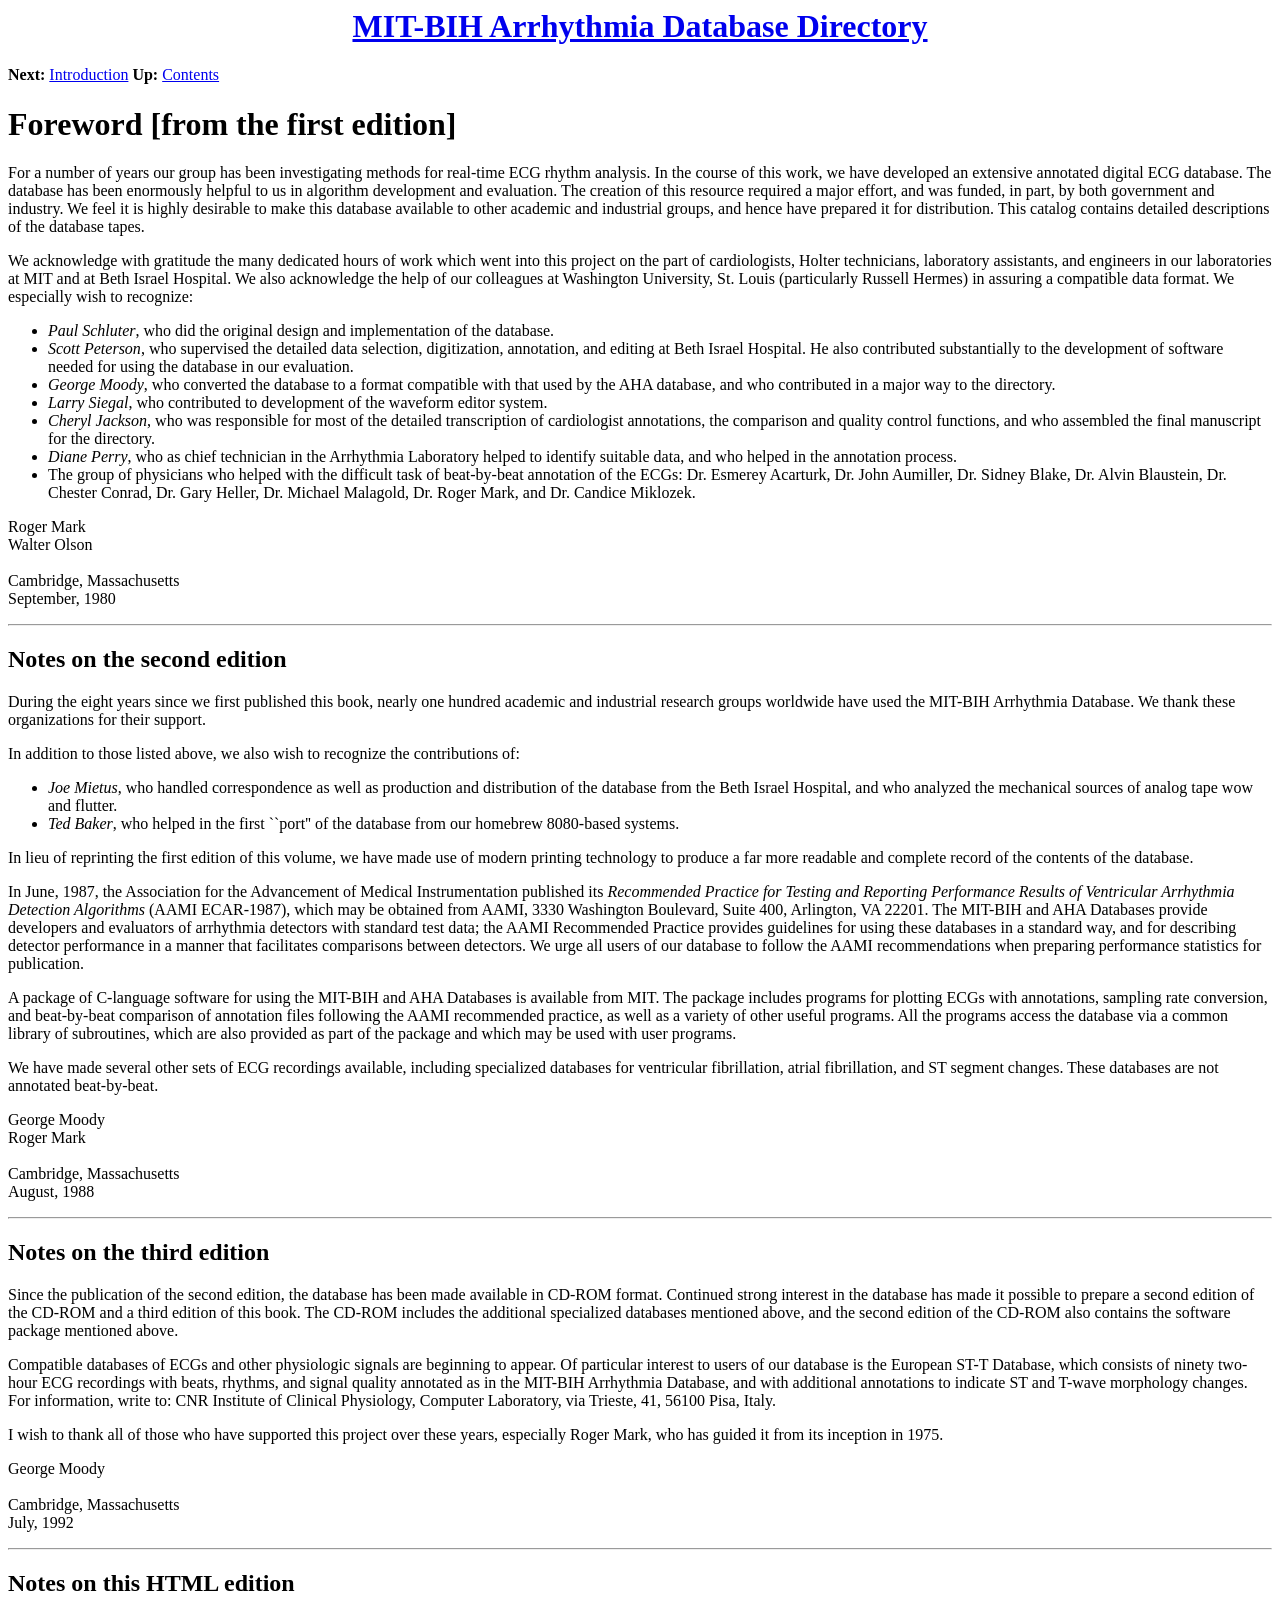
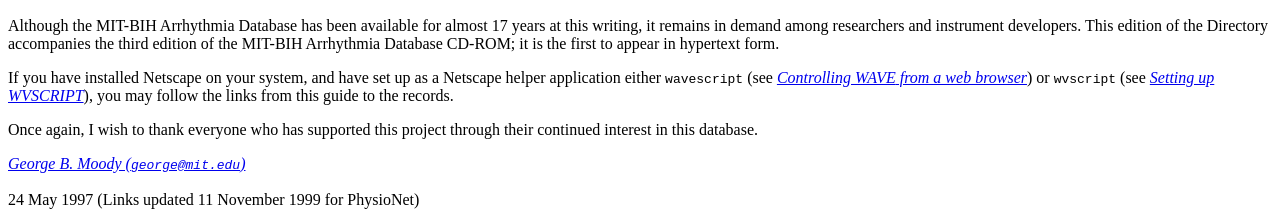
<file: Dataset/mit-bih-arrhythmia-database-1.0.0/mitdbdir/foreword.htm>
<html>
<head>
<title>MIT-BIH Arrhythmia Database Directory (Foreword)</title>
</head>
<body bgcolor="#FFFFFF">

<a href="mitdbdir.htm"><h1 align=center>MIT-BIH Arrhythmia Database Directory
</h1></a>

<p>
<b>Next:</b> <a href="intro.htm">Introduction</a>
<b>Up:</b> <a href="mitdbdir.htm#toc">Contents</a>

<a name="foreword"><h1>Foreword [from the first edition]</h1></a>
<p>
For a number of years our group has been investigating methods for real-time
ECG rhythm analysis.  In the course of this work, we have developed an
extensive annotated digital ECG database.  The database has been enormously
helpful to us in algorithm development and evaluation.  The creation of this
resource required a major effort, and was funded, in part, by both government
and industry.  We feel it is highly desirable to make this database available
to other academic and industrial groups, and hence have prepared it for
distribution.  This catalog contains detailed descriptions of the database
tapes.
<p>
We acknowledge with gratitude the many dedicated hours of work which
went into this project on the part of cardiologists, Holter technicians,
laboratory assistants, and engineers in our laboratories at MIT and at
Beth Israel Hospital.  We also acknowledge the help of our colleagues at
Washington University, St. Louis (particularly Russell Hermes) in
assuring a compatible data format.  We especially wish to recognize:
<ul>
<li>
<i>Paul Schluter</i>, who did the original design and implementation of the
database.
<li>
<i>Scott Peterson</i>, who supervised the detailed data selection,
digitization, annotation, and editing at Beth Israel Hospital.  He also
contributed substantially to the development of software needed for using the
database in our evaluation.
<li>
<i>George Moody</i>, who converted the database to a format compatible with
that used by the AHA database, and who contributed in a major way to the
directory.
<li>
<i>Larry Siegal</i>, who contributed to development of the waveform editor
system.
<li>
<i>Cheryl Jackson</i>, who was responsible for most of the detailed
transcription of cardiologist annotations, the comparison and quality control
functions, and who assembled the final manuscript for the directory.
<li>
<i>Diane Perry</i>, who as chief technician in the Arrhythmia Laboratory helped
to identify suitable data, and who helped in the annotation process.
<li>
The group of physicians who helped with the difficult task of beat-by-beat
annotation of the ECGs:
Dr. Esmerey Acarturk, Dr. John Aumiller, Dr. Sidney Blake, Dr. Alvin
Blaustein, Dr. Chester Conrad, Dr. Gary Heller, Dr. Michael Malagold,
Dr. Roger Mark, and Dr. Candice Miklozek.
</ul>

<p>
Roger Mark<br>
Walter Olson<br>
<br>
Cambridge, Massachusetts<br>
September, 1980<br>

<hr>
<h2>Notes on the second edition</h2>
<p>
During the eight years since we first published this book, nearly one hundred
academic and industrial research groups worldwide have used the MIT-BIH
Arrhythmia Database.  We thank these organizations for their support.
<p>
In addition to those listed above, we also wish to recognize the
contributions of:
<ul>
<li>
<i>Joe Mietus</i>, who handled correspondence as well as production and
distribution of the database from the Beth Israel Hospital, and who analyzed
the mechanical sources of analog tape wow and flutter.
<li>
<i>Ted Baker</i>, who helped in the first ``port'' of the database from our
homebrew 8080-based systems.
</ul>
<p>
In lieu of reprinting the first edition of this volume, we have made use of
modern printing technology to produce a far more readable and complete record
of the contents of the database.  
<p>
In June, 1987, the Association for the Advancement of Medical Instrumentation
published its <i>Recommended Practice for Testing and Reporting
Performance Results of Ventricular Arrhythmia Detection Algorithms</i>
(AAMI ECAR-1987), which may be obtained from AAMI, 3330 Washington Boulevard,
Suite 400, Arlington, VA 22201.
The MIT-BIH and AHA Databases provide developers and evaluators of arrhythmia
detectors with standard test data;  the AAMI Recommended Practice provides
guidelines for using these databases in a standard way, and for describing
detector performance in a manner that facilitates comparisons between
detectors.
We urge all users of our database to follow the AAMI recommendations when
preparing performance statistics for publication.
<p>
A package of C-language software for using the MIT-BIH and AHA Databases
is available from MIT.  The package
includes programs for plotting ECGs with annotations, sampling rate
conversion, and beat-by-beat comparison of annotation files following the
AAMI recommended practice, as well as a variety of other useful programs.
All the programs access the database via a common library of subroutines,
which are also provided as part of the package and which may be used with
user programs.
<p>
We have made several other sets of ECG recordings available, including
specialized databases for ventricular fibrillation, atrial fibrillation,
and ST segment changes.  These databases are not annotated beat-by-beat.

<p>
George Moody<br>
Roger Mark<br>
<br>
Cambridge, Massachusetts<br>
August, 1988

<hr>

<h2>Notes on the third edition</h2>
<p>
Since the publication of the second edition, the database has been made
available in CD-ROM format.  Continued strong interest in the database has made
it possible to prepare a second edition of the CD-ROM and a third edition of
this book.  The CD-ROM includes the additional specialized databases mentioned
above, and the second edition of the CD-ROM also contains the software
package mentioned above.
<p>
Compatible databases of ECGs and other physiologic signals are beginning to
appear.  Of particular interest to users of our database is the European ST-T
Database, which consists of ninety two-hour ECG recordings with beats, rhythms,
and signal quality annotated as in the MIT-BIH Arrhythmia Database, and with
additional annotations to indicate ST and T-wave morphology changes.  For
information, write to: CNR Institute of Clinical Physiology, Computer
Laboratory, via Trieste, 41, 56100 Pisa, Italy.
<p>
I wish to thank all of those who have supported this project over these years,
especially Roger Mark, who has guided it from its inception in 1975.

<p>
George Moody<br>
<br>
Cambridge, Massachusetts<br>
July, 1992

<hr>

<h2>Notes on this HTML edition</h2>
<p>
Although the MIT-BIH Arrhythmia Database has been available for almost 17 years
at this writing, it remains in demand among researchers and instrument
developers.  This edition of the Directory accompanies the third edition of
the MIT-BIH Arrhythmia Database CD-ROM;  it is the first to appear in hypertext
form.
<p>
If you have installed Netscape on your system, and have set up as a Netscape
helper application either <tt>wavescript</tt> (see <a
href="/physiotools/wug/node45.htm"><i>Controlling <em>WAVE</em> from a web
browser</i></a>) or <tt>wvscript</tt> (see <a
href="/physiotools/wview/index.shtml"><i>Setting up WVSCRIPT</i></a>), you may
follow the links from this guide to the records.
<p>
Once again, I wish to thank everyone who has supported this project through
their continued interest in this database.

<P><ADDRESS>
<I><A HREF="mailto:george@mit.edu">George B. Moody (<tt>george@mit.edu</tt>)</A></ADDRESS></I><BR>
24 May 1997 (Links updated 11 November 1999 for PhysioNet)
</body>
</html>
</file>
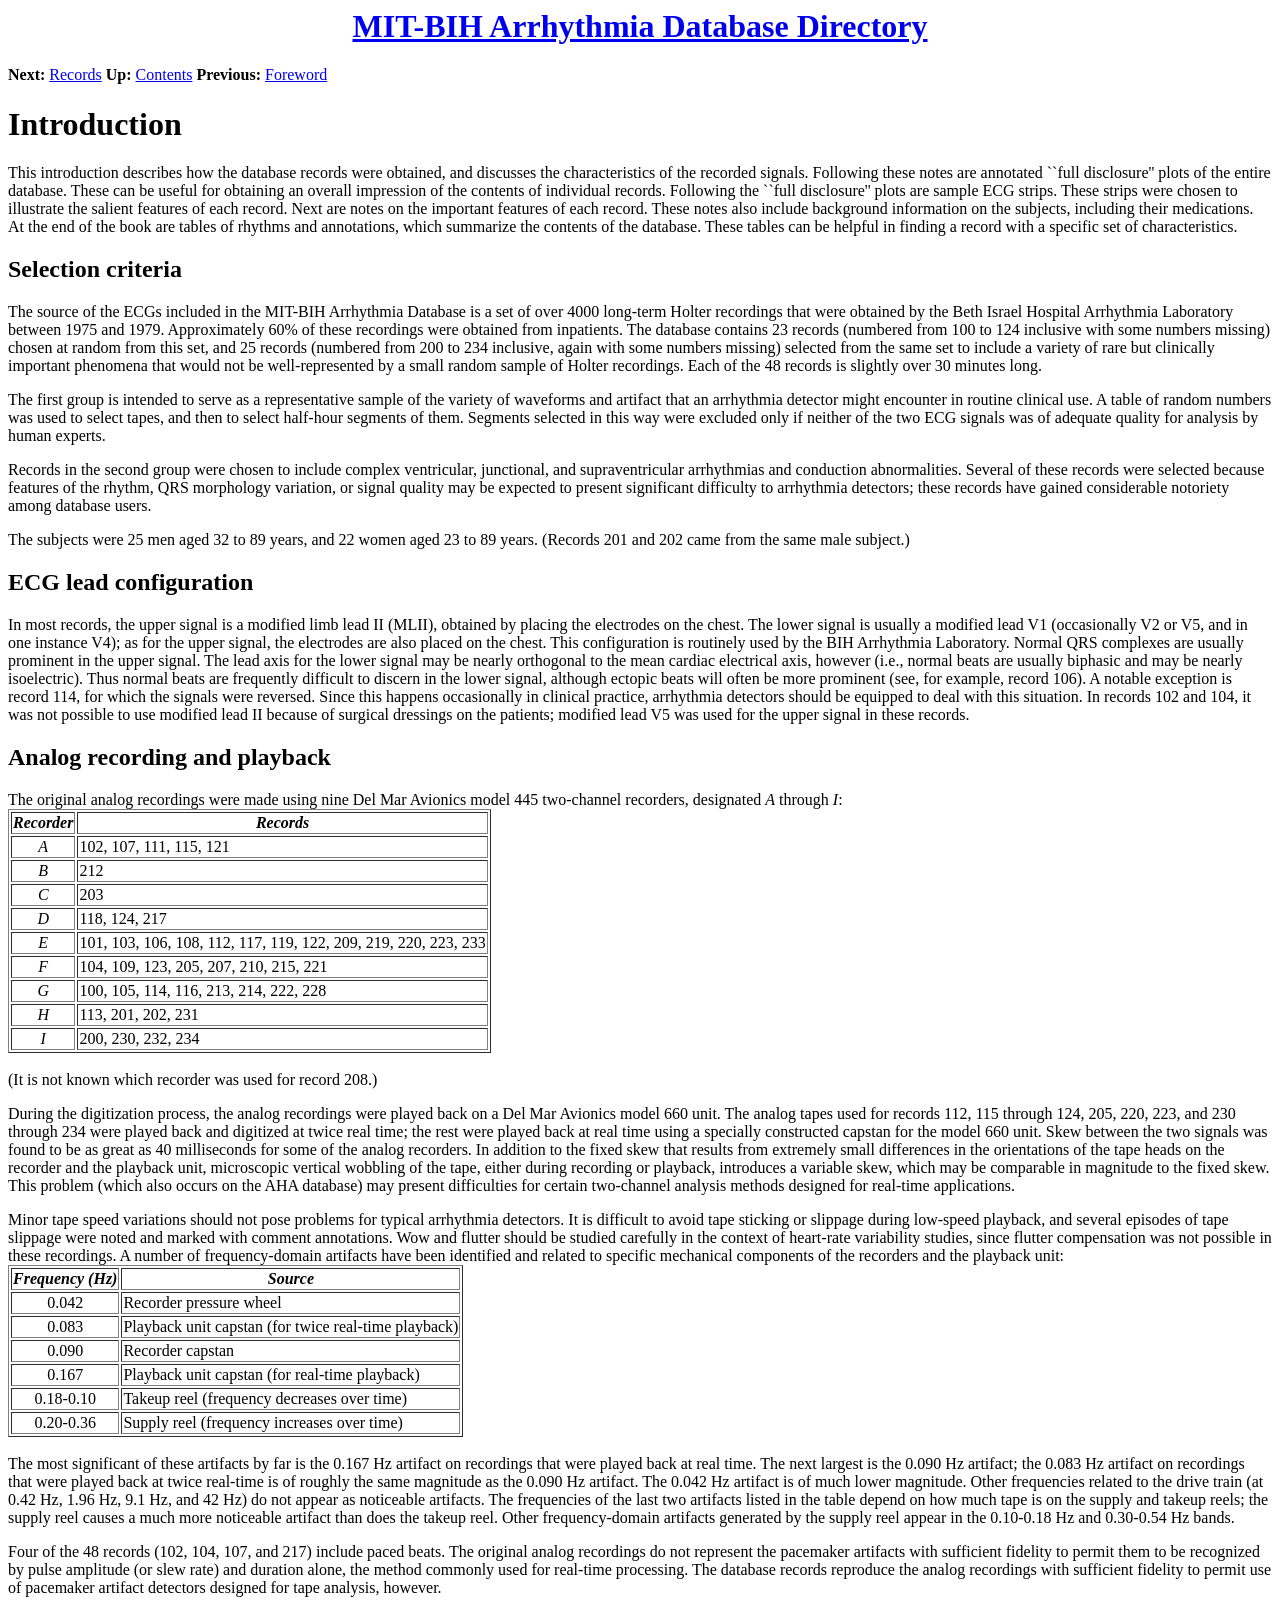
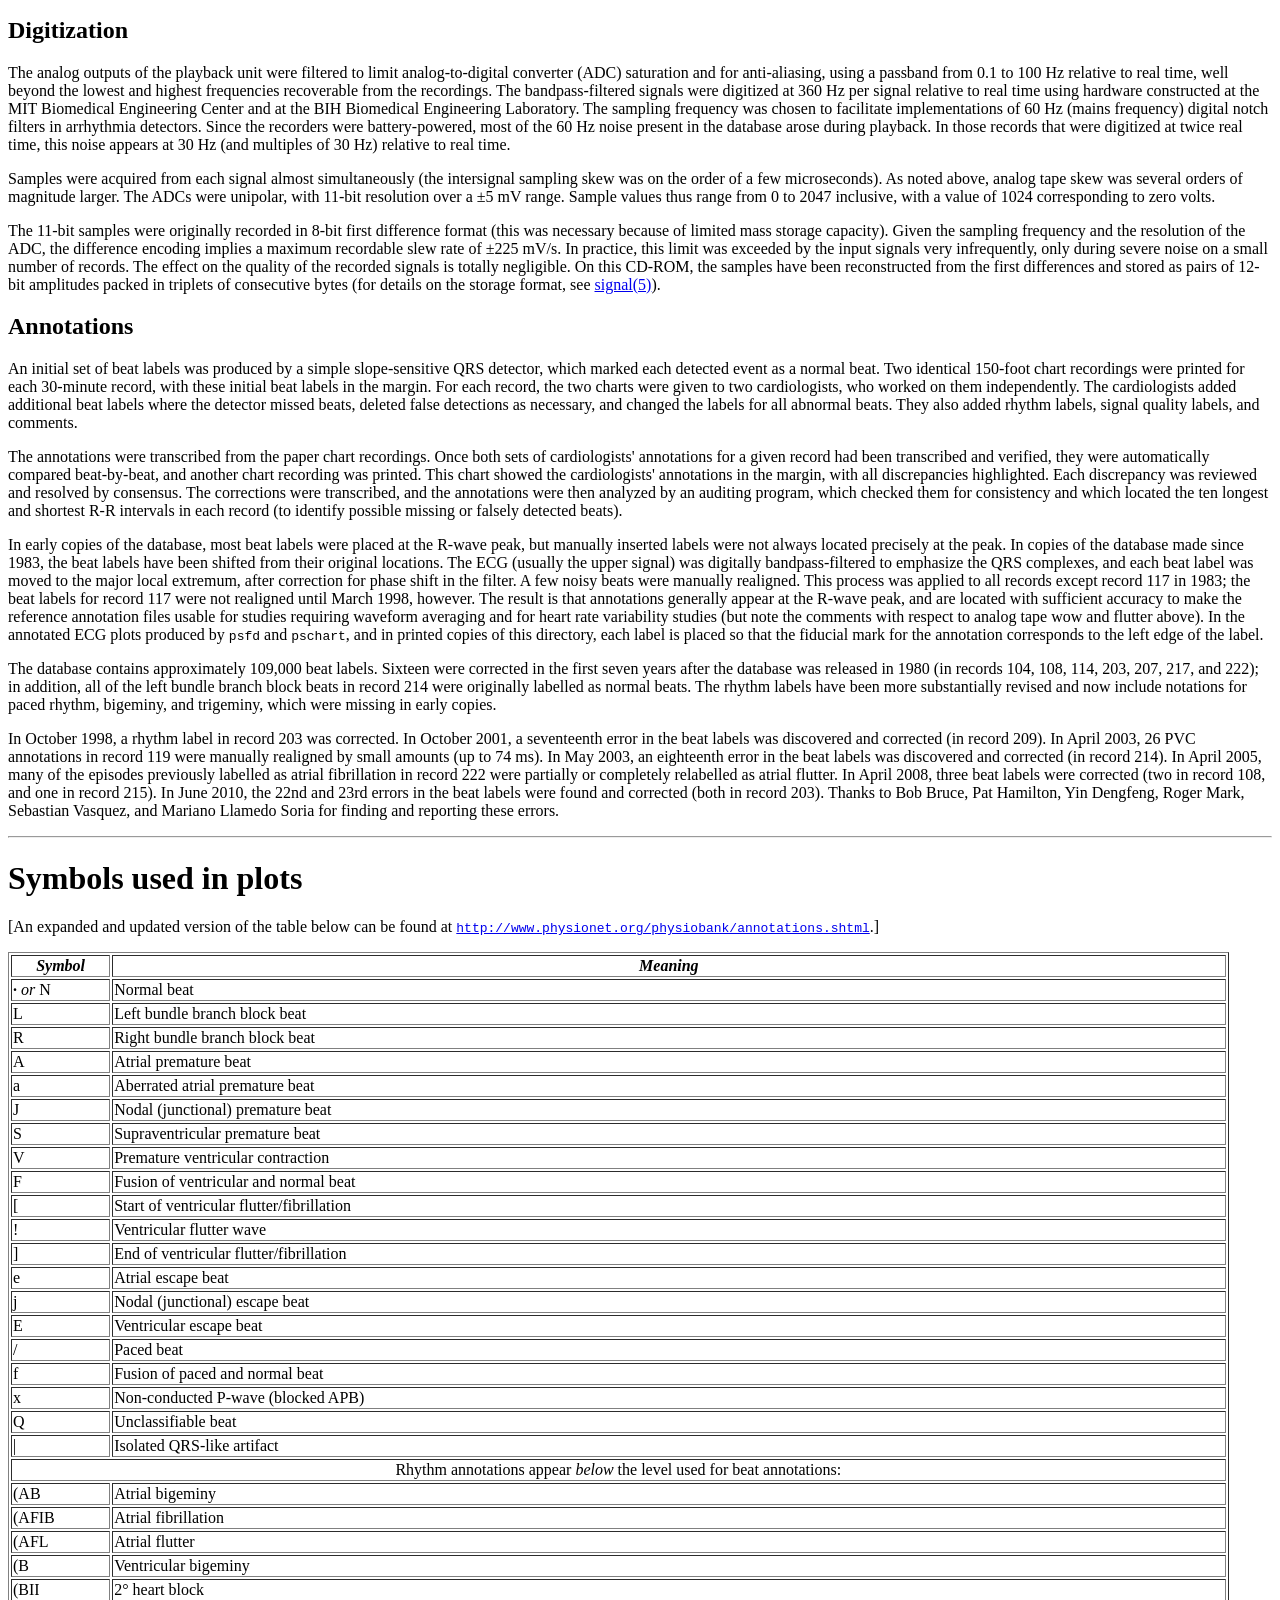
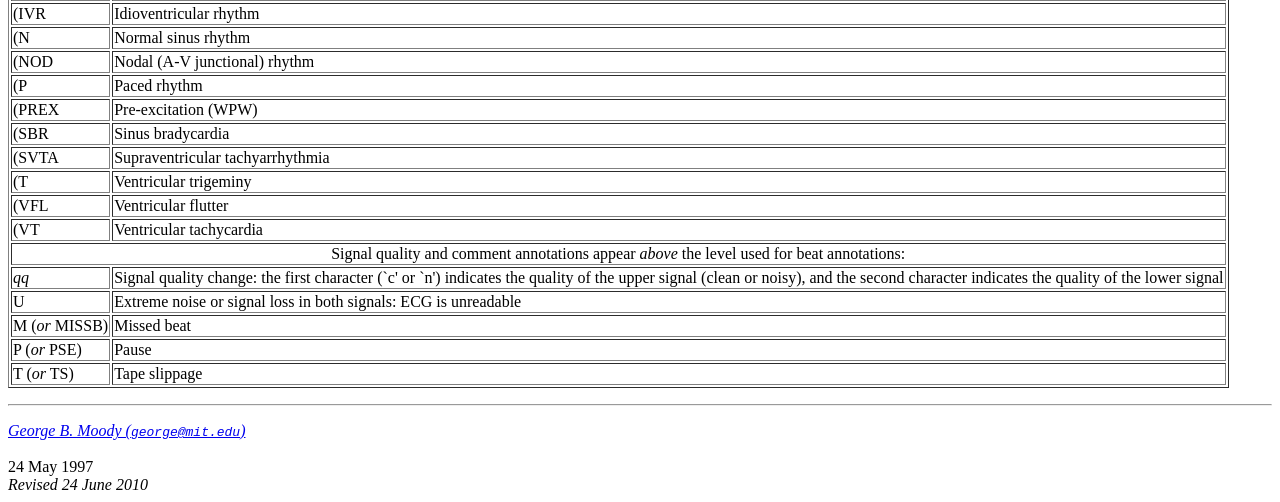
<file: Dataset/mit-bih-arrhythmia-database-1.0.0/mitdbdir/intro.htm>
<html>
<head>
<title>MIT-BIH Arrhythmia Database Directory (Introduction)</title>
</head>
<body bgcolor="#FFFFFF">

<a href="mitdbdir.htm"><h1 align=center>MIT-BIH Arrhythmia Database Directory
</h1></a>

<p>
<b>Next:</b> <a href="records.htm">Records</a>
<b>Up:</b> <a href="mitdbdir.htm#toc">Contents</a>
<b>Previous:</b> <a href="foreword.htm">Foreword</a>

<a name="intro"><h1>Introduction</h1></a>
<p>
This introduction describes how the database records were
obtained, and discusses the characteristics of the recorded signals.
Following these notes are annotated ``full disclosure'' plots of the entire
database.  These can be useful for obtaining an overall
impression of the contents of individual records.  Following the
``full disclosure'' plots are sample ECG strips.  These strips
were chosen to illustrate the salient features of each record.
Next are notes on the important features of each record.
These notes also include background information on the subjects,
including their medications.
At the end of the book are tables of rhythms and annotations, which
summarize the contents of the database.
These tables can be helpful in finding a record with a specific
set of characteristics.

<a name="selection"><h2>Selection criteria</h2>
<p>
The source of the ECGs included in the MIT-BIH Arrhythmia Database is a
set of over 4000 long-term Holter recordings that were obtained
by the Beth Israel Hospital Arrhythmia Laboratory between 1975 and 1979.
Approximately 60% of these recordings were obtained from inpatients.
The database contains 23 records
(numbered from 100 to 124 inclusive with some numbers missing)
chosen at random from this set, and 25 records
(numbered from 200 to 234 inclusive, again with some numbers missing)
selected from the same set to include a variety of rare but clinically
important phenomena that would not be well-represented
by a small random sample of Holter recordings.
Each of the 48 records is slightly over 30 minutes long.
<p>
The first group is intended to serve as a representative sample of the
variety of waveforms and artifact that an arrhythmia detector might
encounter in routine clinical use.  A table of random numbers was used
to select tapes, and then to select half-hour segments of them.
Segments selected in this way were excluded only if neither of the two
ECG signals was of adequate quality for analysis by human experts.
<p>
Records in the second group were chosen to
include complex ventricular, junctional,
and supraventricular arrhythmias and conduction abnormalities.  Several
of these records were selected because features of the rhythm, QRS
morphology variation, or signal quality may be expected to present
significant difficulty to arrhythmia detectors;  these records have
gained considerable notoriety among database users.
<p>
The subjects were 25 men aged 32 to 89 years, and 22 women aged 23 to 89
years.  (Records 201 and 202 came from the same male subject.)

<a name="leads"><h2>ECG lead configuration</h2></a>
<p>
In most records, the upper signal is a modified limb lead II (MLII),
obtained by placing the electrodes on the chest.  The lower signal is
usually a modified lead V1 (occasionally V2 or V5, and in one instance V4);
as for the upper signal, the electrodes are also placed on the chest.
This configuration is routinely used by the BIH Arrhythmia Laboratory.
Normal QRS complexes are usually prominent in the upper signal.
The lead axis for the lower signal may be nearly orthogonal to the mean
cardiac electrical axis, however (i.e., normal beats are usually
biphasic and may be nearly isoelectric).
Thus normal beats are frequently difficult to discern in the lower signal,
although ectopic beats will often be more prominent (see, for example, record
106).
A notable exception is record 114, for which the signals were reversed.
Since this happens occasionally in clinical practice, arrhythmia detectors
should be equipped to deal with this situation.
In records 102 and 104, it was not possible to use modified lead II because of
surgical dressings on the patients;
modified lead V5 was used for the upper signal in these records.

<a name="analog"><h2>Analog recording and playback</h2></a>
<p>
The original analog recordings were made using nine Del Mar Avionics
model 445 two-channel recorders, designated <i>A</i> through <i>I</i>:
<table border>
<tr><th><i>Recorder</i></th><th><i>Records</i></th></tr>
<tr><td align=center><i>A</i></td><td>102, 107, 111, 115, 121</td></tr>
<tr><td align=center><i>B</i></td><td>212</td></tr>
<tr><td align=center><i>C</i></td><td>203</td></tr>
<tr><td align=center><i>D</i></td><td>118, 124, 217</td></tr>
<tr><td align=center><i>E</i></td>
  <td>101, 103, 106, 108, 112, 117, 119, 122, 209, 219, 220, 223, 233</td></tr>
<tr><td align=center><i>F</i></td>
  <td>104, 109, 123, 205, 207, 210, 215, 221</td></tr>
<tr><td align=center><i>G</i></td>
  <td>100, 105, 114, 116, 213, 214, 222, 228</td></tr>
<tr><td align=center><i>H</i></td><td>113, 201, 202, 231</td></tr>
<tr><td align=center><i>I</i></td><td>200, 230, 232, 234</td></tr>
</table>
<br>
(It is not known which recorder was used for record 208.)
<p>
During the digitization process, the analog recordings were played back
on a Del Mar Avionics model 660 unit.  The analog tapes used for records
112, 115 through 124, 205, 220, 223, and 230 through 234 were played back
and digitized at twice real time;  the rest were played back at real time
using a specially constructed capstan for the model 660 unit.
Skew between the two signals was found to be as great as 40
milliseconds for some of the analog recorders.
In addition to the fixed skew that results from extremely small differences
in the orientations of the tape heads on the recorder and the playback unit,
microscopic vertical wobbling of the tape, either during recording or playback,
introduces a variable skew, which may be comparable in magnitude to the fixed
skew.
This problem (which also
occurs on the AHA database) may present difficulties for certain two-channel
analysis methods designed for real-time applications.
<p>
Minor tape speed variations should not pose problems for typical arrhythmia
detectors.  It is difficult to avoid tape sticking or slippage during low-speed
playback, and several episodes of tape slippage were noted and marked with
comment annotations.  Wow and flutter should be studied carefully in the
context of heart-rate variability studies, since flutter compensation
was not possible in these recordings.  A number of frequency-domain artifacts
have been identified and related to specific mechanical components of the
recorders and the playback unit:
<table border>
<tr><th><i>Frequency (Hz)</i></th><th><i>Source</i></th></tr>
<tr><td align=center>0.042</td><td>Recorder pressure wheel</td></tr>
<tr><td align=center>0.083</td><td>Playback unit capstan (for twice real-time playback)</td></tr>
<tr><td align=center>0.090</td><td>Recorder capstan</td></tr>
<tr><td align=center>0.167</td>
  <td>Playback unit capstan (for real-time playback)</td></tr>
<tr><td align=center>0.18-0.10</td>
  <td>Takeup reel (frequency decreases over time)</td></tr>
<tr><td align=center>0.20-0.36</td>
  <td>Supply reel (frequency increases over time)</td></tr>
</table>
<br>
The most significant of these artifacts by far is the 0.167 Hz artifact on
recordings that were played back at real time.  The next largest is the
0.090 Hz artifact;  the 0.083 Hz artifact on recordings that were played back
at twice real-time is of roughly the same magnitude as the 0.090 Hz artifact.
The 0.042 Hz artifact is of much lower magnitude.  Other frequencies
related to the drive train (at 0.42 Hz, 1.96 Hz, 9.1 Hz, and
42 Hz) do not appear as noticeable artifacts.
The frequencies of the last two artifacts listed in the table depend on
how much tape is on the supply and takeup reels;  the supply reel causes
a much more noticeable artifact than does the takeup reel.  Other
frequency-domain artifacts generated by the supply reel appear in the
0.10-0.18 Hz and 0.30-0.54 Hz bands.
<p>
Four of the 48 records (102, 104, 107, and 217) include paced beats.
The original analog recordings do not represent the pacemaker artifacts
with sufficient fidelity to permit them to be recognized by pulse amplitude
(or slew rate) and duration alone, the method commonly used for real-time
processing.  The database records reproduce the analog recordings with
sufficient fidelity to permit use of pacemaker artifact detectors designed for
tape analysis, however.

<a name="digitization"><h2>Digitization</h2></a>
<p>
The analog outputs of the playback unit
were filtered to limit analog-to-digital converter (ADC)
saturation and for anti-aliasing,
using a passband from 0.1 to 100 Hz relative to real time, well
beyond the lowest and highest frequencies recoverable from the recordings.
The bandpass-filtered signals were
digitized at 360 Hz per signal relative to real time
using hardware constructed at the MIT Biomedical Engineering Center and
at the BIH Biomedical Engineering Laboratory.
The sampling frequency was chosen to facilitate implementations of 60 Hz
(mains frequency) digital notch filters in arrhythmia detectors.
Since the recorders were battery-powered, most of the 60 Hz noise present
in the database arose during playback.
In those records that were digitized at twice real time, this noise appears
at 30 Hz (and multiples of 30 Hz) relative to real time.
<p>
Samples were acquired from each signal almost simultaneously (the intersignal
sampling skew was on the order of a few microseconds).  As noted above, analog
tape skew was several orders of magnitude larger.  The ADCs were
unipolar, with 11-bit resolution over a &plusmn;5 mV range.  Sample values thus
range from 0 to 2047 inclusive, with a value of 1024 corresponding to zero
volts.
<p>
The 11-bit samples were originally recorded in 8-bit first difference format
(this was necessary because of limited mass storage capacity).  Given the
sampling frequency and the resolution of the ADC, the difference encoding
implies a maximum recordable slew rate of &plusmn;225 mV/s.  In practice, this
limit was exceeded by the input signals very infrequently, only during severe
noise on a small number of records.  The effect on the quality of the recorded
signals is totally negligible.  On this CD-ROM, the samples have been
reconstructed from the first differences and stored as pairs of 12-bit
amplitudes packed in triplets of consecutive bytes (for details on the storage
format, see <a href="/physiotools/wag/signal-5.htm">signal(5)</a>).

<a name="annotations"><h2>Annotations</h2></a>
<p>
An initial set of beat labels was produced by a simple slope-sensitive
QRS detector, which marked each detected event as a normal beat.  Two
identical 150-foot chart recordings were printed for each 30-minute record,
with these initial beat labels in the margin.
For each record, the two charts were given to two cardiologists, who worked
on them independently.  The cardiologists added additional beat labels
where the detector missed beats, deleted false detections as necessary,
and changed the labels for all abnormal beats.  They also added rhythm
labels, signal quality labels, and comments.
<p>
The annotations were transcribed from the paper chart recordings.
Once both sets of cardiologists' annotations for a given record
had been transcribed and verified, they were automatically compared
beat-by-beat, and another chart recording was printed.  This chart showed
the cardiologists' annotations in the margin, with all discrepancies
highlighted.  Each discrepancy was reviewed and resolved by consensus.
The corrections were transcribed, and the annotations were then analyzed
by an auditing program, which checked them for consistency and which
located the ten longest and shortest R-R intervals in each record (to
identify possible missing or falsely detected beats).
<p>
In early copies of the database, most beat labels were placed
at the R-wave peak, but manually inserted labels were not always
located precisely at the peak.
In copies of the database made since 1983, the beat labels have been shifted
from their original locations.  
The ECG (usually the upper signal) was digitally bandpass-filtered to
emphasize the QRS complexes, and each beat label was moved to the major local
extremum, after correction for phase shift in the filter.
A few noisy beats were manually realigned.
This process was applied to all records except record 117 in 1983; the
beat labels for record 117 were not realigned until March 1998, however.
The result is that annotations generally appear at the R-wave peak, and
are located with sufficient accuracy to make the reference annotation
files usable for studies requiring waveform averaging and for
heart rate variability studies (but note the comments
with respect to analog tape wow and flutter above).
In the annotated ECG plots produced by <tt>psfd</tt> and <tt>pschart</tt>,
and in printed copies of this directory, each label is placed so that the
fiducial mark for the annotation corresponds to the left edge of the label.
<p>
The database contains approximately 109,000 beat labels.  Sixteen
were corrected in the first seven years after the database was released in 1980
(in records 104, 108, 114, 203, 207, 217, and 222);  in addition,
all of the left bundle branch block beats in record 214 were originally
labelled as normal beats.  The rhythm labels
have been more substantially revised and now include notations for paced
rhythm, bigeminy, and trigeminy, which were missing in early copies.
<p>
In October 1998, a rhythm label in record 203 was corrected.  In
October 2001, a seventeenth error in the beat labels was discovered
and corrected (in record 209).  In April 2003, 26 PVC annotations in
record 119 were manually realigned by small amounts (up to 74 ms).  In
May 2003, an eighteenth error in the beat labels was discovered and
corrected (in record 214).  In April 2005, many of the episodes
previously labelled as atrial fibrillation in record 222 were
partially or completely relabelled as atrial flutter.  In April 2008,
three beat labels were corrected (two in record 108, and one in record
215).  In June 2010, the 22nd and 23rd errors in the beat labels were
found and corrected (both in record 203).  Thanks to Bob Bruce, Pat
Hamilton, Yin Dengfeng, Roger Mark, Sebastian Vasquez, and Mariano
Llamedo Soria for finding and reporting these errors.

<hr>

<a name="symbols"><h1>Symbols used in plots</h1></a>

<p>
[An expanded and updated version of the table below can be found at
<a href="/physiobank/annotations.shtml">
<tt>http://www.physionet.org/physiobank/annotations.shtml</tt></a>.]

<p>
<table border>
<tr><th><i>Symbol</i></th><th><i>Meaning</i></th></tr>
<tr><td><b>&middot;</b> <i>or</i> N</td><td>Normal beat</td></tr>
<tr><td>L</td><td>Left bundle branch block beat</td></tr>
<tr><td>R</td><td>Right bundle branch block beat</td></tr>
<tr><td>A</td><td>Atrial premature beat</td></tr>
<tr><td>a</td><td>Aberrated atrial premature beat</td></tr>
<tr><td>J</td><td>Nodal (junctional) premature beat</td></tr>
<tr><td>S</td><td>Supraventricular premature beat</td></tr>
<tr><td>V</td><td>Premature ventricular contraction</td></tr>
<tr><td>F</td><td>Fusion of ventricular and normal beat</td></tr>
<tr><td>[</td><td>Start of ventricular flutter/fibrillation</td></tr>
<tr><td>!</td><td>Ventricular flutter wave</td></tr>
<tr><td>]</td><td>End of ventricular flutter/fibrillation</td></tr>
<tr><td>e</td><td>Atrial escape beat</td></tr>
<tr><td>j</td><td>Nodal (junctional) escape beat</td></tr>
<tr><td>E</td><td>Ventricular escape beat</td></tr>
<tr><td>/</td><td>Paced beat</td></tr>
<tr><td>f</td><td>Fusion of paced and normal beat</td></tr>
<tr><td>x</td><td>Non-conducted P-wave (blocked APB)</td></tr>
<tr><td>Q</td><td>Unclassifiable beat</td></tr>
<tr><td>|</td><td>Isolated QRS-like artifact</td></tr>
<tr><td colspan=2 align=center>Rhythm annotations appear <i>below</i> the
level used for beat annotations:</td></tr>
<tr><td>(AB</td><td>Atrial bigeminy</td></tr>
<tr><td>(AFIB</td><td>Atrial fibrillation</td></tr>
<tr><td>(AFL</td><td>Atrial flutter</td></tr>
<tr><td>(B</td><td>Ventricular bigeminy</td></tr>
<tr><td>(BII</td><td>2&deg; heart block</td></tr>
<tr><td>(IVR</td><td>Idioventricular rhythm</td></tr>
<tr><td>(N</td><td>Normal sinus rhythm</td></tr>
<tr><td>(NOD</td><td>Nodal (A-V junctional) rhythm</td></tr>
<tr><td>(P</td><td>Paced rhythm</td></tr>
<tr><td>(PREX</td><td>Pre-excitation (WPW)</td></tr>
<tr><td>(SBR</td><td>Sinus bradycardia</td></tr>
<tr><td>(SVTA</td><td>Supraventricular tachyarrhythmia</td></tr>
<tr><td>(T</td><td>Ventricular trigeminy</td></tr>
<tr><td>(VFL</td><td>Ventricular flutter</td></tr>
<tr><td>(VT</td><td>Ventricular tachycardia</td></tr>
<tr><td colspan=2 align=center>Signal quality and comment annotations appear <i>above</i>
the level used for beat annotations:</td></tr>
<tr><td><i>qq</i></td>
<td>
Signal quality change:  the first character (`c' or `n') indicates the quality
of the upper signal (clean or noisy), and the second character indicates the
quality of the lower signal</td></tr>
<tr><td>U</td><td>Extreme noise or signal loss in both signals:  ECG is unreadable</td></tr>
<tr><td>M (<i>or</i> MISSB)</td><td>Missed beat</td></tr>
<tr><td>P (<i>or</i> PSE)</td><td>Pause</td></tr>
<tr><td>T (<i>or</i> TS)</td><td>Tape slippage</td></tr>
</table>

<HR>
<P><ADDRESS>
<I><A HREF="mailto:george@mit.edu">George B. Moody (<tt>george@mit.edu</tt>)</A></ADDRESS></I><BR>
24 May 1997
<br>
<i>Revised 24 June 2010</i>
</body>
</html>
</file>
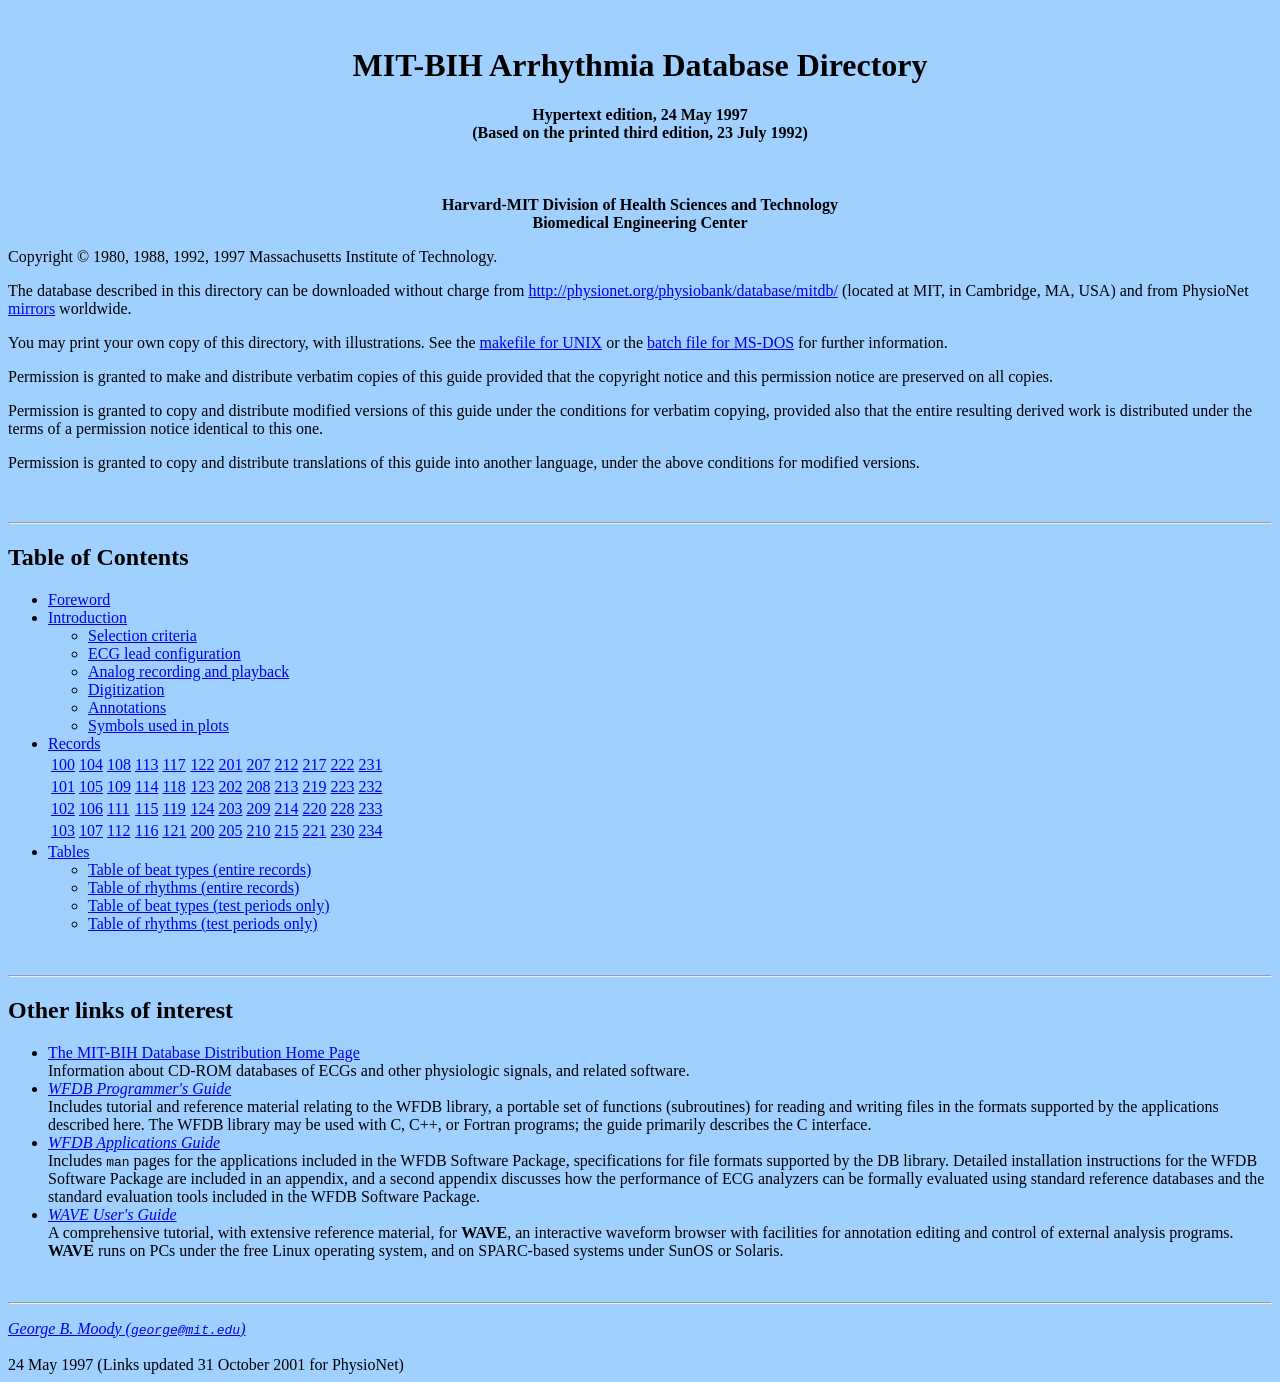
<file: Dataset/mit-bih-arrhythmia-database-1.0.0/mitdbdir/mitdbdir.htm>
<HTML>
<HEAD>
<TITLE>MIT-BIH Arrhythmia Database Directory</TITLE>
</HEAD>
<BODY bgcolor="#AOD0FF">
<BR> <P>
<H1 ALIGN=CENTER>MIT-BIH Arrhythmia Database Directory</H1>
<P ALIGN=CENTER><STRONG>Hypertext edition, 24 May 1997<BR>
(Based on the printed third edition, 23 July 1992)<BR>
<BR> 
<BR> 
<BR> 
Harvard-MIT Division of Health Sciences and Technology<BR> 
Biomedical Engineering Center</STRONG></P><P>
<P>
Copyright &#169; 1980, 1988, 1992, 1997 Massachusetts Institute of Technology.
<P>
The database described in this directory can be downloaded without charge
from
<A HREF="http://physionet.org/physiobank/database/mitdb/">http://physionet.org/physiobank/database/mitdb/</A>
(located at MIT, in Cambridge, MA, USA) and from
PhysioNet <a href="/mirrors/">mirrors</a> worldwide.

<P>
You may print your own copy of this directory, with illustrations.  See
the <a href="src/makefile">makefile for UNIX</a> or the
<a href="src/printdir.bat">batch file for MS-DOS</a> for further information.
<P>
Permission is granted to make and distribute verbatim copies of this
guide provided that the copyright notice and this permission notice are
preserved on all copies.
<P>
Permission is granted to copy and distribute modified versions of this
guide under the conditions for verbatim copying, provided also that the
entire resulting derived work is distributed under the terms of a
permission notice identical to this one.
<P>
Permission is granted to copy and distribute translations of this guide
into another language, under the above conditions for modified versions.
<P>
<BR> <HR>
<a name="toc"><H2>Table of Contents</H2></a>

<ul>
<li> <a href="foreword.htm">Foreword</a>
<li> <a href="intro.htm">Introduction</a>
     <ul>
     <li> <a href="intro.htm#selection">Selection criteria</a>
     <li> <a href="intro.htm#leads">ECG lead configuration</a>
     <li> <a href="intro.htm#analog">Analog recording and playback</a>
     <li> <a href="intro.htm#digitization">Digitization</a>
     <li> <a href="intro.htm#annotations">Annotations</a>
     <li> <a href="intro.htm#symbols">Symbols used in plots</a>
     </ul>
<li> <a href="records.htm">Records</a>
<table>
<tr>
<td><a href="records.htm#100">100</a>
<td><a href="records.htm#104">104</a>
<td><a href="records.htm#108">108</a>
<td><a href="records.htm#113">113</a>
<td><a href="records.htm#117">117</a>
<td><a href="records.htm#122">122</a>
<td><a href="records.htm#201">201</a>
<td><a href="records.htm#207">207</a>
<td><a href="records.htm#212">212</a>
<td><a href="records.htm#217">217</a>
<td><a href="records.htm#222">222</a>
<td><a href="records.htm#231">231</a></tr>
<tr>
<td><a href="records.htm#101">101</a>
<td><a href="records.htm#105">105</a>
<td><a href="records.htm#109">109</a>
<td><a href="records.htm#114">114</a>
<td><a href="records.htm#118">118</a>
<td><a href="records.htm#123">123</a>
<td><a href="records.htm#202">202</a>
<td><a href="records.htm#208">208</a>
<td><a href="records.htm#213">213</a>
<td><a href="records.htm#219">219</a>
<td><a href="records.htm#223">223</a>
<td><a href="records.htm#232">232</a></tr>
<tr>
<td><a href="records.htm#102">102</a>
<td><a href="records.htm#106">106</a>
<td><a href="records.htm#111">111</a>
<td><a href="records.htm#115">115</a>
<td><a href="records.htm#119">119</a>
<td><a href="records.htm#124">124</a>
<td><a href="records.htm#203">203</a>
<td><a href="records.htm#209">209</a>
<td><a href="records.htm#214">214</a>
<td><a href="records.htm#220">220</a>
<td><a href="records.htm#228">228</a>
<td><a href="records.htm#233">233</a></tr>
<tr>
<td><a href="records.htm#103">103</a>
<td><a href="records.htm#107">107</a>
<td><a href="records.htm#112">112</a>
<td><a href="records.htm#116">116</a>
<td><a href="records.htm#121">121</a>
<td><a href="records.htm#200">200</a>
<td><a href="records.htm#205">205</a>
<td><a href="records.htm#210">210</a>
<td><a href="records.htm#215">215</a>
<td><a href="records.htm#221">221</a>
<td><a href="records.htm#230">230</a>
<td><a href="records.htm#234">234</a></tr>
</table>

<li> <a href="tables.htm">Tables</a>
<ul>
<li> <a href="tables.htm#allbeats">Table of beat types (entire records)</a>
<li> <a href="tables.htm#allrhythms">Table of rhythms (entire records)</a>
<li> <a href="tables.htm#testbeats">Table of beat types (test periods only)</a>
<li> <a href="tables.htm#testrhythms">Table of rhythms (test periods only)</a>
</ul>
</ul>

<BR><HR>
<H2>Other links of interest</H2>
<UL>
<LI><A HREF="http://ecg.mit.edu">The MIT-BIH Database Distribution
Home Page</A><BR>
Information about CD-ROM databases of ECGs and other physiologic signals,
and related software.
<LI><I><A HREF="/physiotools/wpg/">WFDB Programmer's Guide</A></I>
<BR>
Includes tutorial and reference material relating to the WFDB library,
a portable set of functions (subroutines) for reading and writing files in the
formats supported by the applications described here.  The WFDB library may be
used with C, C++, or Fortran programs;  the guide primarily describes the C
interface.
<LI><I><A HREF="/physiotools/wag/">WFDB Applications Guide</A></I>
<BR>
Includes <TT>man</TT> pages for the applications included in the WFDB Software
Package, specifications for file formats supported by the DB library.  Detailed
installation instructions for the WFDB Software Package are included in an
appendix, and a second appendix discusses how the performance of ECG analyzers
can be formally evaluated using standard reference databases and the standard
evaluation tools included in the WFDB Software Package.
<LI><I><A HREF="/physiotools/wug/">WAVE User's Guide</A></I><BR>
A comprehensive tutorial, with extensive reference material, for
<STRONG>WAVE</STRONG>, an interactive waveform browser with facilities for
annotation editing and control of external analysis programs.
<STRONG>WAVE</STRONG> runs on PCs under the free Linux operating system, and
on SPARC-based systems under SunOS or Solaris.
</UL>
<BR> <HR>
<P><ADDRESS>
<I><A HREF="mailto:george@mit.edu">George B. Moody (<tt>george@mit.edu</tt>)</A></ADDRESS></I><BR>
24 May 1997 (Links updated 31 October 2001 for PhysioNet)
</BODY>
</HTML>
</file>
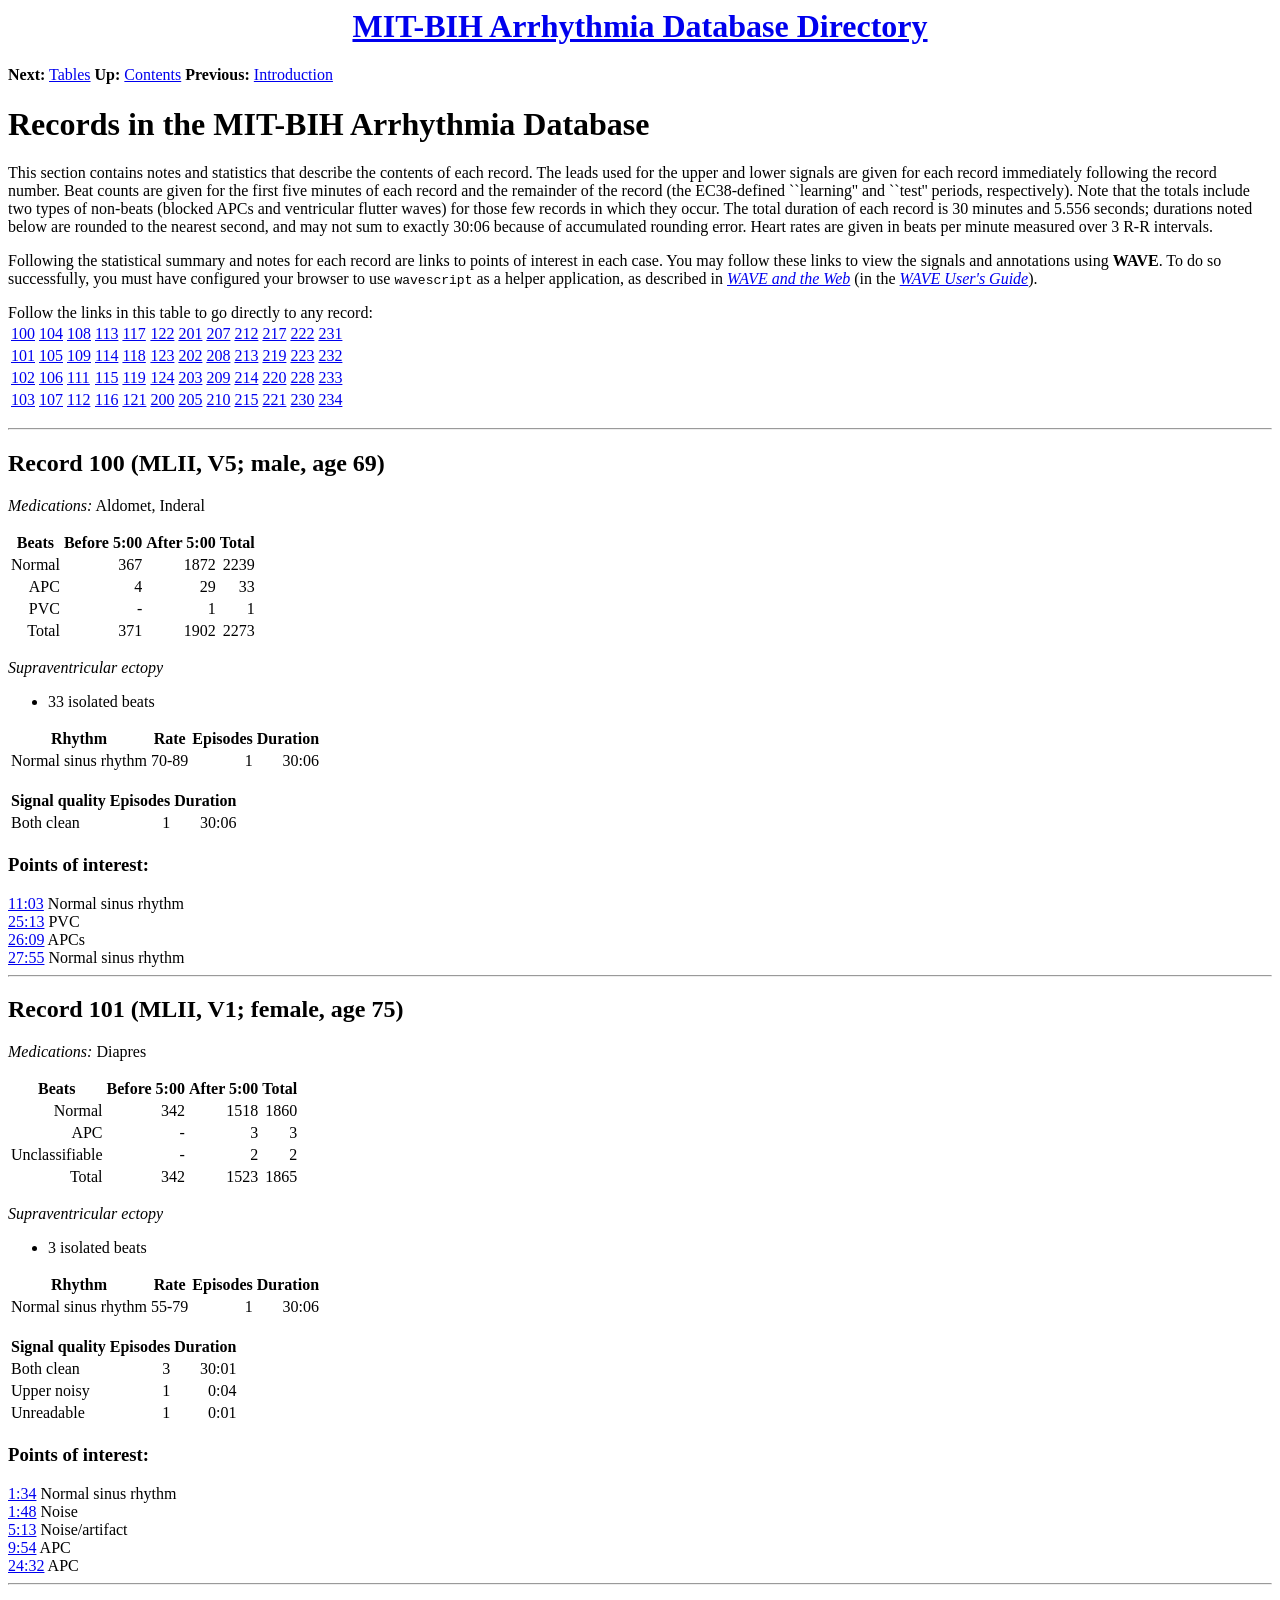
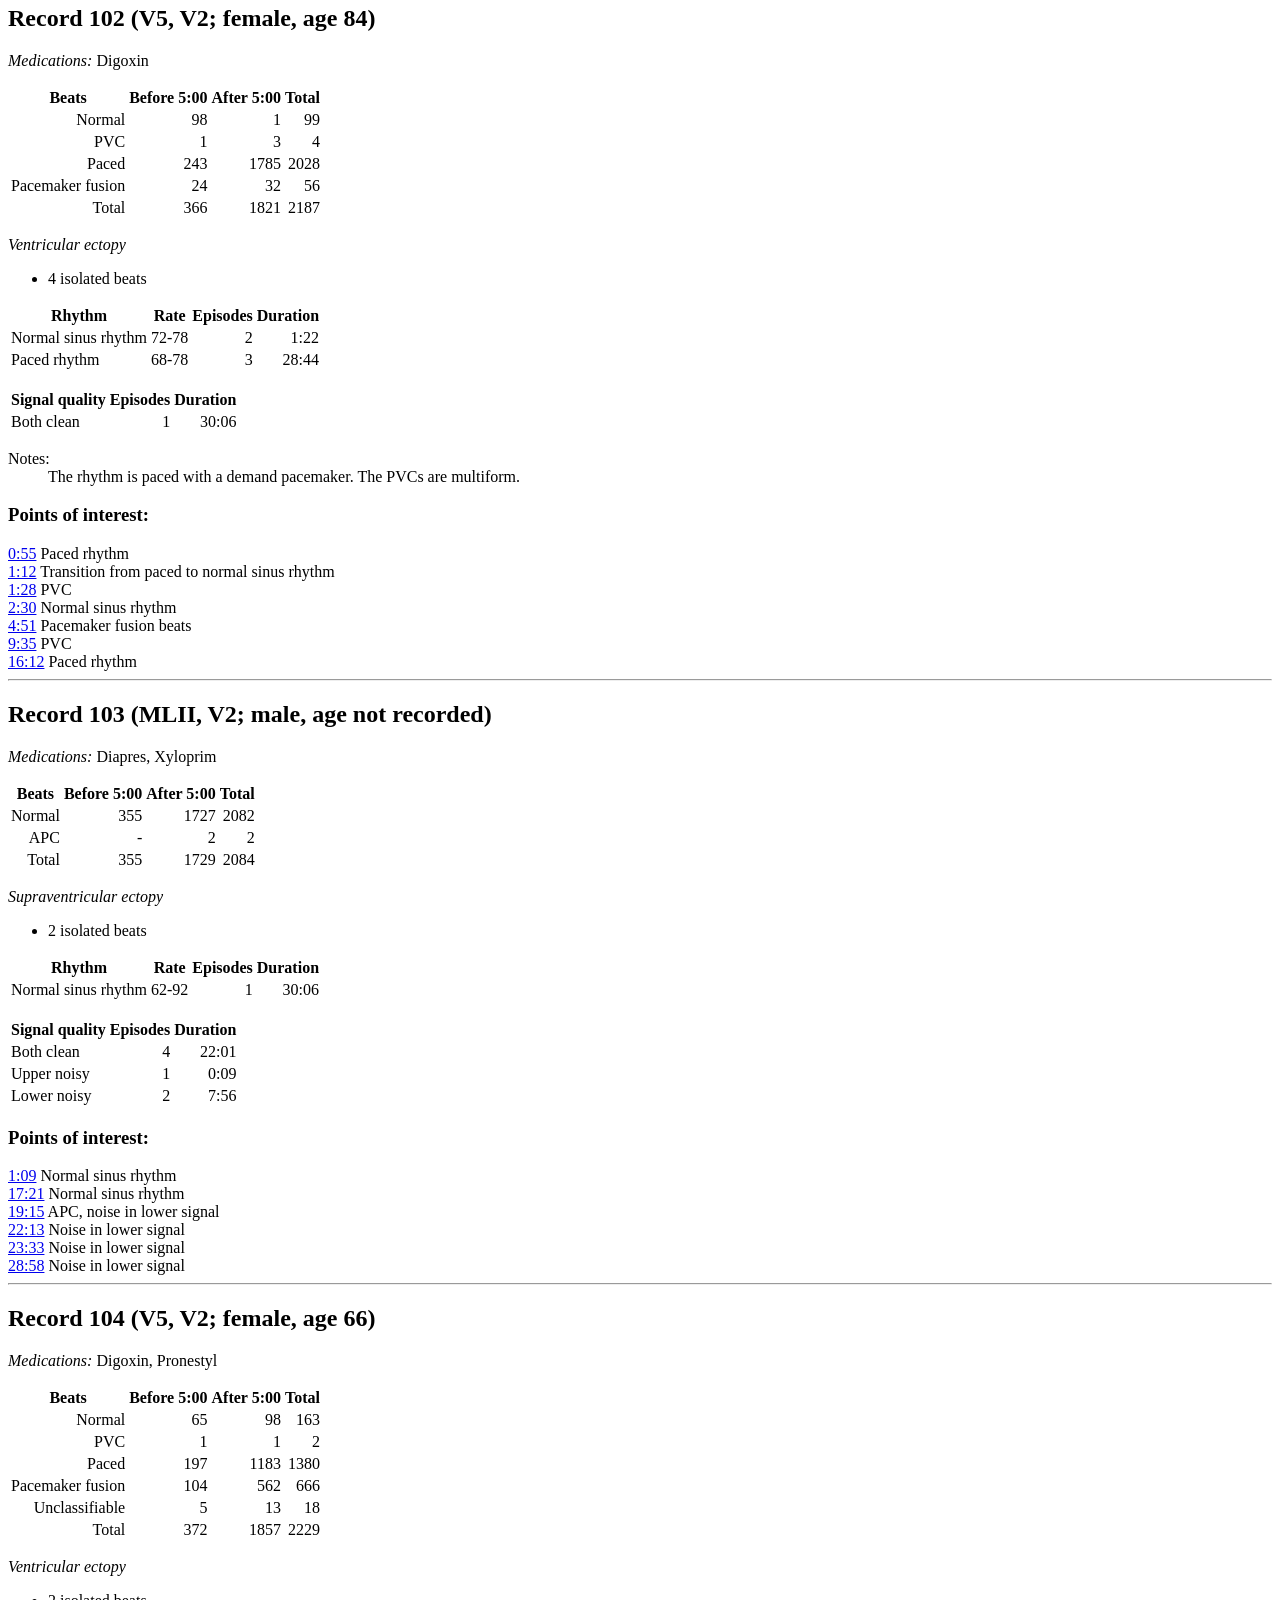
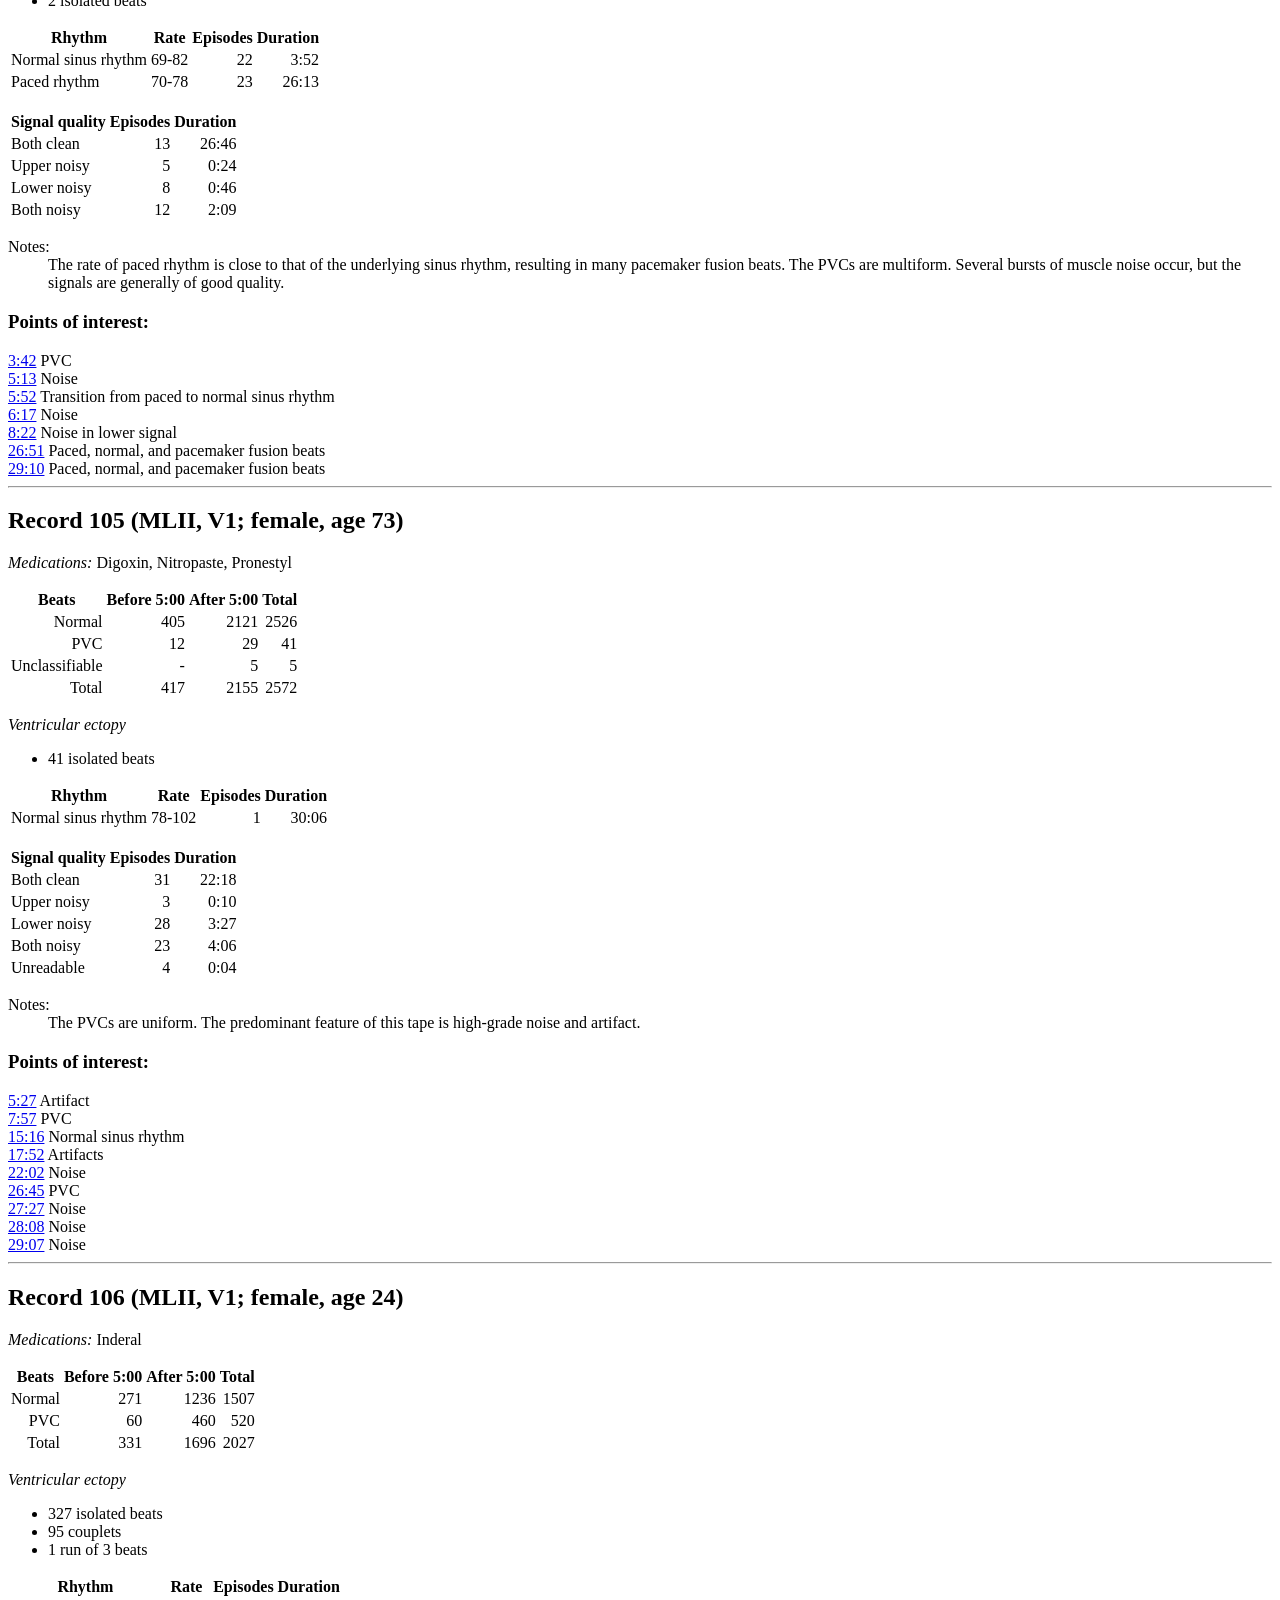
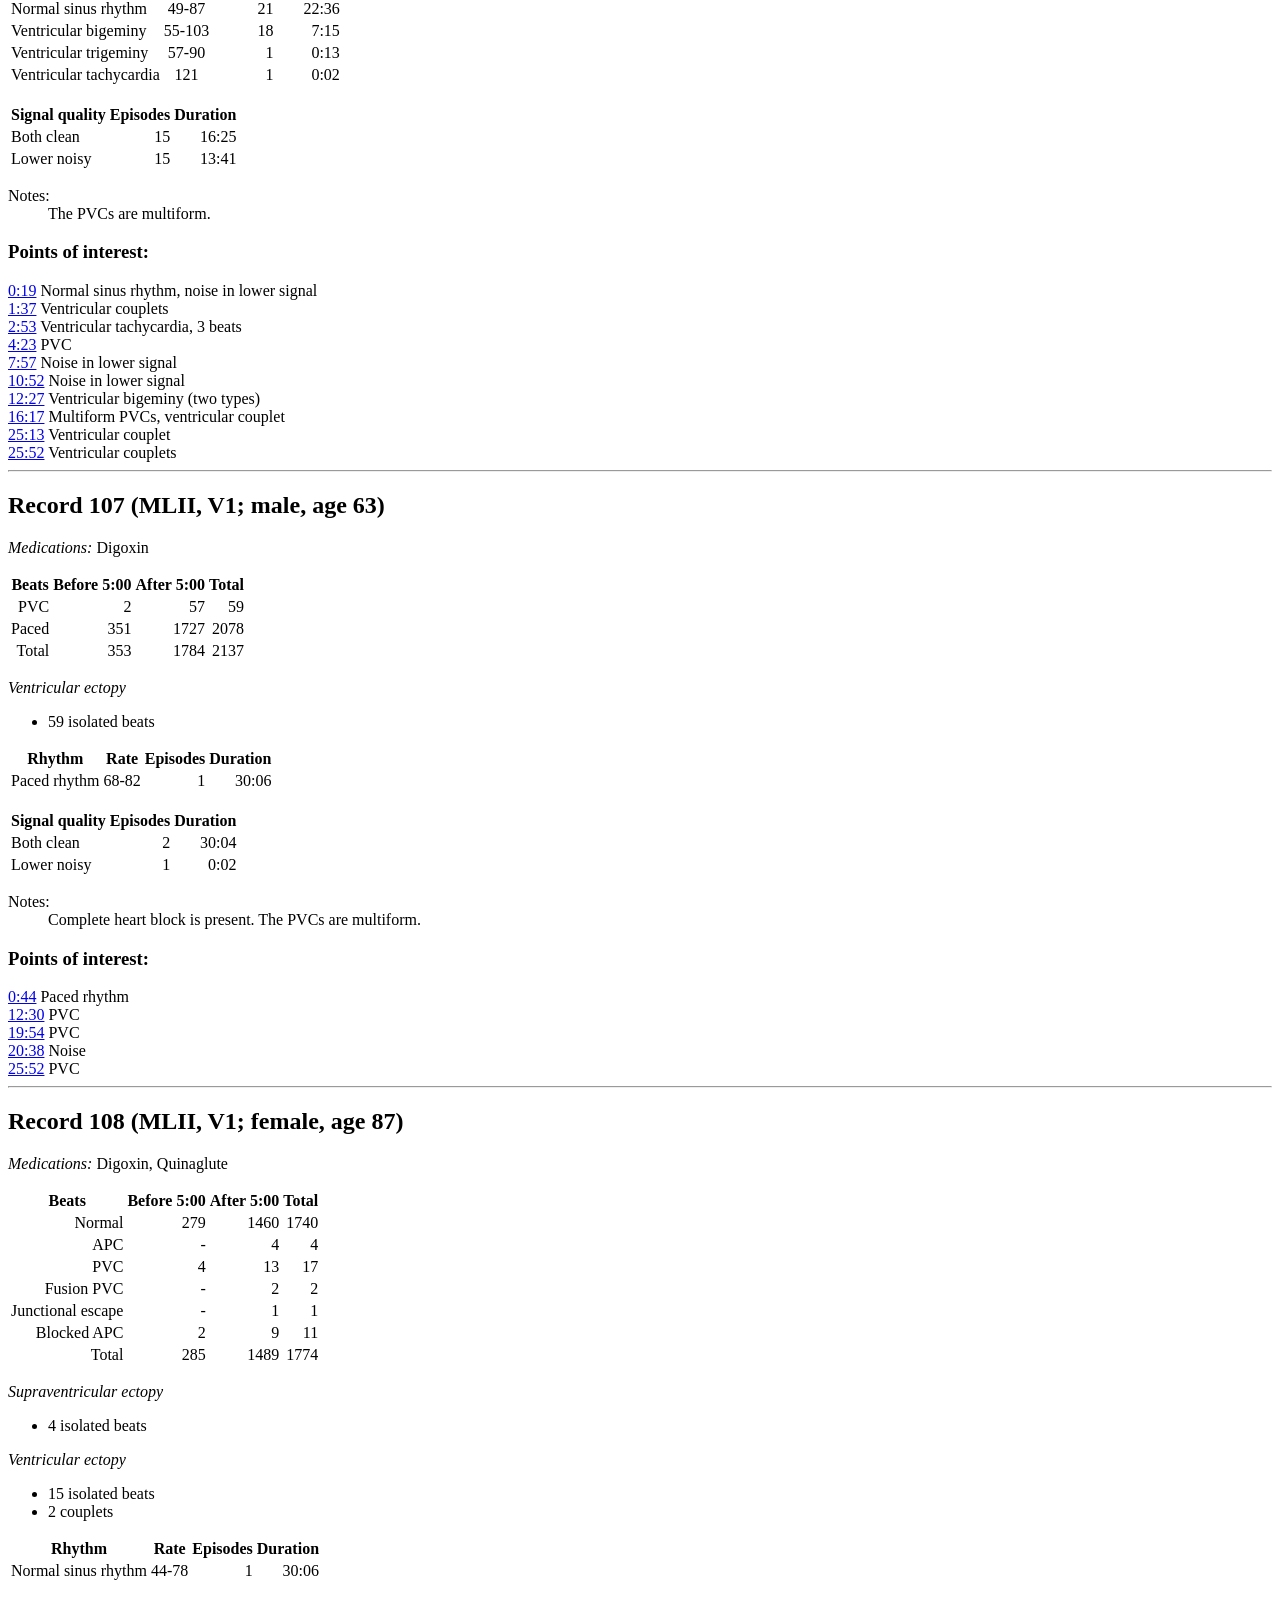
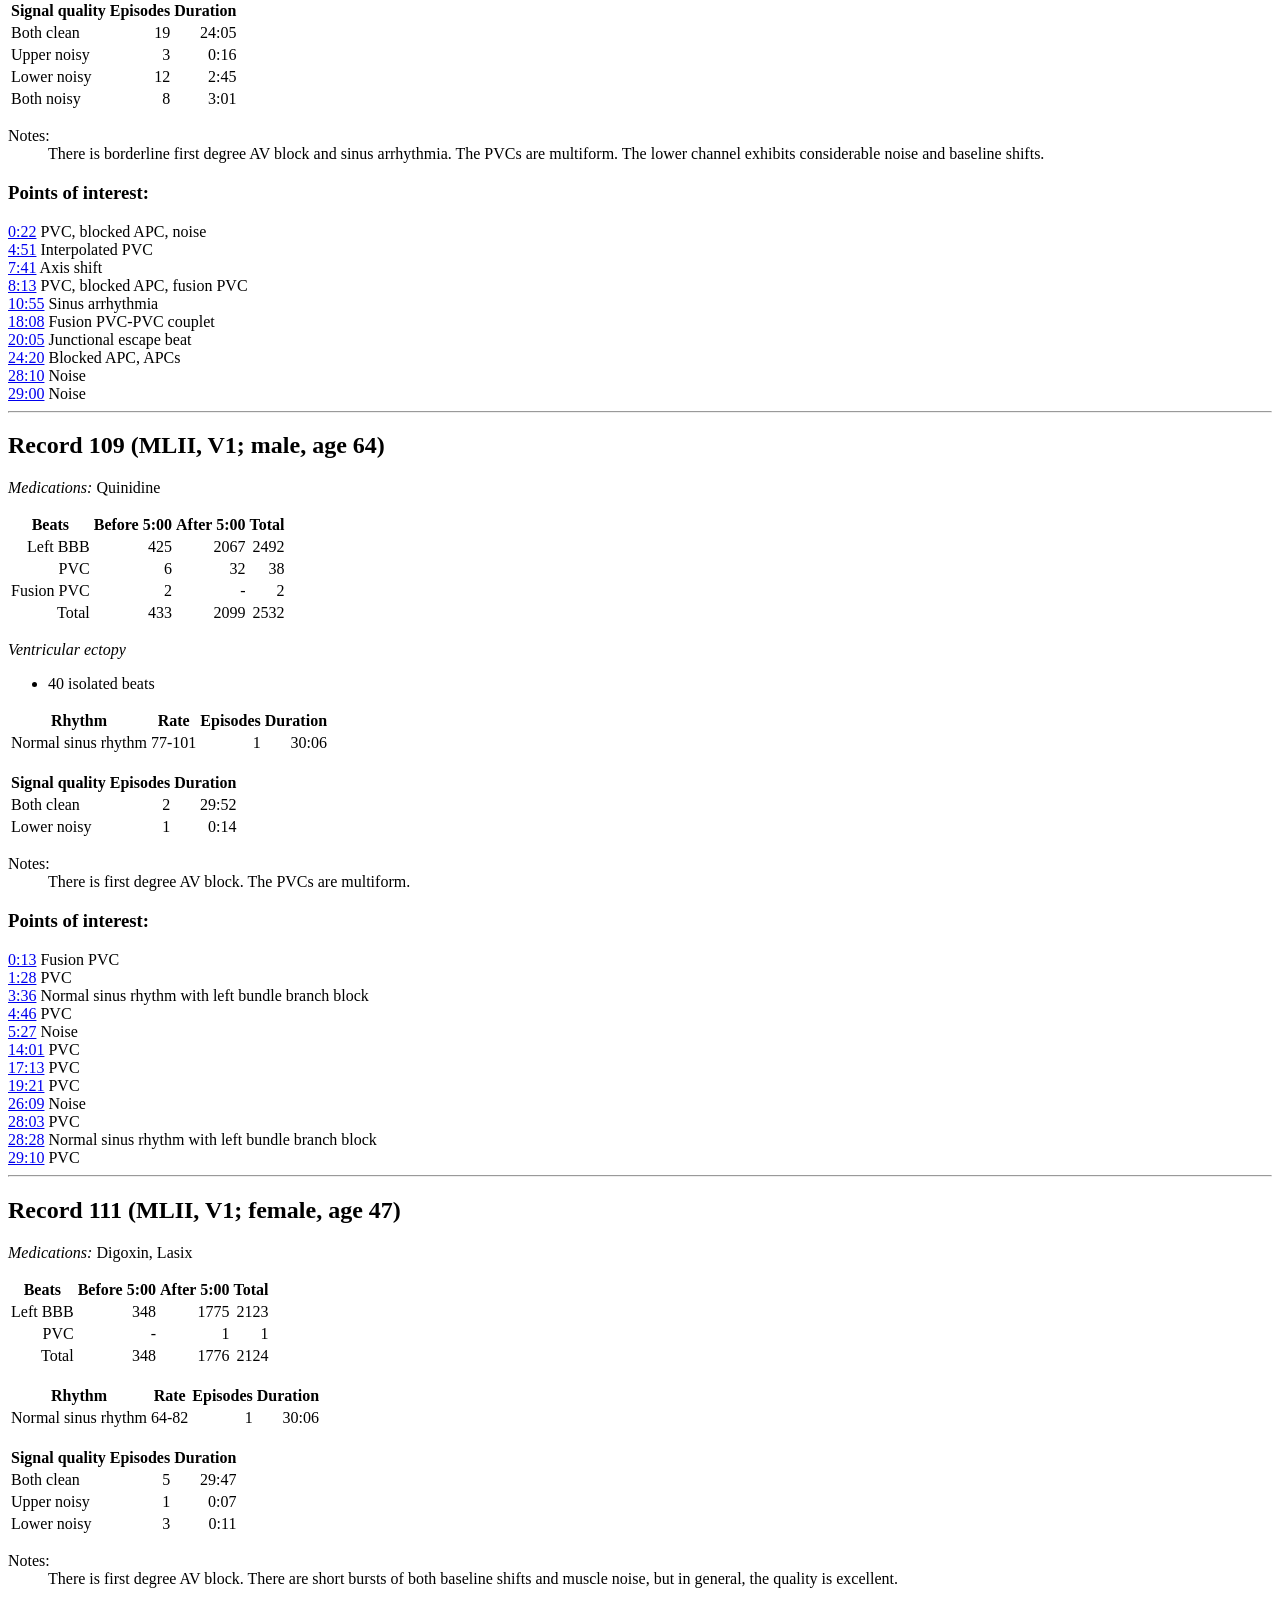
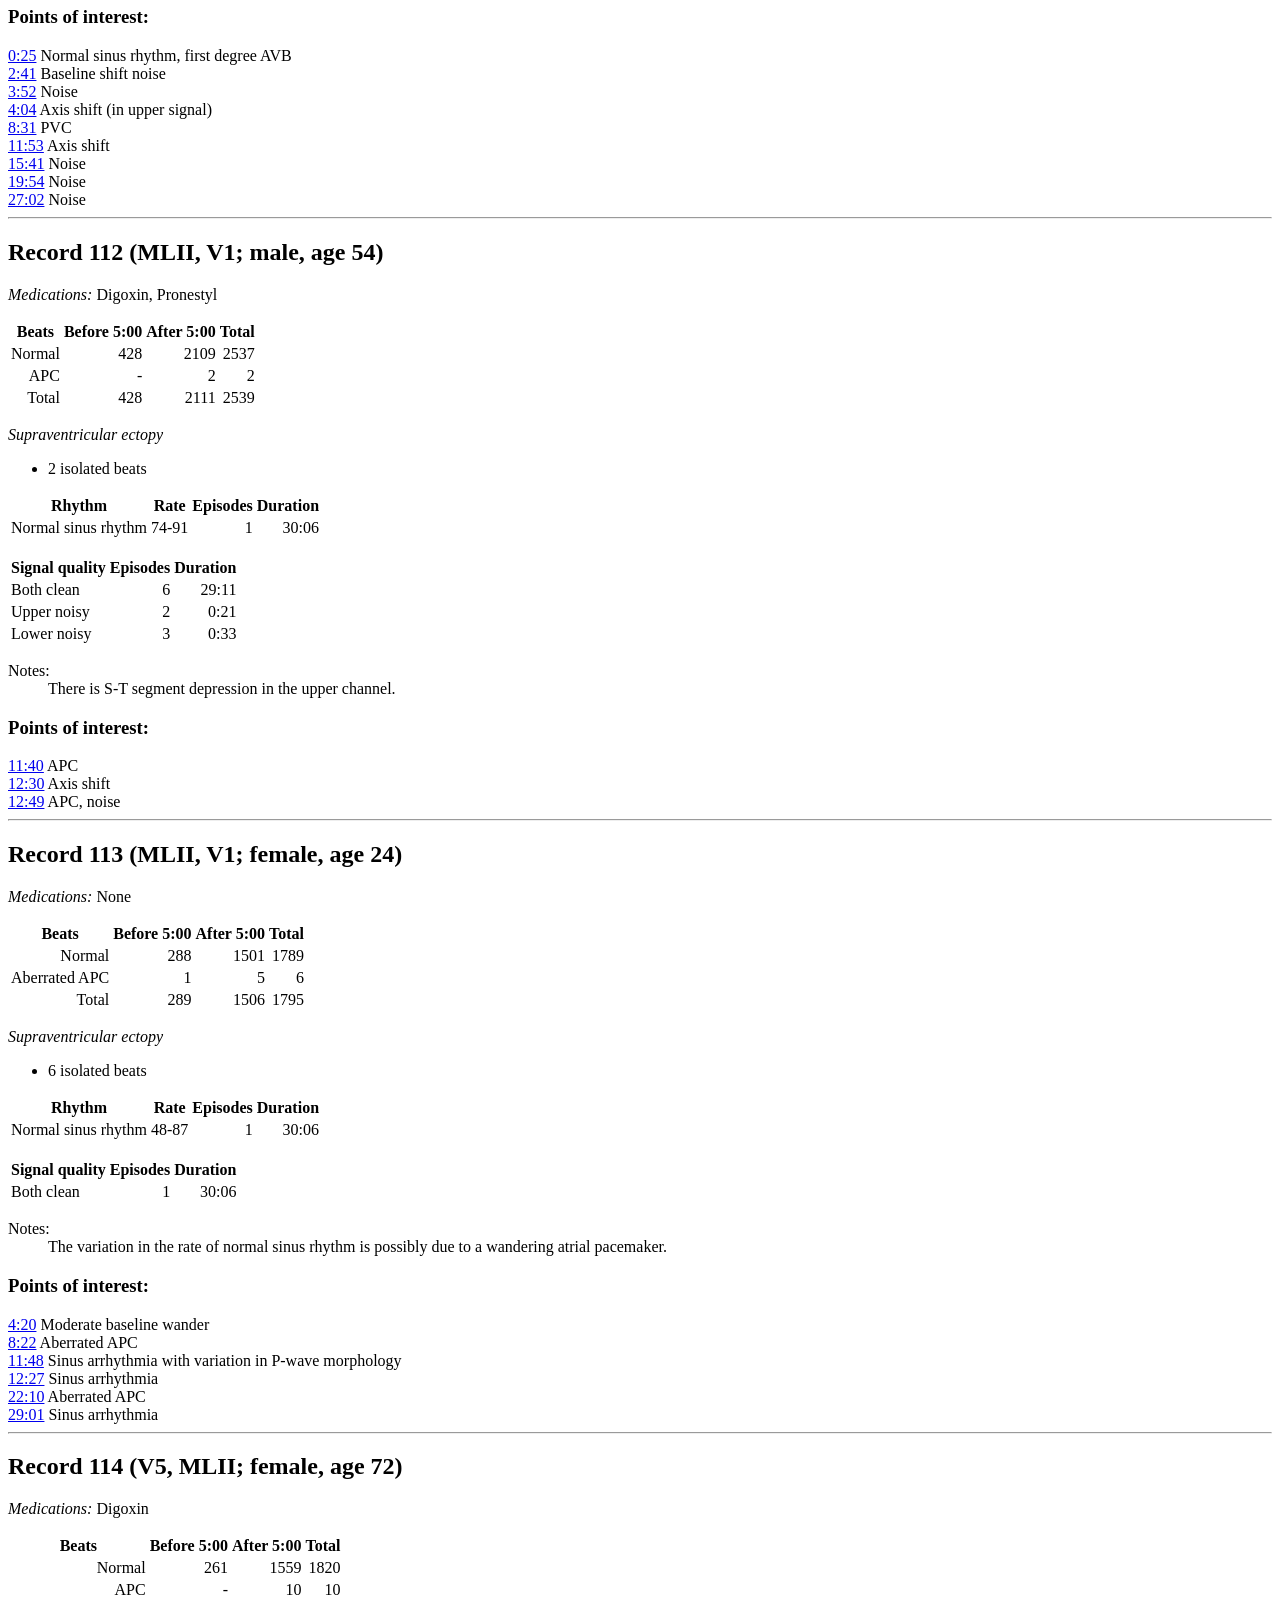
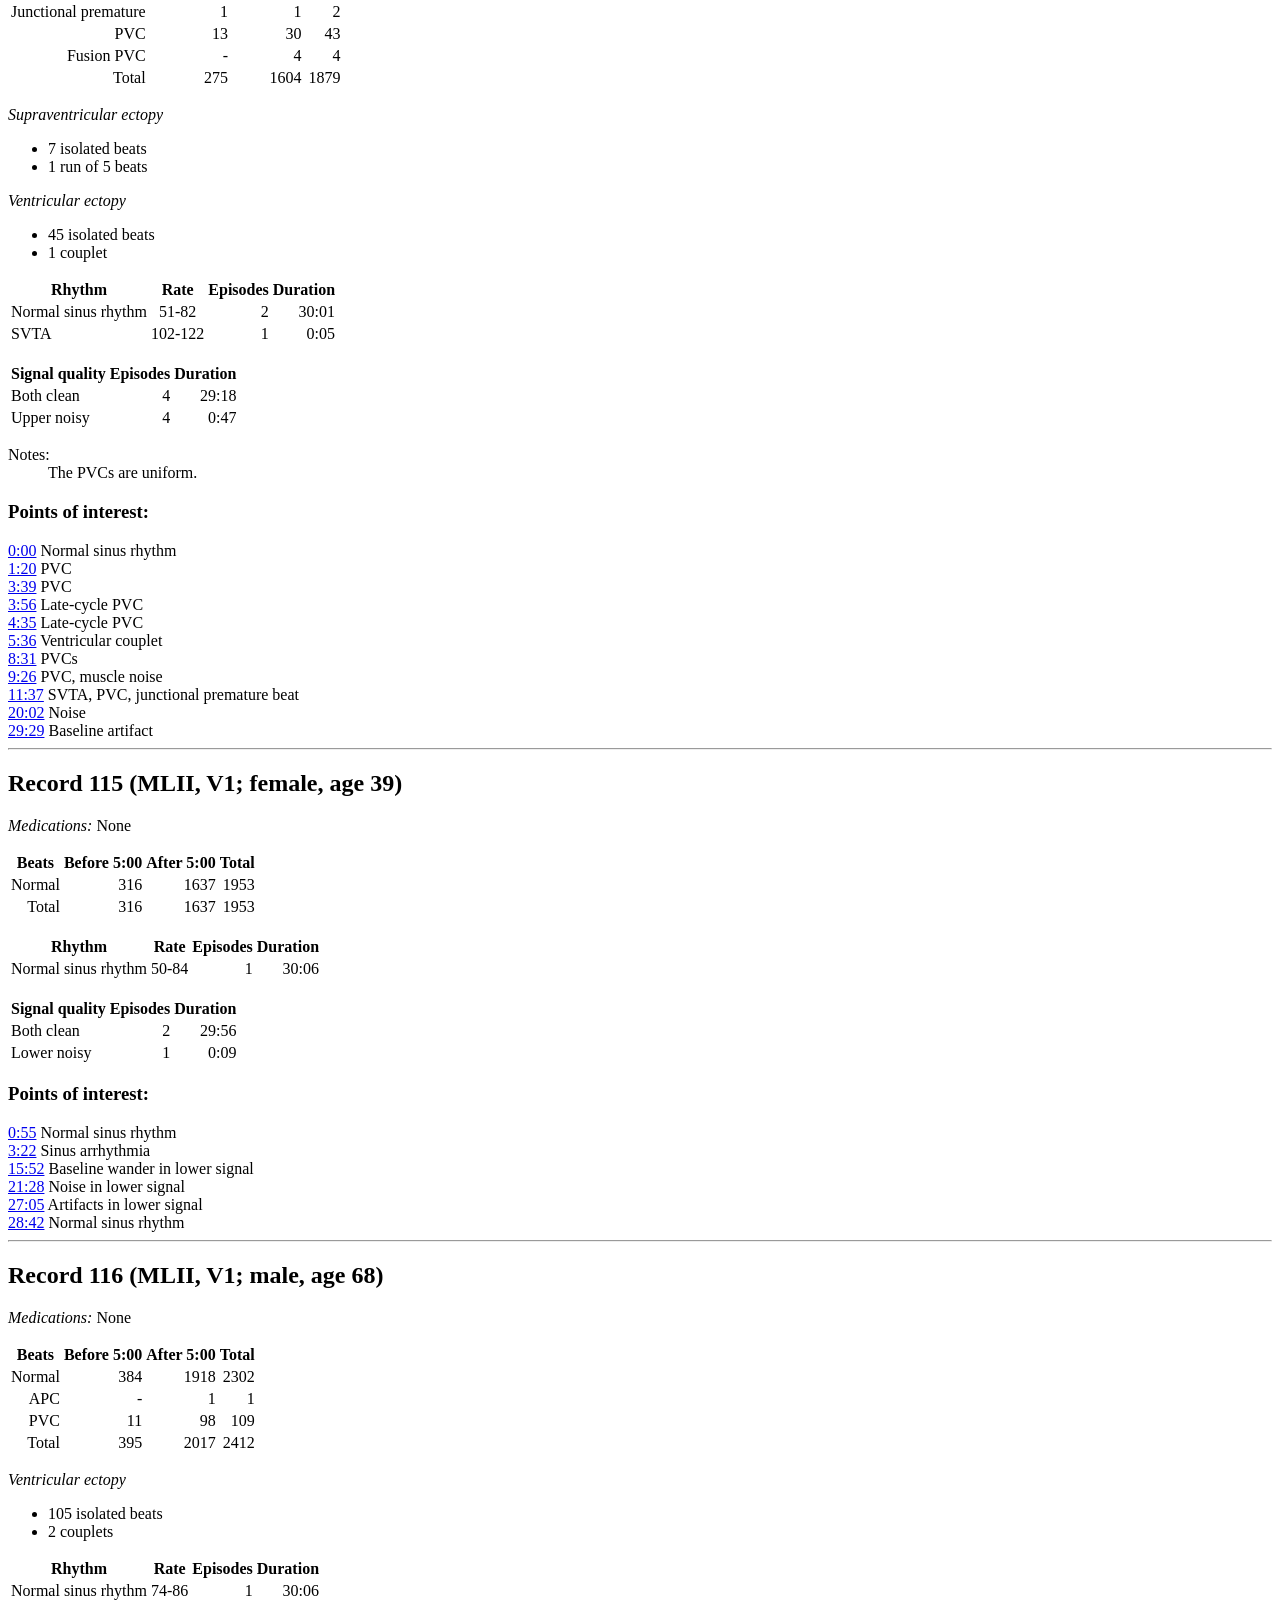
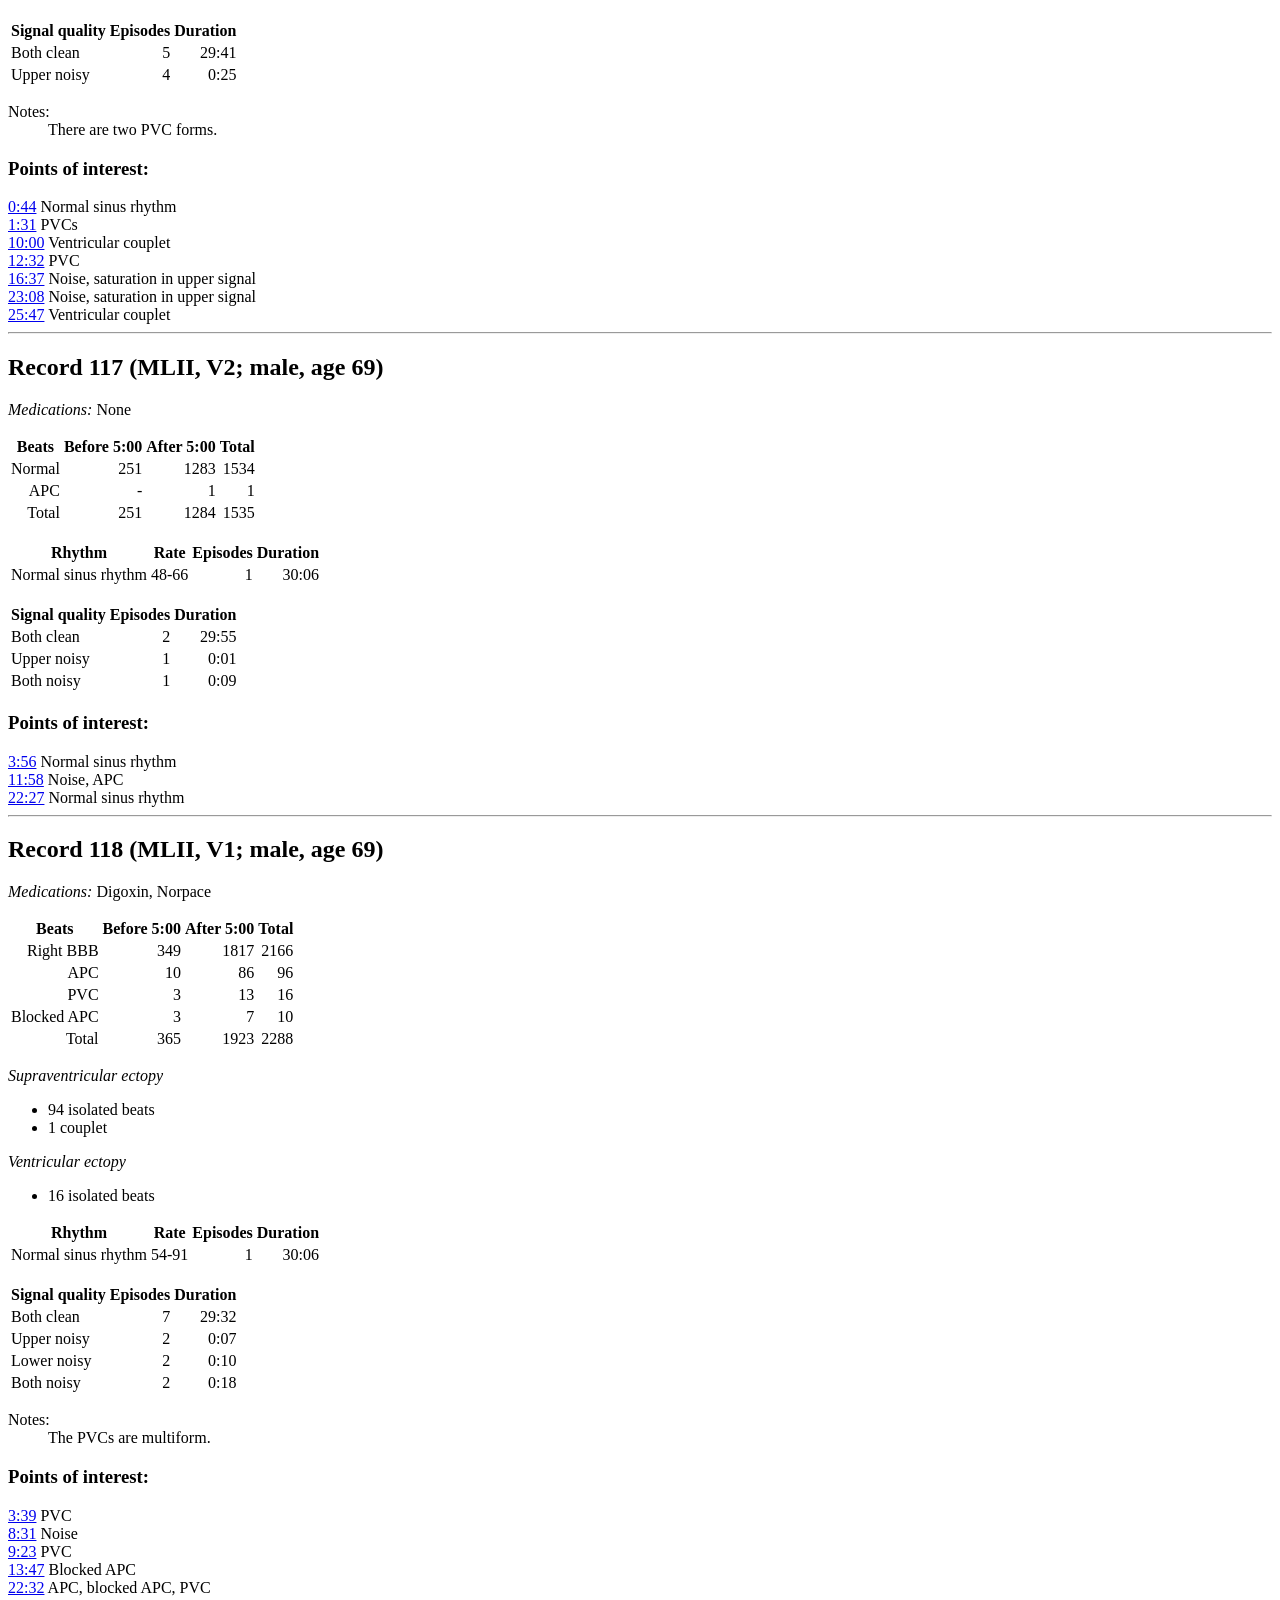
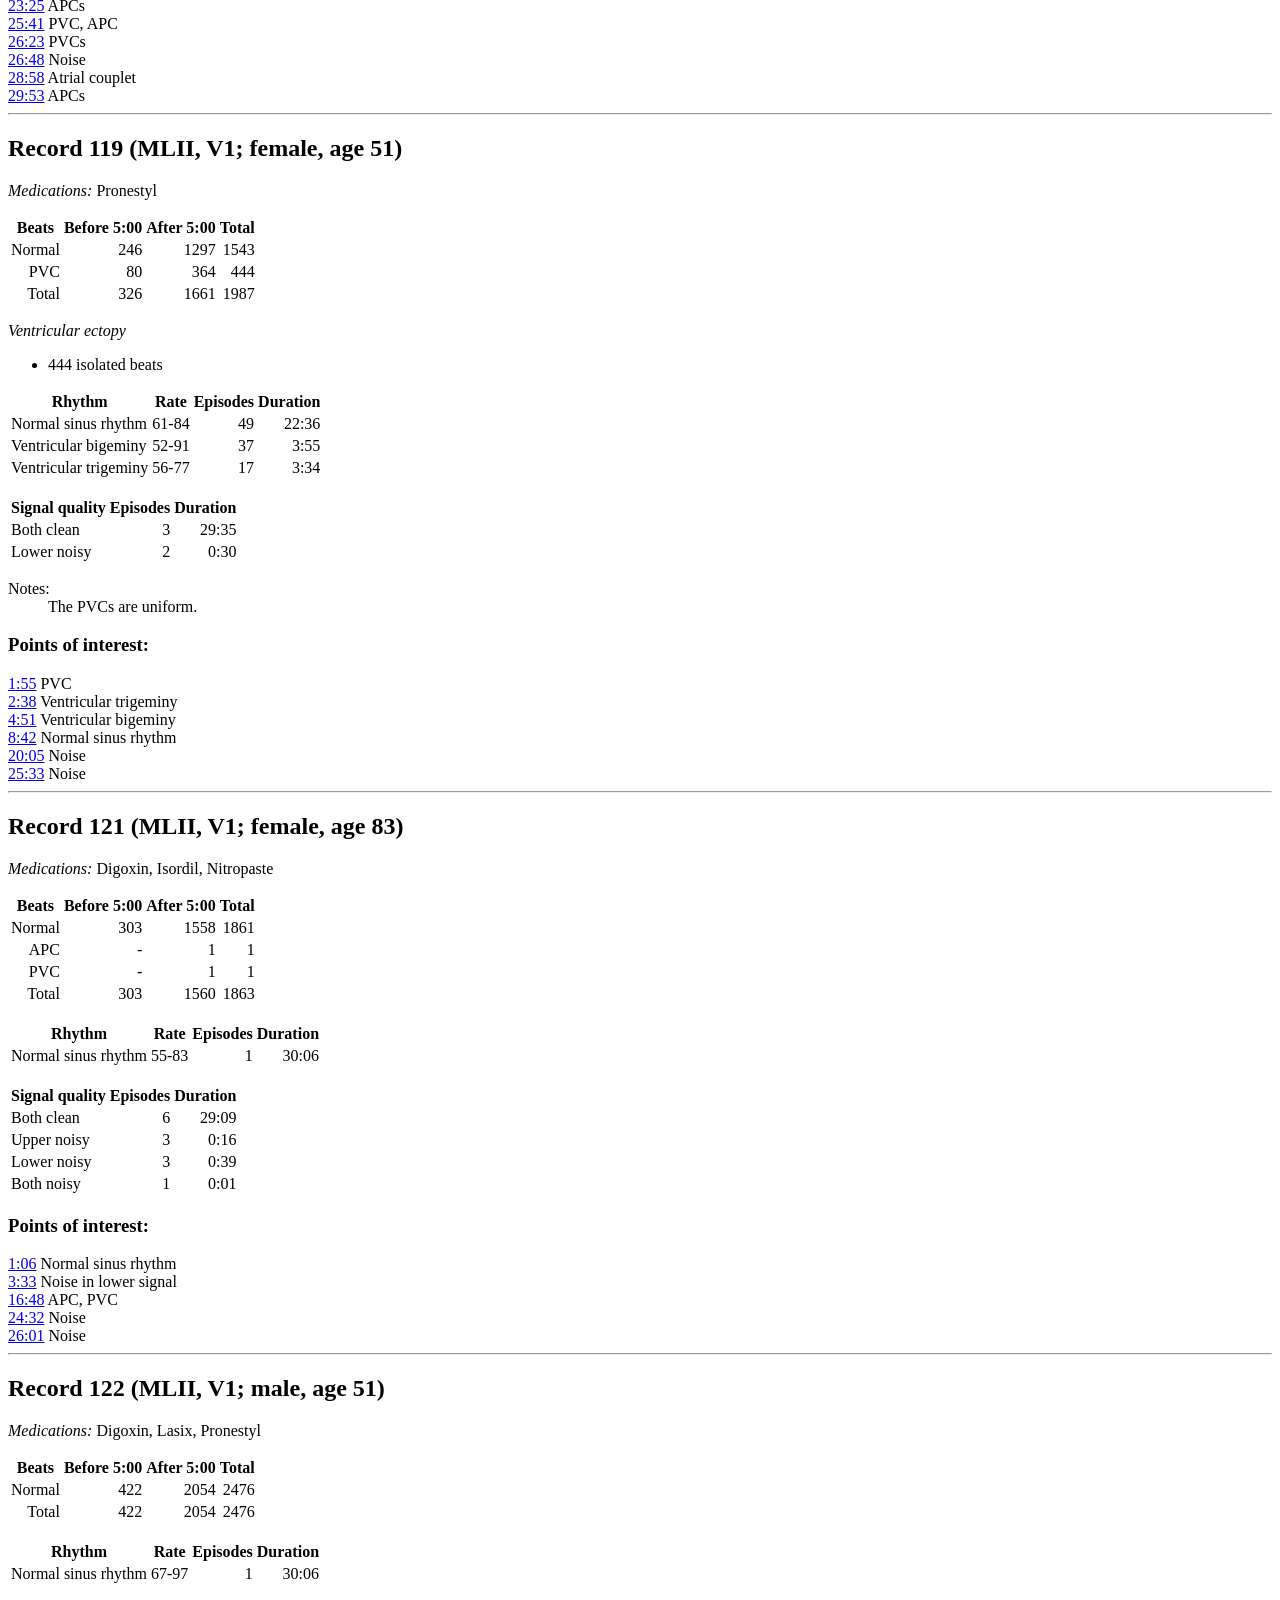
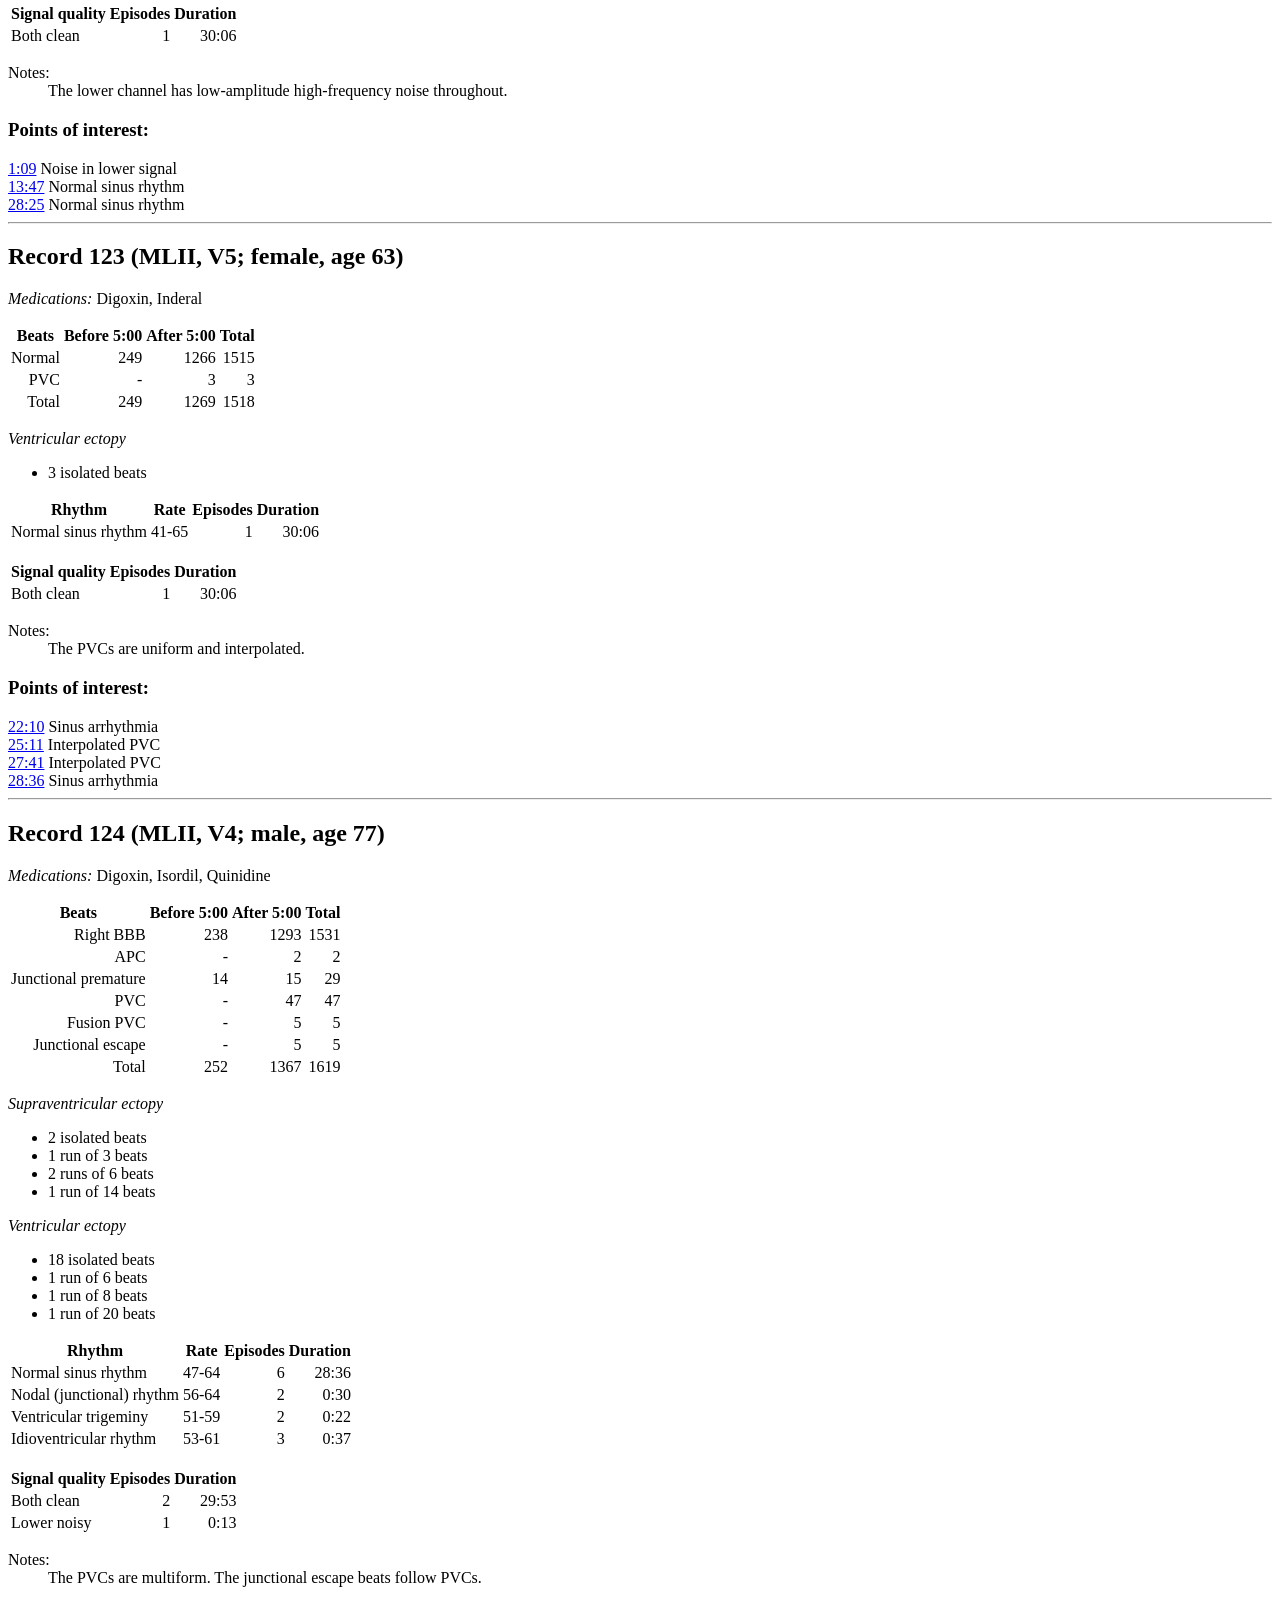
<file: Dataset/mit-bih-arrhythmia-database-1.0.0/mitdbdir/records.htm>
<html>
<head>
<title>MIT-BIH Arrhythmia Database Directory (Records)</title>
</head>
<body bgcolor="#FFFFFF">

<a href="mitdbdir.htm"><h1 align=center>MIT-BIH Arrhythmia Database Directory
</h1></a>

<p>
<b>Next:</b> <a href="tables.htm">Tables</a>
<b>Up:</b> <a href="mitdbdir.htm#toc">Contents</a>
<b>Previous:</b> <a href="intro.htm">Introduction</a>

<h1>Records in the MIT-BIH Arrhythmia Database</h1>
<p>
This section contains notes and statistics that describe the contents of
each record.
The leads used for the upper and lower signals are given for each record
immediately following the record number.
Beat counts are given for the first five minutes of each record and
the remainder of the record (the EC38-defined ``learning'' and ``test''
periods, respectively).
Note that the totals include two types of non-beats (blocked APCs and
ventricular flutter waves) for those few records in which they occur.
The total duration of each record is 30 minutes and 5.556 seconds;  durations
noted below are rounded to the nearest second, and may not sum to exactly
30:06 because of accumulated rounding error.
Heart rates are given in beats per minute measured over 3 R-R intervals.

<p>
Following the statistical summary and notes for each record are links to points
of interest in each case.  You may follow these links to view the signals and
annotations using <strong>WAVE</strong>.  To do so successfully, you must have
configured your browser to use <tt>wavescript</tt> as a helper application, as
described in <i><a href="/physiotools/wug/wave-web.htm">WAVE and the
Web</a></i> (in the <i><a href="/physiotools/wug/">WAVE User's Guide</a></i>).

<p>
Follow the links in this table to go directly to any record:

<table>
<tr>
<td><a href="#100">100</a>
<td><a href="#104">104</a>
<td><a href="#108">108</a>
<td><a href="#113">113</a>
<td><a href="#117">117</a>
<td><a href="#122">122</a>
<td><a href="#201">201</a>
<td><a href="#207">207</a>
<td><a href="#212">212</a>
<td><a href="#217">217</a>
<td><a href="#222">222</a>
<td><a href="#231">231</a></tr>
<tr>
<td><a href="#101">101</a>
<td><a href="#105">105</a>
<td><a href="#109">109</a>
<td><a href="#114">114</a>
<td><a href="#118">118</a>
<td><a href="#123">123</a>
<td><a href="#202">202</a>
<td><a href="#208">208</a>
<td><a href="#213">213</a>
<td><a href="#219">219</a>
<td><a href="#223">223</a>
<td><a href="#232">232</a></tr>
<tr>
<td><a href="#102">102</a>
<td><a href="#106">106</a>
<td><a href="#111">111</a>
<td><a href="#115">115</a>
<td><a href="#119">119</a>
<td><a href="#124">124</a>
<td><a href="#203">203</a>
<td><a href="#209">209</a>
<td><a href="#214">214</a>
<td><a href="#220">220</a>
<td><a href="#228">228</a>
<td><a href="#233">233</a></tr>
<tr>
<td><a href="#103">103</a>
<td><a href="#107">107</a>
<td><a href="#112">112</a>
<td><a href="#116">116</a>
<td><a href="#121">121</a>
<td><a href="#200">200</a>
<td><a href="#205">205</a>
<td><a href="#210">210</a>
<td><a href="#215">215</a>
<td><a href="#221">221</a>
<td><a href="#230">230</a>
<td><a href="#234">234</a></tr>
</table>

<hr>
<h2><a name="100">Record 100</a>  (MLII, V5; male, age 69)</h2>
<p>
<i>Medications:</i> Aldomet, Inderal<br>
<p><table>
<tr><th>Beats</th><th>Before 5:00</th><th>After 5:00</th><th>Total</th></tr>
<tr align=right><td>Normal</td><td>367</td><td>1872</td><td>2239</td></tr>
<tr align=right><td>APC</td><td>4</td><td>29</td><td>33</td></tr>
<tr align=right><td>PVC</td><td>-</td><td>1</td><td>1</td></tr>
<tr align=right><td>Total</td><td>371</td><td>1902</td><td>2273</td></tr>
</table>

<p><i>Supraventricular ectopy</i><br>
<ul><li> 33 isolated beats
</ul>
<p><table>
<tr><th>Rhythm</th><th>Rate</th><th>Episodes</th><th>Duration</th></tr>
<tr><td>Normal sinus rhythm</td><td align=center>70-89</td><td align=right>1</td><td align=right>   30:06</td></tr>
</table>

<p><table>
<tr><th>Signal quality</th><th>Episodes</th><th>Duration</th></tr>
<tr><td>Both clean</td><td align=right>1</td><td align=right>   30:06</td></tr>
</table>

<h3>Points of interest:</h3>
<a href="samples/1001103.xws">11:03</a> Normal sinus rhythm<br>
<a href="samples/1002513.xws">25:13</a> PVC<br>
<a href="samples/1002609.xws">26:09</a> APCs<br>
<a href="samples/1002755.xws">27:55</a> Normal sinus rhythm<br>


<hr>
<h2><a name="101">Record 101</a>  (MLII, V1; female, age 75)</h2>
<p>
<i>Medications:</i> Diapres<br>
<p><table>
<tr><th>Beats</th><th>Before 5:00</th><th>After 5:00</th><th>Total</th></tr>
<tr align=right><td>Normal</td><td>342</td><td>1518</td><td>1860</td></tr>
<tr align=right><td>APC</td><td>-</td><td>3</td><td>3</td></tr>
<tr align=right><td>Unclassifiable</td><td>-</td><td>2</td><td>2</td></tr>
<tr align=right><td>Total</td><td>342</td><td>1523</td><td>1865</td></tr>
</table>

<p><i>Supraventricular ectopy</i><br>
<ul><li> 3 isolated beats
</ul>
<p><table>
<tr><th>Rhythm</th><th>Rate</th><th>Episodes</th><th>Duration</th></tr>
<tr><td>Normal sinus rhythm</td><td align=center>55-79</td><td align=right>1</td><td align=right>   30:06</td></tr>
</table>

<p><table>
<tr><th>Signal quality</th><th>Episodes</th><th>Duration</th></tr>
<tr><td>Both clean</td><td align=right>3</td><td align=right>   30:01</td></tr>
<tr><td>Upper noisy</td><td align=right>1</td><td align=right>    0:04</td></tr>
<tr><td>Unreadable</td><td align=right>1</td><td align=right>    0:01</td></tr>
</table>

<h3>Points of interest:</h3>
<a href="samples/1010134.xws">1:34</a> Normal sinus rhythm<br>
<a href="samples/1010148.xws">1:48</a> Noise<br>
<a href="samples/1010513.xws">5:13</a> Noise/artifact<br>
<a href="samples/1010954.xws">9:54</a> APC<br>
<a href="samples/1012432.xws">24:32</a> APC<br>

<hr>
<h2><a name="102">Record 102</a>  (V5, V2; female, age 84)</h2>
<p>
<i>Medications:</i> Digoxin<br>
<p><table>
<tr><th>Beats</th><th>Before 5:00</th><th>After 5:00</th><th>Total</th></tr>
<tr align=right><td>Normal</td><td>98</td><td>1</td><td>99</td></tr>
<tr align=right><td>PVC</td><td>1</td><td>3</td><td>4</td></tr>
<tr align=right><td>Paced</td><td>243</td><td>1785</td><td>2028</td></tr>
<tr align=right><td>Pacemaker fusion</td><td>24</td><td>32</td><td>56</td></tr>
<tr align=right><td>Total</td><td>366</td><td>1821</td><td>2187</td></tr>
</table>

<p><i>Ventricular ectopy</i><br>
<ul><li> 4 isolated beats
</ul>
<p><table>
<tr><th>Rhythm</th><th>Rate</th><th>Episodes</th><th>Duration</th></tr>
<tr><td>Normal sinus rhythm</td><td align=center>72-78</td><td align=right>2</td><td align=right>    1:22</td></tr>
<tr><td>Paced rhythm</td><td align=center>68-78</td><td align=right>3</td><td align=right>   28:44</td></tr>
</table>

<p><table>
<tr><th>Signal quality</th><th>Episodes</th><th>Duration</th></tr>
<tr><td>Both clean</td><td align=right>1</td><td align=right>   30:06</td></tr>
</table>

<p><dl><dt>Notes:</dt>
<dd>The rhythm is paced with a demand pacemaker.  The PVCs are multiform.
</dd></dl>

<h3>Points of interest:</h3>
<a href="samples/1020055.xws">0:55</a> Paced rhythm<br>
<a href="samples/1020112.xws">1:12</a> Transition from paced to normal sinus rhythm<br>
<a href="samples/1020128.xws">1:28</a> PVC<br>
<a href="samples/1020230.xws">2:30</a> Normal sinus rhythm<br>
<a href="samples/1020451.xws">4:51</a> Pacemaker fusion beats<br>
<a href="samples/1020935.xws">9:35</a> PVC<br>
<a href="samples/1021612.xws">16:12</a> Paced rhythm<br>

<hr>
<h2><a name="103">Record 103</a>  (MLII, V2; male, age not recorded)</h2>
<p>
<i>Medications:</i> Diapres, Xyloprim<br>
<p><table>
<tr><th>Beats</th><th>Before 5:00</th><th>After 5:00</th><th>Total</th></tr>
<tr align=right><td>Normal</td><td>355</td><td>1727</td><td>2082</td></tr>
<tr align=right><td>APC</td><td>-</td><td>2</td><td>2</td></tr>
<tr align=right><td>Total</td><td>355</td><td>1729</td><td>2084</td></tr>
</table>

<p><i>Supraventricular ectopy</i><br>
<ul><li> 2 isolated beats
</ul>
<p><table>
<tr><th>Rhythm</th><th>Rate</th><th>Episodes</th><th>Duration</th></tr>
<tr><td>Normal sinus rhythm</td><td align=center>62-92</td><td align=right>1</td><td align=right>   30:06</td></tr>
</table>

<p><table>
<tr><th>Signal quality</th><th>Episodes</th><th>Duration</th></tr>
<tr><td>Both clean</td><td align=right>4</td><td align=right>   22:01</td></tr>
<tr><td>Upper noisy</td><td align=right>1</td><td align=right>    0:09</td></tr>
<tr><td>Lower noisy</td><td align=right>2</td><td align=right>    7:56</td></tr>
</table>

<h3>Points of interest:</h3>
<a href="samples/1030109.xws">1:09</a> Normal sinus rhythm<br>
<a href="samples/1031721.xws">17:21</a> Normal sinus rhythm<br>
<a href="samples/1031915.xws">19:15</a> APC, noise in lower signal<br>
<a href="samples/1032213.xws">22:13</a> Noise in lower signal<br>
<a href="samples/1032333.xws">23:33</a> Noise in lower signal<br>
<a href="samples/1032858.xws">28:58</a> Noise in lower signal<br>

<hr>
<h2><a name="104">Record 104</a>  (V5, V2; female, age 66)</h2>
<p>
<i>Medications:</i> Digoxin, Pronestyl<br>
<p><table>
<tr><th>Beats</th><th>Before 5:00</th><th>After 5:00</th><th>Total</th></tr>
<tr align=right><td>Normal</td><td>65</td><td>98</td><td>163</td></tr>
<tr align=right><td>PVC</td><td>1</td><td>1</td><td>2</td></tr>
<tr align=right><td>Paced</td><td>197</td><td>1183</td><td>1380</td></tr>
<tr align=right><td>Pacemaker fusion</td><td>104</td><td>562</td><td>666</td></tr>
<tr align=right><td>Unclassifiable</td><td>5</td><td>13</td><td>18</td></tr>
<tr align=right><td>Total</td><td>372</td><td>1857</td><td>2229</td></tr>
</table>

<p><i>Ventricular ectopy</i><br>
<ul><li> 2 isolated beats
</ul>
<p><table>
<tr><th>Rhythm</th><th>Rate</th><th>Episodes</th><th>Duration</th></tr>
<tr><td>Normal sinus rhythm</td><td align=center>69-82</td><td align=right>22</td><td align=right>    3:52</td></tr>
<tr><td>Paced rhythm</td><td align=center>70-78</td><td align=right>23</td><td align=right>   26:13</td></tr>
</table>

<p><table>
<tr><th>Signal quality</th><th>Episodes</th><th>Duration</th></tr>
<tr><td>Both clean</td><td align=right>13</td><td align=right>   26:46</td></tr>
<tr><td>Upper noisy</td><td align=right>5</td><td align=right>    0:24</td></tr>
<tr><td>Lower noisy</td><td align=right>8</td><td align=right>    0:46</td></tr>
<tr><td>Both noisy</td><td align=right>12</td><td align=right>    2:09</td></tr>
</table>

<p><dl><dt>Notes:</dt>
<dd>The rate of paced rhythm is close to that of the underlying sinus rhythm,
resulting in many pacemaker fusion beats.  The PVCs are multiform.  Several
bursts of muscle noise occur, but the signals are generally of good quality.
</dd></dl>

<h3>Points of interest:</h3>
<a href="samples/1040342.xws">3:42</a> PVC<br>
<a href="samples/1040513.xws">5:13</a> Noise<br>
<a href="samples/1040552.xws">5:52</a> Transition from paced to normal sinus rhythm<br>
<a href="samples/1040617.xws">6:17</a> Noise<br>
<a href="samples/1040822.xws">8:22</a> Noise in lower signal<br>
<a href="samples/1042651.xws">26:51</a> Paced, normal, and pacemaker fusion beats<br>
<a href="samples/1042910.xws">29:10</a> Paced, normal, and pacemaker fusion beats<br>

<hr>
<h2><a name="105">Record 105</a>  (MLII, V1; female, age 73)</h2>
<p>
<i>Medications:</i> Digoxin, Nitropaste, Pronestyl<br>
<p><table>
<tr><th>Beats</th><th>Before 5:00</th><th>After 5:00</th><th>Total</th></tr>
<tr align=right><td>Normal</td><td>405</td><td>2121</td><td>2526</td></tr>
<tr align=right><td>PVC</td><td>12</td><td>29</td><td>41</td></tr>
<tr align=right><td>Unclassifiable</td><td>-</td><td>5</td><td>5</td></tr>
<tr align=right><td>Total</td><td>417</td><td>2155</td><td>2572</td></tr>
</table>

<p><i>Ventricular ectopy</i><br>
<ul><li> 41 isolated beats
</ul>
<p><table>
<tr><th>Rhythm</th><th>Rate</th><th>Episodes</th><th>Duration</th></tr>
<tr><td>Normal sinus rhythm</td><td align=center>78-102</td><td align=right>1</td><td align=right>   30:06</td></tr>
</table>

<p><table>
<tr><th>Signal quality</th><th>Episodes</th><th>Duration</th></tr>
<tr><td>Both clean</td><td align=right>31</td><td align=right>   22:18</td></tr>
<tr><td>Upper noisy</td><td align=right>3</td><td align=right>    0:10</td></tr>
<tr><td>Lower noisy</td><td align=right>28</td><td align=right>    3:27</td></tr>
<tr><td>Both noisy</td><td align=right>23</td><td align=right>    4:06</td></tr>
<tr><td>Unreadable</td><td align=right>4</td><td align=right>    0:04</td></tr>
</table>

<p><dl><dt>Notes:</dt>
<dd>The PVCs are uniform.  The predominant feature of this tape is
high-grade noise and artifact.
</dd></dl>

<h3>Points of interest:</h3>
<a href="samples/1050527.xws">5:27</a> Artifact<br>
<a href="samples/1050757.xws">7:57</a> PVC<br>
<a href="samples/1051516.xws">15:16</a> Normal sinus rhythm<br>
<a href="samples/1051752.xws">17:52</a> Artifacts<br>
<a href="samples/1052202.xws">22:02</a> Noise<br>
<a href="samples/1052645.xws">26:45</a> PVC<br>
<a href="samples/1052727.xws">27:27</a> Noise<br>
<a href="samples/1052808.xws">28:08</a> Noise<br>
<a href="samples/1052907.xws">29:07</a> Noise<br>

<hr>
<h2><a name="106">Record 106</a>  (MLII, V1; female, age 24)</h2>
<p>
<i>Medications:</i> Inderal<br>
<p><table>
<tr><th>Beats</th><th>Before 5:00</th><th>After 5:00</th><th>Total</th></tr>
<tr align=right><td>Normal</td><td>271</td><td>1236</td><td>1507</td></tr>
<tr align=right><td>PVC</td><td>60</td><td>460</td><td>520</td></tr>
<tr align=right><td>Total</td><td>331</td><td>1696</td><td>2027</td></tr>
</table>

<p><i>Ventricular ectopy</i><br>
<ul><li> 327 isolated beats
<li> 95 couplets
<li> 1 run of 3 beats
</ul>
<p><table>
<tr><th>Rhythm</th><th>Rate</th><th>Episodes</th><th>Duration</th></tr>
<tr><td>Normal sinus rhythm</td><td align=center>49-87</td><td align=right>21</td><td align=right>   22:36</td></tr>
<tr><td>Ventricular bigeminy</td><td align=center>55-103</td><td align=right>18</td><td align=right>    7:15</td></tr>
<tr><td>Ventricular trigeminy</td><td align=center>57-90</td><td align=right>1</td><td align=right>    0:13</td></tr>
<tr><td>Ventricular tachycardia</td><td align=center>121</td><td align=right>1</td><td align=right>    0:02</td></tr>
</table>

<p><table>
<tr><th>Signal quality</th><th>Episodes</th><th>Duration</th></tr>
<tr><td>Both clean</td><td align=right>15</td><td align=right>   16:25</td></tr>
<tr><td>Lower noisy</td><td align=right>15</td><td align=right>   13:41</td></tr>
</table>

<p><dl><dt>Notes:</dt>
<dd>The PVCs are multiform.
</dd></dl>

<h3>Points of interest:</h3>
<a href="samples/1060019.xws">0:19</a> Normal sinus rhythm, noise in lower signal<br>
<a href="samples/1060137.xws">1:37</a> Ventricular couplets<br>
<a href="samples/1060253.xws">2:53</a> Ventricular tachycardia, 3 beats<br>
<a href="samples/1060423.xws">4:23</a> PVC<br>
<a href="samples/1060757.xws">7:57</a> Noise in lower signal<br>
<a href="samples/1061052.xws">10:52</a> Noise in lower signal<br>
<a href="samples/1061227.xws">12:27</a> Ventricular bigeminy (two types)<br>
<a href="samples/1061617.xws">16:17</a> Multiform PVCs, ventricular couplet<br>
<a href="samples/1062513.xws">25:13</a> Ventricular couplet<br>
<a href="samples/1062552.xws">25:52</a> Ventricular couplets<br>

<hr>
<h2><a name="107">Record 107</a>  (MLII, V1; male, age 63)</h2>
<p>
<i>Medications:</i> Digoxin<br>
<p><table>
<tr><th>Beats</th><th>Before 5:00</th><th>After 5:00</th><th>Total</th></tr>
<tr align=right><td>PVC</td><td>2</td><td>57</td><td>59</td></tr>
<tr align=right><td>Paced</td><td>351</td><td>1727</td><td>2078</td></tr>
<tr align=right><td>Total</td><td>353</td><td>1784</td><td>2137</td></tr>
</table>

<p><i>Ventricular ectopy</i><br>
<ul><li> 59 isolated beats
</ul>
<p><table>
<tr><th>Rhythm</th><th>Rate</th><th>Episodes</th><th>Duration</th></tr>
<tr><td>Paced rhythm</td><td align=center>68-82</td><td align=right>1</td><td align=right>   30:06</td></tr>
</table>

<p><table>
<tr><th>Signal quality</th><th>Episodes</th><th>Duration</th></tr>
<tr><td>Both clean</td><td align=right>2</td><td align=right>   30:04</td></tr>
<tr><td>Lower noisy</td><td align=right>1</td><td align=right>    0:02</td></tr>
</table>

<p><dl><dt>Notes:</dt>
<dd>Complete heart block is present. The PVCs are multiform.
</dd></dl>

<h3>Points of interest:</h3>
<a href="samples/1070044.xws">0:44</a> Paced rhythm<br>
<a href="samples/1071230.xws">12:30</a> PVC<br>
<a href="samples/1071954.xws">19:54</a> PVC<br>
<a href="samples/1072038.xws">20:38</a> Noise<br>
<a href="samples/1072552.xws">25:52</a> PVC<br>

<hr>
<h2><a name="108">Record 108</a>  (MLII, V1; female, age 87)</h2>
<p>
<i>Medications:</i> Digoxin, Quinaglute<br>
<p><table>
<tr><th>Beats</th><th>Before 5:00</th><th>After 5:00</th><th>Total</th></tr>
<tr align=right><td>Normal</td><td>279</td><td>1460</td><td>1740</td></tr>
<tr align=right><td>APC</td><td>-</td><td>4</td><td>4</td></tr>
<tr align=right><td>PVC</td><td>4</td><td>13</td><td>17</td></tr>
<tr align=right><td>Fusion PVC</td><td>-</td><td>2</td><td>2</td></tr>
<tr align=right><td>Junctional escape</td><td>-</td><td>1</td><td>1</td></tr>
<tr align=right><td>Blocked APC</td><td>2</td><td>9</td><td>11</td></tr>
<tr align=right><td>Total</td><td>285</td><td>1489</td><td>1774</td></tr>
</table>

<p><i>Supraventricular ectopy</i><br>
<ul><li> 4 isolated beats
</ul>
<p><i>Ventricular ectopy</i><br>
<ul><li> 15 isolated beats
<li> 2 couplets
</ul>
<p><table>
<tr><th>Rhythm</th><th>Rate</th><th>Episodes</th><th>Duration</th></tr>
<tr><td>Normal sinus rhythm</td><td align=center>44-78</td><td align=right>1</td><td align=right>   30:06</td></tr>
</table>

<p><table>
<tr><th>Signal quality</th><th>Episodes</th><th>Duration</th></tr>
<tr><td>Both clean</td><td align=right>19</td><td align=right>   24:05</td></tr>
<tr><td>Upper noisy</td><td align=right>3</td><td align=right>    0:16</td></tr>
<tr><td>Lower noisy</td><td align=right>12</td><td align=right>    2:45</td></tr>
<tr><td>Both noisy</td><td align=right>8</td><td align=right>    3:01</td></tr>
</table>

<p><dl><dt>Notes:</dt>
<dd>There is borderline first degree AV block and sinus arrhythmia.  The
PVCs are multiform.  The lower channel exhibits considerable noise and
baseline shifts.
</dd></dl>

<h3>Points of interest:</h3>
<a href="samples/1080022.xws">0:22</a> PVC, blocked APC, noise<br>
<a href="samples/1080451.xws">4:51</a> Interpolated PVC<br>
<a href="samples/1080741.xws">7:41</a> Axis shift<br>
<a href="samples/1080813.xws">8:13</a> PVC, blocked APC, fusion PVC<br>
<a href="samples/1081055.xws">10:55</a> Sinus arrhythmia<br>
<a href="samples/1081808.xws">18:08</a> Fusion PVC-PVC couplet<br>
<a href="samples/1082005.xws">20:05</a> Junctional escape beat<br>
<a href="samples/1082420.xws">24:20</a> Blocked APC, APCs<br>
<a href="samples/1082810.xws">28:10</a> Noise<br>
<a href="samples/1082900.xws">29:00</a> Noise<br>

<hr>
<h2><a name="109">Record 109</a>  (MLII, V1; male, age 64)</h2>
<p>
<i>Medications:</i> Quinidine<br>
<p><table>
<tr><th>Beats</th><th>Before 5:00</th><th>After 5:00</th><th>Total</th></tr>
<tr align=right><td>Left BBB</td><td>425</td><td>2067</td><td>2492</td></tr>
<tr align=right><td>PVC</td><td>6</td><td>32</td><td>38</td></tr>
<tr align=right><td>Fusion PVC</td><td>2</td><td>-</td><td>2</td></tr>
<tr align=right><td>Total</td><td>433</td><td>2099</td><td>2532</td></tr>
</table>

<p><i>Ventricular ectopy</i><br>
<ul><li> 40 isolated beats
</ul>
<p><table>
<tr><th>Rhythm</th><th>Rate</th><th>Episodes</th><th>Duration</th></tr>
<tr><td>Normal sinus rhythm</td><td align=center>77-101</td><td align=right>1</td><td align=right>   30:06</td></tr>
</table>

<p><table>
<tr><th>Signal quality</th><th>Episodes</th><th>Duration</th></tr>
<tr><td>Both clean</td><td align=right>2</td><td align=right>   29:52</td></tr>
<tr><td>Lower noisy</td><td align=right>1</td><td align=right>    0:14</td></tr>
</table>

<p><dl><dt>Notes:</dt>
<dd>There is first degree AV block.  The PVCs are multiform.
</dd></dl>

<h3>Points of interest:</h3>
<a href="samples/1090013.xws">0:13</a> Fusion PVC<br>
<a href="samples/1090128.xws">1:28</a> PVC<br>
<a href="samples/1090336.xws">3:36</a> Normal sinus rhythm with left bundle branch block<br>
<a href="samples/1090446.xws">4:46</a> PVC<br>
<a href="samples/1090527.xws">5:27</a> Noise<br>
<a href="samples/1091401.xws">14:01</a> PVC<br>
<a href="samples/1091713.xws">17:13</a> PVC<br>
<a href="samples/1091921.xws">19:21</a> PVC<br>
<a href="samples/1092609.xws">26:09</a> Noise<br>
<a href="samples/1092803.xws">28:03</a> PVC<br>
<a href="samples/1092828.xws">28:28</a> Normal sinus rhythm with left bundle branch block<br>
<a href="samples/1092910.xws">29:10</a> PVC<br>

<hr>
<h2><a name="111">Record 111</a>  (MLII, V1; female, age 47)</h2>
<p>
<i>Medications:</i> Digoxin, Lasix<br>
<p><table>
<tr><th>Beats</th><th>Before 5:00</th><th>After 5:00</th><th>Total</th></tr>
<tr align=right><td>Left BBB</td><td>348</td><td>1775</td><td>2123</td></tr>
<tr align=right><td>PVC</td><td>-</td><td>1</td><td>1</td></tr>
<tr align=right><td>Total</td><td>348</td><td>1776</td><td>2124</td></tr>
</table>

<p><table>
<tr><th>Rhythm</th><th>Rate</th><th>Episodes</th><th>Duration</th></tr>
<tr><td>Normal sinus rhythm</td><td align=center>64-82</td><td align=right>1</td><td align=right>   30:06</td></tr>
</table>

<p><table>
<tr><th>Signal quality</th><th>Episodes</th><th>Duration</th></tr>
<tr><td>Both clean</td><td align=right>5</td><td align=right>   29:47</td></tr>
<tr><td>Upper noisy</td><td align=right>1</td><td align=right>    0:07</td></tr>
<tr><td>Lower noisy</td><td align=right>3</td><td align=right>    0:11</td></tr>
</table>

<p><dl><dt>Notes:</dt>
<dd>There is first degree AV block.  There are short bursts of both baseline
shifts and muscle noise, but in general, the quality is excellent.
</dd></dl>

<h3>Points of interest:</h3>
<a href="samples/1110025.xws">0:25</a> Normal sinus rhythm, first degree AVB<br>
<a href="samples/1110241.xws">2:41</a> Baseline shift noise<br>
<a href="samples/1110352.xws">3:52</a> Noise<br>
<a href="samples/1110404.xws">4:04</a> Axis shift (in upper signal)<br>
<a href="samples/1110831.xws">8:31</a> PVC<br>
<a href="samples/1111153.xws">11:53</a> Axis shift<br>
<a href="samples/1111541.xws">15:41</a> Noise<br>
<a href="samples/1111954.xws">19:54</a> Noise<br>
<a href="samples/1112702.xws">27:02</a> Noise<br>

<hr>
<h2><a name="112">Record 112</a>  (MLII, V1; male, age 54)</h2>
<p>
<i>Medications:</i> Digoxin, Pronestyl<br>
<p><table>
<tr><th>Beats</th><th>Before 5:00</th><th>After 5:00</th><th>Total</th></tr>
<tr align=right><td>Normal</td><td>428</td><td>2109</td><td>2537</td></tr>
<tr align=right><td>APC</td><td>-</td><td>2</td><td>2</td></tr>
<tr align=right><td>Total</td><td>428</td><td>2111</td><td>2539</td></tr>
</table>

<p><i>Supraventricular ectopy</i><br>
<ul><li> 2 isolated beats
</ul>
<p><table>
<tr><th>Rhythm</th><th>Rate</th><th>Episodes</th><th>Duration</th></tr>
<tr><td>Normal sinus rhythm</td><td align=center>74-91</td><td align=right>1</td><td align=right>   30:06</td></tr>
</table>

<p><table>
<tr><th>Signal quality</th><th>Episodes</th><th>Duration</th></tr>
<tr><td>Both clean</td><td align=right>6</td><td align=right>   29:11</td></tr>
<tr><td>Upper noisy</td><td align=right>2</td><td align=right>    0:21</td></tr>
<tr><td>Lower noisy</td><td align=right>3</td><td align=right>    0:33</td></tr>
</table>

<p><dl><dt>Notes:</dt>
<dd>There is S-T segment depression in the upper channel.
</dd></dl>

<h3>Points of interest:</h3>
<a href="samples/1121140.xws">11:40</a> APC<br>
<a href="samples/1121230.xws">12:30</a> Axis shift<br>
<a href="samples/1121249.xws">12:49</a> APC, noise<br>

<hr>
<h2><a name="113">Record 113</a>  (MLII, V1; female, age 24)</h2>
<p>
<i>Medications:</i> None<br>
<p><table>
<tr><th>Beats</th><th>Before 5:00</th><th>After 5:00</th><th>Total</th></tr>
<tr align=right><td>Normal</td><td>288</td><td>1501</td><td>1789</td></tr>
<tr align=right><td>Aberrated APC</td><td>1</td><td>5</td><td>6</td></tr>
<tr align=right><td>Total</td><td>289</td><td>1506</td><td>1795</td></tr>
</table>

<p><i>Supraventricular ectopy</i><br>
<ul><li> 6 isolated beats
</ul>
<p><table>
<tr><th>Rhythm</th><th>Rate</th><th>Episodes</th><th>Duration</th></tr>
<tr><td>Normal sinus rhythm</td><td align=center>48-87</td><td align=right>1</td><td align=right>   30:06</td></tr>
</table>

<p><table>
<tr><th>Signal quality</th><th>Episodes</th><th>Duration</th></tr>
<tr><td>Both clean</td><td align=right>1</td><td align=right>   30:06</td></tr>
</table>

<p><dl><dt>Notes:</dt>
<dd>The variation in the rate of normal sinus rhythm is possibly due to a
wandering atrial pacemaker.
</dd></dl>

<h3>Points of interest:</h3>
<a href="samples/1130420.xws">4:20</a> Moderate baseline wander<br>
<a href="samples/1130822.xws">8:22</a> Aberrated APC<br>
<a href="samples/1131148.xws">11:48</a> Sinus arrhythmia with variation in P-wave morphology<br>
<a href="samples/1131227.xws">12:27</a> Sinus arrhythmia<br>
<a href="samples/1132210.xws">22:10</a> Aberrated APC<br>
<a href="samples/1132901.xws">29:01</a> Sinus arrhythmia<br>

<hr>
<h2><a name="114">Record 114</a>  (V5, MLII; female, age 72)</h2>
<p>
<i>Medications:</i> Digoxin<br>
<p><table>
<tr><th>Beats</th><th>Before 5:00</th><th>After 5:00</th><th>Total</th></tr>
<tr align=right><td>Normal</td><td>261</td><td>1559</td><td>1820</td></tr>
<tr align=right><td>APC</td><td>-</td><td>10</td><td>10</td></tr>
<tr align=right><td>Junctional premature</td><td>1</td><td>1</td><td>2</td></tr>
<tr align=right><td>PVC</td><td>13</td><td>30</td><td>43</td></tr>
<tr align=right><td>Fusion PVC</td><td>-</td><td>4</td><td>4</td></tr>
<tr align=right><td>Total</td><td>275</td><td>1604</td><td>1879</td></tr>
</table>

<p><i>Supraventricular ectopy</i><br>
<ul><li> 7 isolated beats
<li> 1 run of 5 beats
</ul>
<p><i>Ventricular ectopy</i><br>
<ul><li> 45 isolated beats
<li> 1 couplet
</ul>
<p><table>
<tr><th>Rhythm</th><th>Rate</th><th>Episodes</th><th>Duration</th></tr>
<tr><td>Normal sinus rhythm</td><td align=center>51-82</td><td align=right>2</td><td align=right>   30:01</td></tr>
<tr><td>SVTA</td><td align=center>102-122</td><td align=right>1</td><td align=right>    0:05</td></tr>
</table>

<p><table>
<tr><th>Signal quality</th><th>Episodes</th><th>Duration</th></tr>
<tr><td>Both clean</td><td align=right>4</td><td align=right>   29:18</td></tr>
<tr><td>Upper noisy</td><td align=right>4</td><td align=right>    0:47</td></tr>
</table>

<p><dl><dt>Notes:</dt>
<dd>The PVCs are uniform.
</dd></dl>

<h3>Points of interest:</h3>
<a href="samples/1140000.xws">0:00</a> Normal sinus rhythm<br>
<a href="samples/1140120.xws">1:20</a> PVC<br>
<a href="samples/1140339.xws">3:39</a> PVC<br>
<a href="samples/1140356.xws">3:56</a> Late-cycle PVC<br>
<a href="samples/1140435.xws">4:35</a> Late-cycle PVC<br>
<a href="samples/1140536.xws">5:36</a> Ventricular couplet<br>
<a href="samples/1140831.xws">8:31</a> PVCs<br>
<a href="samples/1140926.xws">9:26</a> PVC, muscle noise<br>
<a href="samples/1141137.xws">11:37</a> SVTA, PVC, junctional premature beat<br>
<a href="samples/1142002.xws">20:02</a> Noise<br>
<a href="samples/1142929.xws">29:29</a> Baseline artifact<br>

<hr>
<h2><a name="115">Record 115</a>  (MLII, V1; female, age 39)</h2>
<p>
<i>Medications:</i> None<br>
<p><table>
<tr><th>Beats</th><th>Before 5:00</th><th>After 5:00</th><th>Total</th></tr>
<tr align=right><td>Normal</td><td>316</td><td>1637</td><td>1953</td></tr>
<tr align=right><td>Total</td><td>316</td><td>1637</td><td>1953</td></tr>
</table>

<p><table>
<tr><th>Rhythm</th><th>Rate</th><th>Episodes</th><th>Duration</th></tr>
<tr><td>Normal sinus rhythm</td><td align=center>50-84</td><td align=right>1</td><td align=right>   30:06</td></tr>
</table>

<p><table>
<tr><th>Signal quality</th><th>Episodes</th><th>Duration</th></tr>
<tr><td>Both clean</td><td align=right>2</td><td align=right>   29:56</td></tr>
<tr><td>Lower noisy</td><td align=right>1</td><td align=right>    0:09</td></tr>
</table>

<h3>Points of interest:</h3>
<a href="samples/1150055.xws">0:55</a> Normal sinus rhythm<br>
<a href="samples/1150322.xws">3:22</a> Sinus arrhythmia<br>
<a href="samples/1151552.xws">15:52</a> Baseline wander in lower signal<br>
<a href="samples/1152128.xws">21:28</a> Noise in lower signal<br>
<a href="samples/1152705.xws">27:05</a> Artifacts in lower signal<br>
<a href="samples/1152842.xws">28:42</a> Normal sinus rhythm<br>

<hr>
<h2><a name="116">Record 116</a>  (MLII, V1; male, age 68)</h2>
<p>
<i>Medications:</i> None<br>
<p><table>
<tr><th>Beats</th><th>Before 5:00</th><th>After 5:00</th><th>Total</th></tr>
<tr align=right><td>Normal</td><td>384</td><td>1918</td><td>2302</td></tr>
<tr align=right><td>APC</td><td>-</td><td>1</td><td>1</td></tr>
<tr align=right><td>PVC</td><td>11</td><td>98</td><td>109</td></tr>
<tr align=right><td>Total</td><td>395</td><td>2017</td><td>2412</td></tr>
</table>

<p><i>Ventricular ectopy</i><br>
<ul><li> 105 isolated beats
<li> 2 couplets
</ul>
<p><table>
<tr><th>Rhythm</th><th>Rate</th><th>Episodes</th><th>Duration</th></tr>
<tr><td>Normal sinus rhythm</td><td align=center>74-86</td><td align=right>1</td><td align=right>   30:06</td></tr>
</table>

<p><table>
<tr><th>Signal quality</th><th>Episodes</th><th>Duration</th></tr>
<tr><td>Both clean</td><td align=right>5</td><td align=right>   29:41</td></tr>
<tr><td>Upper noisy</td><td align=right>4</td><td align=right>    0:25</td></tr>
</table>

<p><dl><dt>Notes:</dt>
<dd>There are two PVC forms.
</dd></dl>

<h3>Points of interest:</h3>
<a href="samples/1160044.xws">0:44</a> Normal sinus rhythm<br>
<a href="samples/1160131.xws">1:31</a> PVCs<br>
<a href="samples/1161000.xws">10:00</a> Ventricular couplet<br>
<a href="samples/1161232.xws">12:32</a> PVC<br>
<a href="samples/1161637.xws">16:37</a> Noise, saturation in upper signal<br>
<a href="samples/1162308.xws">23:08</a> Noise, saturation in upper signal<br>
<a href="samples/1162547.xws">25:47</a> Ventricular couplet<br>

<hr>
<h2><a name="117">Record 117  (MLII, V2; male, age 69)</h2>
<p>
<i>Medications:</i> None<br>
<p><table>
<tr><th>Beats</th><th>Before 5:00</th><th>After 5:00</th><th>Total</th></tr>
<tr align=right><td>Normal</td><td>251</td><td>1283</td><td>1534</td></tr>
<tr align=right><td>APC</td><td>-</td><td>1</td><td>1</td></tr>
<tr align=right><td>Total</td><td>251</td><td>1284</td><td>1535</td></tr>
</table>

<p><table>
<tr><th>Rhythm</th><th>Rate</th><th>Episodes</th><th>Duration</th></tr>
<tr><td>Normal sinus rhythm</td><td align=center>48-66</td><td align=right>1</td><td align=right>   30:06</td></tr>
</table>

<p><table>
<tr><th>Signal quality</th><th>Episodes</th><th>Duration</th></tr>
<tr><td>Both clean</td><td align=right>2</td><td align=right>   29:55</td></tr>
<tr><td>Upper noisy</td><td align=right>1</td><td align=right>    0:01</td></tr>
<tr><td>Both noisy</td><td align=right>1</td><td align=right>    0:09</td></tr>
</table>

<h3>Points of interest:</h3>
<a href="samples/1170356.xws">3:56</a> Normal sinus rhythm<br>
<a href="samples/1171158.xws">11:58</a> Noise, APC<br>
<a href="samples/1172227.xws">22:27</a> Normal sinus rhythm<br>

<hr>
<h2><a name="118">Record 118</a>  (MLII, V1; male, age 69)</h2>
<p>
<i>Medications:</i> Digoxin, Norpace<br>
<p><table>
<tr><th>Beats</th><th>Before 5:00</th><th>After 5:00</th><th>Total</th></tr>
<tr align=right><td>Right BBB</td><td>349</td><td>1817</td><td>2166</td></tr>
<tr align=right><td>APC</td><td>10</td><td>86</td><td>96</td></tr>
<tr align=right><td>PVC</td><td>3</td><td>13</td><td>16</td></tr>
<tr align=right><td>Blocked APC</td><td>3</td><td>7</td><td>10</td></tr>
<tr align=right><td>Total</td><td>365</td><td>1923</td><td>2288</td></tr>
</table>

<p><i>Supraventricular ectopy</i><br>
<ul><li> 94 isolated beats
<li> 1 couplet
</ul>
<p><i>Ventricular ectopy</i><br>
<ul><li> 16 isolated beats
</ul>
<p><table>
<tr><th>Rhythm</th><th>Rate</th><th>Episodes</th><th>Duration</th></tr>
<tr><td>Normal sinus rhythm</td><td align=center>54-91</td><td align=right>1</td><td align=right>   30:06</td></tr>
</table>

<p><table>
<tr><th>Signal quality</th><th>Episodes</th><th>Duration</th></tr>
<tr><td>Both clean</td><td align=right>7</td><td align=right>   29:32</td></tr>
<tr><td>Upper noisy</td><td align=right>2</td><td align=right>    0:07</td></tr>
<tr><td>Lower noisy</td><td align=right>2</td><td align=right>    0:10</td></tr>
<tr><td>Both noisy</td><td align=right>2</td><td align=right>    0:18</td></tr>
</table>

<p><dl><dt>Notes:</dt>
<dd>The PVCs are multiform.
</dd></dl>

<h3>Points of interest:</h3>
<a href="samples/1180339.xws">3:39</a> PVC<br>
<a href="samples/1180831.xws">8:31</a> Noise<br>
<a href="samples/1180923.xws">9:23</a> PVC<br>
<a href="samples/1181347.xws">13:47</a> Blocked APC<br>
<a href="samples/1182232.xws">22:32</a> APC, blocked APC, PVC<br>
<a href="samples/1182325.xws">23:25</a> APCs<br>
<a href="samples/1182541.xws">25:41</a> PVC, APC<br>
<a href="samples/1182623.xws">26:23</a> PVCs<br>
<a href="samples/1182648.xws">26:48</a> Noise<br>
<a href="samples/1182858.xws">28:58</a> Atrial couplet<br>
<a href="samples/1182953.xws">29:53</a> APCs<br>

<hr>
<h2><a name="119">Record 119</a>  (MLII, V1; female, age 51)</h2>
<p>
<i>Medications:</i> Pronestyl<br>
<p><table>
<tr><th>Beats</th><th>Before 5:00</th><th>After 5:00</th><th>Total</th></tr>
<tr align=right><td>Normal</td><td>246</td><td>1297</td><td>1543</td></tr>
<tr align=right><td>PVC</td><td>80</td><td>364</td><td>444</td></tr>
<tr align=right><td>Total</td><td>326</td><td>1661</td><td>1987</td></tr>
</table>

<p><i>Ventricular ectopy</i><br>
<ul><li> 444 isolated beats
</ul>
<p><table>
<tr><th>Rhythm</th><th>Rate</th><th>Episodes</th><th>Duration</th></tr>
<tr><td>Normal sinus rhythm</td><td align=center>61-84</td><td align=right>49</td><td align=right>   22:36</td></tr>
<tr><td>Ventricular bigeminy</td><td align=center>52-91</td><td align=right>37</td><td align=right>    3:55</td></tr>
<tr><td>Ventricular trigeminy</td><td align=center>56-77</td><td align=right>17</td><td align=right>    3:34</td></tr>
</table>

<p><table>
<tr><th>Signal quality</th><th>Episodes</th><th>Duration</th></tr>
<tr><td>Both clean</td><td align=right>3</td><td align=right>   29:35</td></tr>
<tr><td>Lower noisy</td><td align=right>2</td><td align=right>    0:30</td></tr>
</table>

<p><dl><dt>Notes:</dt>
<dd>The PVCs are uniform.
</dd></dl>

<h3>Points of interest:</h3>
<a href="samples/1190155.xws">1:55</a> PVC<br>
<a href="samples/1190238.xws">2:38</a> Ventricular trigeminy<br>
<a href="samples/1190451.xws">4:51</a> Ventricular bigeminy<br>
<a href="samples/1190842.xws">8:42</a> Normal sinus rhythm<br>
<a href="samples/1192005.xws">20:05</a> Noise<br>
<a href="samples/1192533.xws">25:33</a> Noise<br>

<hr>
<h2><a name="121">Record 121</a>  (MLII, V1; female, age 83)</h2>
<p>
<i>Medications:</i> Digoxin, Isordil, Nitropaste<br>
<p><table>
<tr><th>Beats</th><th>Before 5:00</th><th>After 5:00</th><th>Total</th></tr>
<tr align=right><td>Normal</td><td>303</td><td>1558</td><td>1861</td></tr>
<tr align=right><td>APC</td><td>-</td><td>1</td><td>1</td></tr>
<tr align=right><td>PVC</td><td>-</td><td>1</td><td>1</td></tr>
<tr align=right><td>Total</td><td>303</td><td>1560</td><td>1863</td></tr>
</table>

<p><table>
<tr><th>Rhythm</th><th>Rate</th><th>Episodes</th><th>Duration</th></tr>
<tr><td>Normal sinus rhythm</td><td align=center>55-83</td><td align=right>1</td><td align=right>   30:06</td></tr>
</table>

<p><table>
<tr><th>Signal quality</th><th>Episodes</th><th>Duration</th></tr>
<tr><td>Both clean</td><td align=right>6</td><td align=right>   29:09</td></tr>
<tr><td>Upper noisy</td><td align=right>3</td><td align=right>    0:16</td></tr>
<tr><td>Lower noisy</td><td align=right>3</td><td align=right>    0:39</td></tr>
<tr><td>Both noisy</td><td align=right>1</td><td align=right>    0:01</td></tr>
</table>

<h3>Points of interest:</h3>
<a href="samples/1210106.xws">1:06</a> Normal sinus rhythm<br>
<a href="samples/1210333.xws">3:33</a> Noise in lower signal<br>
<a href="samples/1211648.xws">16:48</a> APC, PVC<br>
<a href="samples/1212432.xws">24:32</a> Noise<br>
<a href="samples/1212601.xws">26:01</a> Noise<br>

<hr>
<h2><a name="122">Record 122</a>  (MLII, V1; male, age 51)</h2>
<p>
<i>Medications:</i> Digoxin, Lasix, Pronestyl<br>
<p><table>
<tr><th>Beats</th><th>Before 5:00</th><th>After 5:00</th><th>Total</th></tr>
<tr align=right><td>Normal</td><td>422</td><td>2054</td><td>2476</td></tr>
<tr align=right><td>Total</td><td>422</td><td>2054</td><td>2476</td></tr>
</table>

<p><table>
<tr><th>Rhythm</th><th>Rate</th><th>Episodes</th><th>Duration</th></tr>
<tr><td>Normal sinus rhythm</td><td align=center>67-97</td><td align=right>1</td><td align=right>   30:06</td></tr>
</table>

<p><table>
<tr><th>Signal quality</th><th>Episodes</th><th>Duration</th></tr>
<tr><td>Both clean</td><td align=right>1</td><td align=right>   30:06</td></tr>
</table>

<p><dl><dt>Notes:</dt>
<dd>The lower channel has low-amplitude high-frequency noise throughout.
</dd></dl>

<h3>Points of interest:</h3>
<a href="samples/1220109.xws">1:09</a> Noise in lower signal<br>
<a href="samples/1221347.xws">13:47</a> Normal sinus rhythm<br>
<a href="samples/1222825.xws">28:25</a> Normal sinus rhythm<br>

<hr>
<h2><a name="123">Record 123</a>  (MLII, V5; female, age 63)</h2>
<p>
<i>Medications:</i> Digoxin, Inderal<br>
<p><table>
<tr><th>Beats</th><th>Before 5:00</th><th>After 5:00</th><th>Total</th></tr>
<tr align=right><td>Normal</td><td>249</td><td>1266</td><td>1515</td></tr>
<tr align=right><td>PVC</td><td>-</td><td>3</td><td>3</td></tr>
<tr align=right><td>Total</td><td>249</td><td>1269</td><td>1518</td></tr>
</table>

<p><i>Ventricular ectopy</i><br>
<ul><li> 3 isolated beats
</ul>
<p><table>
<tr><th>Rhythm</th><th>Rate</th><th>Episodes</th><th>Duration</th></tr>
<tr><td>Normal sinus rhythm</td><td align=center>41-65</td><td align=right>1</td><td align=right>   30:06</td></tr>
</table>

<p><table>
<tr><th>Signal quality</th><th>Episodes</th><th>Duration</th></tr>
<tr><td>Both clean</td><td align=right>1</td><td align=right>   30:06</td></tr>
</table>

<p><dl><dt>Notes:</dt>
<dd>The PVCs are uniform and interpolated.
</dd></dl>

<h3>Points of interest:</h3>
<a href="samples/1232210.xws">22:10</a> Sinus arrhythmia<br>
<a href="samples/1232511.xws">25:11</a> Interpolated PVC<br>
<a href="samples/1232741.xws">27:41</a> Interpolated PVC<br>
<a href="samples/1232836.xws">28:36</a> Sinus arrhythmia<br>

<hr>
<h2><a name="124">Record 124</a>  (MLII, V4; male, age 77)</h2>
<p>
<i>Medications:</i> Digoxin, Isordil, Quinidine<br>
<p><table>
<tr><th>Beats</th><th>Before 5:00</th><th>After 5:00</th><th>Total</th></tr>
<tr align=right><td>Right BBB</td><td>238</td><td>1293</td><td>1531</td></tr>
<tr align=right><td>APC</td><td>-</td><td>2</td><td>2</td></tr>
<tr align=right><td>Junctional premature</td><td>14</td><td>15</td><td>29</td></tr>
<tr align=right><td>PVC</td><td>-</td><td>47</td><td>47</td></tr>
<tr align=right><td>Fusion PVC</td><td>-</td><td>5</td><td>5</td></tr>
<tr align=right><td>Junctional escape</td><td>-</td><td>5</td><td>5</td></tr>
<tr align=right><td>Total</td><td>252</td><td>1367</td><td>1619</td></tr>
</table>

<p><i>Supraventricular ectopy</i><br>
<ul><li> 2 isolated beats
<li> 1 run of 3 beats
<li> 2 runs of 6 beats
<li> 1 run of 14 beats
</ul>
<p><i>Ventricular ectopy</i><br>
<ul><li> 18 isolated beats
<li> 1 run of 6 beats
<li> 1 run of 8 beats
<li> 1 run of 20 beats
</ul>
<p><table>
<tr><th>Rhythm</th><th>Rate</th><th>Episodes</th><th>Duration</th></tr>
<tr><td>Normal sinus rhythm</td><td align=center>47-64</td><td align=right>6</td><td align=right>   28:36</td></tr>
<tr><td>Nodal (junctional) rhythm</td><td align=center>56-64</td><td align=right>2</td><td align=right>    0:30</td></tr>
<tr><td>Ventricular trigeminy</td><td align=center>51-59</td><td align=right>2</td><td align=right>    0:22</td></tr>
<tr><td>Idioventricular rhythm</td><td align=center>53-61</td><td align=right>3</td><td align=right>    0:37</td></tr>
</table>

<p><table>
<tr><th>Signal quality</th><th>Episodes</th><th>Duration</th></tr>
<tr><td>Both clean</td><td align=right>2</td><td align=right>   29:53</td></tr>
<tr><td>Lower noisy</td><td align=right>1</td><td align=right>    0:13</td></tr>
</table>

<p><dl><dt>Notes:</dt>
<dd>The PVCs are multiform.  The junctional escape beats follow PVCs.
</dd></dl>

<h3>Points of interest:</h3>
<a href="samples/1240443.xws">4:43</a> Accelerated junctional rhythm<br>
<a href="samples/1240509.xws">5:09</a> Accelerated idioventricular rhythm, 20 beats<br>
<a href="samples/1240521.xws">5:21</a> Accelerated idioventricular rhythm (continued from previous strip)<br>
<a href="samples/1240905.xws">9:05</a> Noise in lower signal<br>
<a href="samples/1241027.xws">10:27</a> Accelerated idioventricular rhythm<br>
<a href="samples/1241738.xws">17:38</a> Accelerated idioventricular rhythm<br>
<a href="samples/1242013.xws">20:13</a> APC<br>
<a href="samples/1242322.xws">23:22</a> Ventricular trigeminy<br>
<a href="samples/1242603.xws">26:03</a> PVC<br>
<a href="samples/1242741.xws">27:41</a> PVC, junctional escape beats<br>

<hr>
<h2><a name="200">Record 200</a>  (MLII, V1; male, age 64)</h2>
<p>
<i>Medications:</i> Digoxin, Quinidine<br>
<p><table>
<tr><th>Beats</th><th>Before 5:00</th><th>After 5:00</th><th>Total</th></tr>
<tr align=right><td>Normal</td><td>305</td><td>1438</td><td>1743</td></tr>
<tr align=right><td>APC</td><td>2</td><td>28</td><td>30</td></tr>
<tr align=right><td>PVC</td><td>126</td><td>700</td><td>826</td></tr>
<tr align=right><td>Fusion PVC</td><td>-</td><td>2</td><td>2</td></tr>
<tr align=right><td>Total</td><td>433</td><td>2168</td><td>2601</td></tr>
</table>

<p><i>Supraventricular ectopy</i><br>
<ul><li> 28 isolated beats
<li> 1 couplet
</ul>
<p><i>Ventricular ectopy</i><br>
<ul><li> 721 isolated beats
<li> 42 couplets
<li> 5 runs of 3 beats
<li> 2 runs of 4 beats
</ul>
<p><table>
<tr><th>Rhythm</th><th>Rate</th><th>Episodes</th><th>Duration</th></tr>
<tr><td>Normal sinus rhythm</td><td align=center>69-111</td><td align=right>70</td><td align=right>   15:58</td></tr>
<tr><td>Ventricular bigeminy</td><td align=center>60-108</td><td align=right>71</td><td align=right>   13:52</td></tr>
<tr><td>Ventricular tachycardia</td><td align=center>90-141</td><td align=right>7</td><td align=right>    0:15</td></tr>
</table>

<p><table>
<tr><th>Signal quality</th><th>Episodes</th><th>Duration</th></tr>
<tr><td>Both clean</td><td align=right>14</td><td align=right>   21:44</td></tr>
<tr><td>Upper noisy</td><td align=right>6</td><td align=right>    0:44</td></tr>
<tr><td>Lower noisy</td><td align=right>16</td><td align=right>    6:36</td></tr>
<tr><td>Both noisy</td><td align=right>8</td><td align=right>    1:02</td></tr>
</table>

<p><dl><dt>Notes:</dt>
<dd>The PVCs are multiform.  There are occasional bursts of high-frequency
noise in the upper channel, and severe noise and artifact in the lower
channel.
</dd></dl>

<h3>Points of interest:</h3>
<a href="samples/2000142.xws">1:42</a> Ventricular tachycardia, 3 beats<br>
<a href="samples/2000538.xws">5:38</a> Noise<br>
<a href="samples/2001814.xws">18:14</a> Ventricular tachycardia, 4 beats<br>
<a href="samples/2002052.xws">20:52</a> Noise<br>
<a href="samples/2002449.xws">24:49</a> Ventricular tachycardia, 3 beats<br>
<a href="samples/2002612.xws">26:12</a> Ventricular couplets<br>
<a href="samples/2002831.xws">28:31</a> Ventricular couplet<br>
<a href="samples/2002901.xws">29:01</a> APC, ventricular bigeminy<br>
<a href="samples/2002918.xws">29:18</a> APC, PVC<br>
<a href="samples/2002951.xws">29:51</a> PVCs<br>

<hr>
<h2><a name="201">Record 201</a>  (MLII, V1; male, age 68)</h2>
<p>
<i>Medications:</i> Digoxin, Hydrochlorthiazide, Inderal, KCl<br>
<p><table>
<tr><th>Beats</th><th>Before 5:00</th><th>After 5:00</th><th>Total</th></tr>
<tr align=right><td>Normal</td><td>440</td><td>1185</td><td>1625</td></tr>
<tr align=right><td>APC</td><td>-</td><td>30</td><td>30</td></tr>
<tr align=right><td>Aberrated APC</td><td>2</td><td>95</td><td>97</td></tr>
<tr align=right><td>Junctional premature</td><td>-</td><td>1</td><td>1</td></tr>
<tr align=right><td>PVC</td><td>-</td><td>198</td><td>198</td></tr>
<tr align=right><td>Fusion PVC</td><td>-</td><td>2</td><td>2</td></tr>
<tr align=right><td>Junctional escape</td><td>-</td><td>10</td><td>10</td></tr>
<tr align=right><td>Blocked APC</td><td>-</td><td>37</td><td>37</td></tr>
<tr align=right><td>Total</td><td>442</td><td>1558</td><td>2000</td></tr>
</table>

<p><i>Supraventricular ectopy</i><br>
<ul><li> 79 isolated beats
<li> 23 couplets
<li> 1 run of 3 beats
</ul>
<p><i>Ventricular ectopy</i><br>
<ul><li> 200 isolated beats
</ul>
<p><table>
<tr><th>Rhythm</th><th>Rate</th><th>Episodes</th><th>Duration</th></tr>
<tr><td>Normal sinus rhythm</td><td align=center>31-61</td><td align=right>16</td><td align=right>   12:57</td></tr>
<tr><td>SVTA</td><td align=center>124</td><td align=right>1</td><td align=right>    0:02</td></tr>
<tr><td>Atrial fibrillation</td><td align=center>56-149</td><td align=right>3</td><td align=right>   10:06</td></tr>
<tr><td>Nodal (junctional) rhythm</td><td align=center>37-60</td><td align=right>3</td><td align=right>    0:24</td></tr>
<tr><td>Ventricular trigeminy</td><td align=center>49-56</td><td align=right>12</td><td align=right>    6:37</td></tr>
</table>

<p><table>
<tr><th>Signal quality</th><th>Episodes</th><th>Duration</th></tr>
<tr><td>Both clean</td><td align=right>2</td><td align=right>   30:00</td></tr>
<tr><td>Upper noisy</td><td align=right>1</td><td align=right>    0:02</td></tr>
<tr><td>Lower noisy</td><td align=right>1</td><td align=right>    0:01</td></tr>
<tr><td>Both noisy</td><td align=right>1</td><td align=right>    0:02</td></tr>
</table>

<p><dl><dt>Notes:</dt>
<dd>The PVCs are uniform and late-cycle.  Junctional escape beats occur following
episodes of ventricular trigeminy.
</dd></dl>
<h3>Points of interest:</h3>
<a href="samples/2010000.xws">0:00</a> Atrial fibrillation<br>
<a href="samples/2010615.xws">6:15</a> Transition from atrial fibrillation to nodal rhythm<br>
<a href="samples/2010752.xws">7:52</a> Onset of atrial fibrillation with aberrated beats<br>
<a href="samples/2010853.xws">8:53</a> Blocked APCs<br>
<a href="samples/2011814.xws">18:14</a> Noise<br>
<a href="samples/2012016.xws">20:16</a> PVCs, atrial couplet<br>
<a href="samples/2012233.xws">22:33</a> Ventricular trigeminy<br>
<a href="samples/2012350.xws">23:50</a> Normal sinus rhythm<br>
<a href="samples/2012415.xws">24:15</a> Aberrated atrial couplet, fusion PVC<br>
<a href="samples/2012519.xws">25:19</a> Aberrated atrial couplets with right and left bundle branch block<br>
<a href="samples/2012620.xws">26:20</a> Supraventricular tachyarrhythmia with aberration, 3 beats<br>
<a href="samples/2012803.xws">28:03</a> Atrial fibrillation with aberration<br>

<hr>
<h2><a name="202">Record 202</a>  (MLII, V1; male, age 68)</h2>
<p>
<i>Medications:</i> Digoxin, Hydrochlorthiazide, Inderal, KCl<br>
<p><table>
<tr><th>Beats</th><th>Before 5:00</th><th>After 5:00</th><th>Total</th></tr>
<tr align=right><td>Normal</td><td>261</td><td>1800</td><td>2061</td></tr>
<tr align=right><td>APC</td><td>-</td><td>36</td><td>36</td></tr>
<tr align=right><td>Aberrated APC</td><td>-</td><td>19</td><td>19</td></tr>
<tr align=right><td>PVC</td><td>4</td><td>15</td><td>19</td></tr>
<tr align=right><td>Fusion PVC</td><td>-</td><td>1</td><td>1</td></tr>
<tr align=right><td>Total</td><td>265</td><td>1871</td><td>2136</td></tr>
</table>

<p><i>Supraventricular ectopy</i><br>
<ul><li> 26 isolated beats
<li> 13 couplets
<li> 1 run of 3 beats
</ul>
<p><i>Ventricular ectopy</i><br>
<ul><li> 20 isolated beats
</ul>
<p><table>
<tr><th>Rhythm</th><th>Rate</th><th>Episodes</th><th>Duration</th></tr>
<tr><td>Normal sinus rhythm</td><td align=center>49-69</td><td align=right>3</td><td align=right>   19:31</td></tr>
<tr><td>Atrial flutter</td><td align=center>101-143</td><td align=right>1</td><td align=right>    0:48</td></tr>
<tr><td>Atrial fibrillation</td><td align=center>60-148</td><td align=right>4</td><td align=right>    9:46</td></tr>
</table>

<p><table>
<tr><th>Signal quality</th><th>Episodes</th><th>Duration</th></tr>
<tr><td>Both clean</td><td align=right>1</td><td align=right>   30:06</td></tr>
</table>

<p><dl><dt>Notes:</dt>
<dd>The PVCs are uniform and late-cycle.  This record was taken from the same
analog tape as record 201.
</dd></dl>

<h3>Points of interest:</h3>
<a href="samples/2021016.xws">10:16</a> Normal sinus rhythm, PVCs<br>
<a href="samples/2021224.xws">12:24</a> APCs, PVC<br>
<a href="samples/2021241.xws">12:41</a> Aberrated APCs, PVC<br>
<a href="samples/2021822.xws">18:22</a> Normal sinus rhythm, bradycardia<br>
<a href="samples/2021845.xws">18:45</a> Aberrated APCs<br>
<a href="samples/2021859.xws">18:59</a> Onset of atrial fibrillation with aberrated beats<br>
<a href="samples/2022110.xws">21:10</a> Atrial fibrillation, PVC<br>
<a href="samples/2022126.xws">21:26</a> End of atrial fibrillation<br>
<a href="samples/2022213.xws">22:13</a> Atrial fibrillation, aberrated beats<br>
<a href="samples/2022558.xws">25:58</a> Atrial flutter with 2:1 conduction<br>
<a href="samples/2022755.xws">27:55</a> Atrial fibrillation, aberrated beat<br>
<a href="samples/2022935.xws">29:35</a> Atrial fibrillation<br>

<hr>
<h2><a name="203">Record 203</a>  (MLII, V1; male, age 43)</h2>
<p>
<i>Medications:</i> Coumadin, Digoxin, Heparin, Hygroton, Lasix<br>
<p><table>
<tr><th>Beats</th><th>Before 5:00</th><th>After 5:00</th><th>Total</th></tr>
<tr align=right><td>Normal</td><td>426</td><td>2103</td><td>2529</td></tr>
<tr align=right><td>Aberrated APC</td><td>2</td><td>-</td><td>2</td></tr>
<tr align=right><td>PVC</td><td>71</td><td>373</td><td>444</td></tr>
<tr align=right><td>Fusion PVC</td><td>-</td><td>1</td><td>1</td></tr>
<tr align=right><td>Unclassifiable</td><td>-</td><td>4</td><td>4</td></tr>
<tr align=right><td>Total</td><td>499</td><td>2481</td><td>2980</td></tr>
</table>

<p><i>Supraventricular ectopy</i><br>
<ul><li> 2 isolated beats
</ul>
<p><i>Ventricular ectopy</i><br>
<ul><li> 238 isolated beats
<li> 64 couplets
<li> 13 runs of 3 beats
<li> 6 runs of 4 beats
<li> 1 run of 7 beats
<li> 1 run of 9 beats
</ul>
<p><table>
<tr><th>Rhythm</th><th>Rate</th><th>Episodes</th><th>Duration</th></tr>
<tr><td>Normal sinus rhythm</td><td align=center>63-173</td><td align=right>1</td><td align=right>    2:43</td></tr>
<tr><td>Atrial flutter</td><td align=center>61-180</td><td align=right>2</td><td align=right>    5:14</td></tr>
<tr><td>Atrial fibrillation</td><td align=center>54-180</td><td align=right>20</td><td align=right>   21:32</td></tr>
<tr><td>Ventricular trigeminy</td><td align=center>100-116</td><td align=right>1</td><td align=right>    0:04</td></tr>
<tr><td>Ventricular tachycardia</td><td align=center>124-189</td><td align=right>21</td><td align=right>    0:33</td></tr>
</table>

<p><table>
<tr><th>Signal quality</th><th>Episodes</th><th>Duration</th></tr>
<tr><td>Both clean</td><td align=right>21</td><td align=right>   24:28</td></tr>
<tr><td>Upper noisy</td><td align=right>20</td><td align=right>    3:17</td></tr>
<tr><td>Lower noisy</td><td align=right>7</td><td align=right>    1:49</td></tr>
<tr><td>Both noisy</td><td align=right>8</td><td align=right>    0:30</td></tr>
<tr><td>Unreadable</td><td align=right>1</td><td align=right>    0:02</td></tr>
</table>

<p><dl><dt>Notes:</dt>
<dd>The PVCs are multiform.  There are QRS morphology changes in the upper
channel due to axis shifts.  There is considerable noise in both channels,
including muscle artifact and baseline shifts.  This is a very difficult
record, even for humans!
</dd></dl>

<h3>Points of interest:</h3>
<a href="samples/2030500.xws">5:00</a> Ventricular tachycardia, 4 beats and 9 beats<br>
<a href="samples/2031314.xws">13:14</a> Atrial fibrillation, ventricular couplets<br>
<a href="samples/2031502.xws">15:02</a> Noise<br>
<a href="samples/2032202.xws">22:02</a> Ventricular couplet, PVCs<br>
<a href="samples/2032325.xws">23:25</a> Noise<br>
<a href="samples/2032404.xws">24:04</a> PVCs<br>
<a href="samples/2032446.xws">24:46</a> Noise<br>
<a href="samples/2032639.xws">26:39</a> Ventricular tachycardia, 7 beats<br>
<a href="samples/2032651.xws">26:51</a> Ventricular couplet, PVCs<br>
<a href="samples/2032715.xws">27:15</a> Ventricular tachycardia, 3 beats<br>

<hr>
<h2><a name="205">Record 205</a>  (MLII, V1; male, age 59)</h2>
<p>
<i>Medications:</i> Digoxin, Quinaglute<br>
<p><table>
<tr><th>Beats</th><th>Before 5:00</th><th>After 5:00</th><th>Total</th></tr>
<tr align=right><td>Normal</td><td>448</td><td>2123</td><td>2571</td></tr>
<tr align=right><td>APC</td><td>1</td><td>2</td><td>3</td></tr>
<tr align=right><td>PVC</td><td>6</td><td>65</td><td>71</td></tr>
<tr align=right><td>Fusion PVC</td><td>-</td><td>11</td><td>11</td></tr>
<tr align=right><td>Total</td><td>455</td><td>2201</td><td>2656</td></tr>
</table>

<p><i>Supraventricular ectopy</i><br>
<ul><li> 3 isolated beats
</ul>
<p><i>Ventricular ectopy</i><br>
<ul><li> 33 isolated beats
<li> 2 runs of 3 beats
<li> 1 run of 8 beats
<li> 1 run of 10 beats
<li> 1 run of 12 beats
<li> 1 run of 13 beats
</ul>
<p><table>
<tr><th>Rhythm</th><th>Rate</th><th>Episodes</th><th>Duration</th></tr>
<tr><td>Normal sinus rhythm</td><td align=center>80-99</td><td align=right>7</td><td align=right>   29:43</td></tr>
<tr><td>Ventricular tachycardia</td><td align=center>79-216</td><td align=right>6</td><td align=right>    0:23</td></tr>
</table>

<p><table>
<tr><th>Signal quality</th><th>Episodes</th><th>Duration</th></tr>
<tr><td>Both clean</td><td align=right>2</td><td align=right>   29:43</td></tr>
<tr><td>Lower noisy</td><td align=right>1</td><td align=right>    0:23</td></tr>
</table>

<p><dl><dt>Notes:</dt>
<dd>The PVCs are of two forms, one of which is much more common than the other.
</dd></dl>

<h3>Points of interest:</h3>
<a href="samples/2050457.xws">4:57</a> Ventricular tachycardia, 8 beats and 10 beats<br>
<a href="samples/2051454.xws">14:54</a> Noise in lower signal<br>
<a href="samples/2051522.xws">15:22</a> Ventricular tachycardia, 3 beats<br>
<a href="samples/2051603.xws">16:03</a> PVC<br>
<a href="samples/2051615.xws">16:15</a> Fusion PVCs<br>
<a href="samples/2051957.xws">19:57</a> PVC, APC<br>
<a href="samples/2052418.xws">24:18</a> Ventricular tachycardia, 12 beats, start of VR, 13 beats<br>
<a href="samples/2052430.xws">24:30</a> End of VR, 3-beat VT (continued from previous strip)<br>
<a href="samples/2052757.xws">27:57</a> PVCs<br>

<hr>
<h2><a name="207">Record 207</a>  (MLII, V1; female, age 89)</h2>
<p>
<i>Medications:</i> Digoxin, Quinaglute<br>
<p><table>
<tr><th>Beats</th><th>Before 5:00</th><th>After 5:00</th><th>Total</th></tr>
<tr align=right><td>Left BBB</td><td>81</td><td>1376</td><td>1457</td></tr>
<tr align=right><td>Right BBB</td><td>86</td><td>-</td><td>86</td></tr>
<tr align=right><td>APC</td><td>-</td><td>107</td><td>107</td></tr>
<tr align=right><td>PVC</td><td>101</td><td>4</td><td>105</td></tr>
<tr align=right><td>Ventricular flutter wave</td><td>132</td><td>340</td><td>472</td></tr>
<tr align=right><td>Ventricular escape</td><td>-</td><td>105</td><td>105</td></tr>
<tr align=right><td>Total</td><td>400</td><td>1932</td><td>2332</td></tr>
</table>

<p><i>Supraventricular ectopy</i><br>
<ul><li> 1 isolated beat
<li> 1 couplet
<li> 1 run of 104 beats
</ul>
<p><i>Ventricular ectopy</i><br>
<ul><li> 89 isolated beats
<li> 5 couplets
<li> 2 runs of 3 beats
<li> 1 run of 12 beats
<li> 1 run of 16 beats
<li> 1 run of 28 beats
<li> 1 run of 36 beats
<li> 1 run of 40 beats
<li> 1 run of 445 beats
</ul>
<p><table>
<tr><th>Rhythm</th><th>Rate</th><th>Episodes</th><th>Duration</th></tr>
<tr><td>Normal sinus rhythm</td><td align=center>57-90</td><td align=right>10</td><td align=right>   22:20</td></tr>
<tr><td>SVTA</td><td align=center>108-130</td><td align=right>1</td><td align=right>    0:52</td></tr>
<tr><td>Ventricular bigeminy</td><td align=center>49-83</td><td align=right>4</td><td align=right>    2:38</td></tr>
<tr><td>Idioventricular rhythm</td><td align=center>29-71</td><td align=right>1</td><td align=right>    1:49</td></tr>
<tr><td>Ventricular tachycardia</td><td align=center>118-119</td><td align=right>2</td><td align=right>    0:03</td></tr>
<tr><td>Ventricular flutter</td><td align=center>143-358</td><td align=right>6</td><td align=right>    2:24</td></tr>
</table>

<p><table>
<tr><th>Signal quality</th><th>Episodes</th><th>Duration</th></tr>
<tr><td>Both clean</td><td align=right>8</td><td align=right>   28:59</td></tr>
<tr><td>Upper noisy</td><td align=right>4</td><td align=right>    0:22</td></tr>
<tr><td>Lower noisy</td><td align=right>3</td><td align=right>    0:25</td></tr>
<tr><td>Both noisy</td><td align=right>1</td><td align=right>    0:19</td></tr>
</table>

<p><dl><dt>Notes:</dt>
<dd>This is an extremely difficult record.  The predominant rhythm is normal
sinus with first degree AV block and left bundle branch block.  There are
periods when the conduction block changes to a right bundle branch block
pattern.  The PVCs are multiform.  Idioventricular rhythm appears following
the longest episode of ventricular flutter.  The record ends during the
episode of SVTA.
</dd></dl>

<h3>Points of interest:</h3>
<a href="samples/2070000.xws">0:00</a> Ventricular bigeminy with right bundle branch block<br>
<a href="samples/2070033.xws">0:33</a> Ventricular couplet, ventricular tachycardia, ventricular flutter<br>
<a href="samples/2070045.xws">0:45</a> Ventricular flutter (continued from previous strip)<br>
<a href="samples/2070057.xws">0:57</a> Ventricular flutter, VT (continued from previous strip)<br>
<a href="samples/2070128.xws">1:28</a> Normal sinus rhythm with first degree AV block<br>
<a href="samples/2070207.xws">2:07</a> Ventricular couplet, left and right bundle branch block<br>
<a href="samples/2070241.xws">2:41</a> Ventricular bigeminy with right bundle branch block<br>
<a href="samples/2070425.xws">4:25</a> Ventricular couplet, ventricular flutter<br>
<a href="samples/2070519.xws">5:19</a> Noise<br>
<a href="samples/2070656.xws">6:56</a> Noise<br>
<a href="samples/2071735.xws">17:35</a> Normal sinus rhythm with first degree AV block<br>
<a href="samples/2072536.xws">25:36</a> Ventricular bigeminy with LBBB, ventricular flutter<br>
<a href="samples/2072610.xws">26:10</a> Ventricular flutter<br>
<a href="samples/2072714.xws">27:14</a> End of ventricular flutter<br>
<a href="samples/2072910.xws">29:10</a> Atrial couplet, SVTA (104 beats, to end of record)<br>

<hr>
<h2><a name="208">Record 208</a>  (MLII, V1; female, age 23)</h2>
<p>
<i>Medications:</i> None<br>
<p><table>
<tr><th>Beats</th><th>Before 5:00</th><th>After 5:00</th><th>Total</th></tr>
<tr align=right><td>Normal</td><td>278</td><td>1308</td><td>1586</td></tr>
<tr align=right><td>SVPC</td><td>-</td><td>2</td><td>2</td></tr>
<tr align=right><td>PVC</td><td>168</td><td>824</td><td>992</td></tr>
<tr align=right><td>Fusion PVC</td><td>72</td><td>301</td><td>373</td></tr>
<tr align=right><td>Unclassifiable</td><td>-</td><td>2</td><td>2</td></tr>
<tr align=right><td>Total</td><td>518</td><td>2437</td><td>2955</td></tr>
</table>

<p><i>Supraventricular ectopy</i><br>
<ul><li> 2 isolated beats
</ul>
<p><i>Ventricular ectopy</i><br>
<ul><li> 422 isolated beats
<li> 461 couplets
<li> 7 runs of 3 beats
</ul>
<p><table>
<tr><th>Rhythm</th><th>Rate</th><th>Episodes</th><th>Duration</th></tr>
<tr><td>Normal sinus rhythm</td><td align=center>91-134</td><td align=right>27</td><td align=right>   24:43</td></tr>
<tr><td>Ventricular trigeminy</td><td align=center>79-129</td><td align=right>26</td><td align=right>    5:22</td></tr>
</table>

<p><table>
<tr><th>Signal quality</th><th>Episodes</th><th>Duration</th></tr>
<tr><td>Both clean</td><td align=right>8</td><td align=right>   24:46</td></tr>
<tr><td>Lower noisy</td><td align=right>8</td><td align=right>    4:14</td></tr>
<tr><td>Both noisy</td><td align=right>8</td><td align=right>    1:02</td></tr>
<tr><td>Unreadable</td><td align=right>1</td><td align=right>    0:03</td></tr>
</table>

<p><dl><dt>Notes:</dt>
<dd>The PVCs are uniform.  The couplets, many of which include a fusion PVC, are
often seen in a bigeminal pattern.   The triplets each consist of two
PVCs and a fusion PVC.
</dd></dl>

<h3>Points of interest:</h3>
<a href="samples/2081457.xws">14:57</a> Noise/artifact<br>
<a href="samples/2081702.xws">17:02</a> Ventricular couplets<br>
<a href="samples/2081910.xws">19:10</a> Ventricular trigeminy<br>
<a href="samples/2082106.xws">21:06</a> Noise<br>
<a href="samples/2082300.xws">23:00</a> Noise<br>
<a href="samples/2082808.xws">28:08</a> Ventricular triplet<br>
<a href="samples/2082858.xws">28:58</a> Ventricular couplets, isolated PVCs<br>
<a href="samples/2082937.xws">29:37</a> Ventricular triplet<br>

<hr>
<h2><a name="209">Record 209</a>  (MLII, V1; male, age 62)</h2>
<p>
<i>Medications:</i> Aldomet, Hydrodiuril, Inderal<br>
<p><table>
<tr><th>Beats</th><th>Before 5:00</th><th>After 5:00</th><th>Total</th></tr>
<tr align=right><td>Normal</td><td>475</td><td>2146</td><td>2621</td></tr>
<tr align=right><td>APC</td><td>11</td><td>372</td><td>383</td></tr>
<tr align=right><td>PVC</td><td>-</td><td>1</td><td>1</td></tr>
<tr align=right><td>Total</td><td>486</td><td>2519</td><td>3005</td></tr>
</table>

<p><i>Supraventricular ectopy</i><br>
<ul><li> 119 isolated beats
<li> 2 couplets
<li> 1 run of 4 beats
<li> 1 run of 6 beats
<li> 1 run of 7 beats
<li> 1 run of 13 beats
<li> 1 run of 14 beats
<li> 1 run of 19 beats
<li> 1 run of 25 beats
<li> 1 run of 40 beats
<li> 1 run of 58 beats
<li> 1 run of 74 beats
</ul>
<p><table>
<tr><th>Rhythm</th><th>Rate</th><th>Episodes</th><th>Duration</th></tr>
<tr><td>Normal sinus rhythm</td><td align=center>82-116</td><td align=right>11</td><td align=right>   28:23</td></tr>
<tr><td>SVTA</td><td align=center>106-171</td><td align=right>10</td><td align=right>    1:42</td></tr>
</table>

<p><table>
<tr><th>Signal quality</th><th>Episodes</th><th>Duration</th></tr>
<tr><td>Both clean</td><td align=right>10</td><td align=right>   23:21</td></tr>
<tr><td>Lower noisy</td><td align=right>10</td><td align=right>    6:44</td></tr>
</table>

<h3>Points of interest:</h3>
<a href="samples/2090047.xws">0:47</a> APC<br>
<a href="samples/2090550.xws">5:50</a> Noise<br>
<a href="samples/2091257.xws">12:57</a> PVC<br>
<a href="samples/2091421.xws">14:21</a> SVTA, 14 beats<br>
<a href="samples/2092325.xws">23:25</a> APCs<br>
<a href="samples/2092817.xws">28:17</a> Noise, APC<br>
<a href="samples/2092833.xws">28:33</a> SVTA, 4 beats, 13 beats<br>
<a href="samples/2092910.xws">29:10</a> SVTA, 6 beats<br>

<hr>
<h2><a name="210">Record 210</a>  (MLII, V1; male, age 89)</h2>
<p>
<i>Medications:</i> None<br>
<p><table>
<tr><th>Beats</th><th>Before 5:00</th><th>After 5:00</th><th>Total</th></tr>
<tr align=right><td>Normal</td><td>413</td><td>2010</td><td>2423</td></tr>
<tr align=right><td>Aberrated APC</td><td>2</td><td>20</td><td>22</td></tr>
<tr align=right><td>PVC</td><td>30</td><td>164</td><td>194</td></tr>
<tr align=right><td>Fusion PVC</td><td>1</td><td>9</td><td>10</td></tr>
<tr align=right><td>Ventricular escape</td><td>-</td><td>1</td><td>1</td></tr>
<tr align=right><td>Total</td><td>446</td><td>2204</td><td>2650</td></tr>
</table>

<p><i>Supraventricular ectopy</i><br>
<ul><li> 20 isolated beats
<li> 1 couplet
</ul>
<p><i>Ventricular ectopy</i><br>
<ul><li> 163 isolated beats
<li> 13 couplets
<li> 1 run of 4 beats
<li> 2 runs of 6 beats
</ul>
<p><table>
<tr><th>Rhythm</th><th>Rate</th><th>Episodes</th><th>Duration</th></tr>
<tr><td>Atrial fibrillation</td><td align=center>63-158</td><td align=right>9</td><td align=right>   29:30</td></tr>
<tr><td>Ventricular bigeminy</td><td align=center>69-109</td><td align=right>5</td><td align=right>    0:23</td></tr>
<tr><td>Ventricular trigeminy</td><td align=center>85-114</td><td align=right>1</td><td align=right>    0:07</td></tr>
<tr><td>Ventricular tachycardia</td><td align=center>103-161</td><td align=right>2</td><td align=right>    0:06</td></tr>
</table>

<p><table>
<tr><th>Signal quality</th><th>Episodes</th><th>Duration</th></tr>
<tr><td>Both clean</td><td align=right>6</td><td align=right>   29:16</td></tr>
<tr><td>Upper noisy</td><td align=right>3</td><td align=right>    0:05</td></tr>
<tr><td>Lower noisy</td><td align=right>3</td><td align=right>    0:14</td></tr>
<tr><td>Both noisy</td><td align=right>5</td><td align=right>    0:30</td></tr>
<tr><td>Unreadable</td><td align=right>1</td><td align=right>    0:01</td></tr>
</table>

<p><dl><dt>Notes:</dt>
<dd>The PVCs are multiform.
</dd></dl>

<h3>Points of interest:</h3>
<a href="samples/2100347.xws">3:47</a> Noise<br>
<a href="samples/2100656.xws">6:56</a> Ventricular tachycardia, 6 beats<br>
<a href="samples/2101314.xws">13:14</a> Ventricular couplets<br>
<a href="samples/2101555.xws">15:55</a> Noise<br>
<a href="samples/2101732.xws">17:32</a> Aberrated beat<br>
<a href="samples/2101757.xws">17:57</a> Ventricular tachycardia, 6 beats<br>
<a href="samples/2102033.xws">20:33</a> PVCs<br>
<a href="samples/2102915.xws">29:15</a> PVCs, aberrated beat, ventricular escape beat, fusion PVC<br>

<hr>
<h2><a name="212">Record 212</a>  (MLII, V1; female, age 32)</h2>
<p>
<i>Medications:</i> None<br>
<p><table>
<tr><th>Beats</th><th>Before 5:00</th><th>After 5:00</th><th>Total</th></tr>
<tr align=right><td>Normal</td><td>129</td><td>794</td><td>923</td></tr>
<tr align=right><td>Right BBB</td><td>334</td><td>1491</td><td>1825</td></tr>
<tr align=right><td>Total</td><td>463</td><td>2285</td><td>2748</td></tr>
</table>

<p><table>
<tr><th>Rhythm</th><th>Rate</th><th>Episodes</th><th>Duration</th></tr>
<tr><td>Normal sinus rhythm</td><td align=center>63-108</td><td align=right>1</td><td align=right>   30:06</td></tr>
</table>

<p><table>
<tr><th>Signal quality</th><th>Episodes</th><th>Duration</th></tr>
<tr><td>Both clean</td><td align=right>7</td><td align=right>   29:41</td></tr>
<tr><td>Lower noisy</td><td align=right>3</td><td align=right>    0:10</td></tr>
<tr><td>Both noisy</td><td align=right>4</td><td align=right>    0:15</td></tr>
</table>

<p><dl><dt>Notes:</dt>
<dd>There is rate-related right bundle branch block which appears when the heart
rate exceeds approximately 90 bpm.
</dd></dl>

<h3>Points of interest:</h3>
<a href="samples/2120005.xws">0:05</a> Normal sinus rhythm with right bundle branch block<br>
<a href="samples/2121842.xws">18:42</a> Noise<br>
<a href="samples/2122421.xws">24:21</a> End of RBBB in normal sinus rhythm as heart rate decreases<br>
<a href="samples/2122438.xws">24:38</a> Sinus arrhythmia<br>
<a href="samples/2122645.xws">26:45</a> Noise<br>
<a href="samples/2122846.xws">28:46</a> Start of RBBB in normal sinus rhythm as heart rate increases<br>

<hr>
<h2><a name="213">Record 213</a>  (MLII, V1; male, age 61)</h2>
<p>
<i>Medications:</i> Digoxin<br>
<p><table>
<tr><th>Beats</th><th>Before 5:00</th><th>After 5:00</th><th>Total</th></tr>
<tr align=right><td>Normal</td><td>432</td><td>2209</td><td>2641</td></tr>
<tr align=right><td>APC</td><td>1</td><td>24</td><td>25</td></tr>
<tr align=right><td>Aberrated APC</td><td>-</td><td>3</td><td>3</td></tr>
<tr align=right><td>PVC</td><td>25</td><td>195</td><td>220</td></tr>
<tr align=right><td>Fusion PVC</td><td>93</td><td>269</td><td>362</td></tr>
<tr align=right><td>Total</td><td>551</td><td>2700</td><td>3251</td></tr>
</table>

<p><i>Supraventricular ectopy</i><br>
<ul><li> 26 isolated beats
<li> 1 couplet
</ul>
<p><i>Ventricular ectopy</i><br>
<ul><li> 560 isolated beats
<li> 4 couplets
<li> 3 runs of 3 beats
<li> 1 run of 5 beats
</ul>
<p><table>
<tr><th>Rhythm</th><th>Rate</th><th>Episodes</th><th>Duration</th></tr>
<tr><td>Normal sinus rhythm</td><td align=center>101-113</td><td align=right>22</td><td align=right>   29:01</td></tr>
<tr><td>Ventricular bigeminy</td><td align=center>102-116</td><td align=right>19</td><td align=right>    1:00</td></tr>
<tr><td>Ventricular tachycardia</td><td align=center>110-117</td><td align=right>2</td><td align=right>    0:04</td></tr>
</table>

<p><table>
<tr><th>Signal quality</th><th>Episodes</th><th>Duration</th></tr>
<tr><td>Both clean</td><td align=right>1</td><td align=right>   30:06</td></tr>
</table>

<p><dl><dt>Notes:</dt>
<dd>The PVCs are multiform and usually late-cycle, frequently resulting in
fusion PVCs.  The morphology of the fusion PVCs varies from almost normal
to almost identical to that of the PVCs.
</dd></dl>

<h3>Points of interest:</h3>
<a href="samples/2130339.xws">3:39</a> Fusion PVC couplet<br>
<a href="samples/2131448.xws">14:48</a> Ventricular tachycardia, 3 beats<br>
<a href="samples/2131505.xws">15:05</a> Fusion PVC/PVC couplet<br>
<a href="samples/2131538.xws">15:38</a> APC<br>
<a href="samples/2131730.xws">17:30</a> Ventricular tachycardia, 4 beats<br>
<a href="samples/2131755.xws">17:55</a> PVCs, fusion PVCs, APC<br>
<a href="samples/2132443.xws">24:43</a> Fusion PVC, PVCs, aberrated APC<br>
<a href="samples/2132558.xws">25:58</a> Aberrated atrial couplet<br>
<a href="samples/2132651.xws">26:51</a> Ventricular bigeminy<br>
<a href="samples/2132856.xws">28:56</a> Fusion PVCs, PVC<br>

<hr>
<h2><a name="214">Record 214</a>  (MLII, V1; male, age 53)</h2>
<p>
<i>Medications:</i> Digoxin, Dilantin<br>
<p><table>
<tr><th>Beats</th><th>Before 5:00</th><th>After 5:00</th><th>Total</th></tr>
<tr align=right><td>Left BBB</td><td>339</td><td>1664</td><td>2003</td></tr>
<tr align=right><td>PVC</td><td>44</td><td>212</td><td>256</td></tr>
<tr align=right><td>Fusion PVC</td><td>-</td><td>1</td><td>1</td></tr>
<tr align=right><td>Unclassifiable</td><td>-</td><td>2</td><td>2</td></tr>
<tr align=right><td>Total</td><td>383</td><td>1879</td><td>2262</td></tr>
</table>

<p><i>Ventricular ectopy</i><br>
<ul><li> 233 isolated beats
<li> 9 couplets
<li> 2 runs of 3 beats
</ul>
<p><table>
<tr><th>Rhythm</th><th>Rate</th><th>Episodes</th><th>Duration</th></tr>
<tr><td>Normal sinus rhythm</td><td align=center>49-92</td><td align=right>13</td><td align=right>   28:53</td></tr>
<tr><td>Ventricular trigeminy</td><td align=center>71-87</td><td align=right>10</td><td align=right>    1:08</td></tr>
<tr><td>Ventricular tachycardia</td><td align=center>126-150</td><td align=right>2</td><td align=right>    0:05</td></tr>
</table>

<p><table>
<tr><th>Signal quality</th><th>Episodes</th><th>Duration</th></tr>
<tr><td>Both clean</td><td align=right>2</td><td align=right>   29:59</td></tr>
<tr><td>Upper noisy</td><td align=right>2</td><td align=right>    0:02</td></tr>
<tr><td>Both noisy</td><td align=right>1</td><td align=right>    0:04</td></tr>
</table>

<p><dl><dt>Notes:</dt>
<dd>The PVCs are multiform.  There are two episodes of artifactual amplitude
decrease and one occurrence of tape slippage.
</dd></dl>

<h3>Points of interest:</h3>
<a href="samples/2140030.xws">0:30</a> Normal sinus rhythm with left bundle branch block, PVC<br>
<a href="samples/2140221.xws">2:21</a> Multiform PVCs<br>
<a href="samples/2140235.xws">2:35</a> Ventricular couplet<br>
<a href="samples/2140325.xws">3:25</a> Artifactual amplitude changes<br>
<a href="samples/2140356.xws">3:56</a> Ventricular couplet<br>
<a href="samples/2140508.xws">5:08</a> Tape slippage<br>
<a href="samples/2140538.xws">5:38</a> Ventricular tachycardia, 3 beats<br>
<a href="samples/2141353.xws">13:53</a> Ventricular tachycardia, 3 beats<br>
<a href="samples/2142317.xws">23:17</a> Ventricular couplet<br>
<a href="samples/2142752.xws">27:52</a> PVC/fusion PVC couplet<br>

<hr>
<h2><a name="215">Record 215</a>  (MLII, V1; male, age 81)</h2>
<p>
<i>Medications:</i> None<br>
<p><table>
<tr><th>Beats</th><th>Before 5:00</th><th>After 5:00</th><th>Total</th></tr>
<tr align=right><td>Normal</td><td>534</td><td>2661</td><td>3195</td></tr>
<tr align=right><td>APC</td><td>1</td><td>2</td><td>3</td></tr>
<tr align=right><td>PVC</td><td>33</td><td>131</td><td>164</td></tr>
<tr align=right><td>Fusion PVC</td><td>-</td><td>1</td><td>1</td></tr>
<tr align=right><td>Total</td><td>568</td><td>2795</td><td>3363</td></tr>
</table>

<p><i>Supraventricular ectopy</i><br>
<ul><li> 3 isolated beats
</ul>
<p><i>Ventricular ectopy</i><br>
<ul><li> 120 isolated beats
<li> 18 couplets
<li> 3 runs of 3 beats
</ul>
<p><table>
<tr><th>Rhythm</th><th>Rate</th><th>Episodes</th><th>Duration</th></tr>
<tr><td>Normal sinus rhythm</td><td align=center>81-124</td><td align=right>3</td><td align=right>   30:03</td></tr>
<tr><td>Ventricular tachycardia</td><td align=center>174-177</td><td align=right>2</td><td align=right>    0:02</td></tr>
</table>

<p><table>
<tr><th>Signal quality</th><th>Episodes</th><th>Duration</th></tr>
<tr><td>Both clean</td><td align=right>14</td><td align=right>   29:18</td></tr>
<tr><td>Upper noisy</td><td align=right>1</td><td align=right>    0:00</td></tr>
<tr><td>Lower noisy</td><td align=right>14</td><td align=right>    0:39</td></tr>
<tr><td>Both noisy</td><td align=right>2</td><td align=right>    0:09</td></tr>
</table>

<p><dl><dt>Notes:</dt>
<dd>The PVCs are multiform.  There are two very short occurrences of tape slippage
(each less than one second in duration).
</dd></dl>

<h3>Points of interest:</h3>
<a href="samples/2150255.xws">2:55</a> Ventricular tachycardia, 3 beats<br>
<a href="samples/2150311.xws">3:11</a> Noise, ventricular couplet<br>
<a href="samples/2150946.xws">9:46</a> PVC, APC<br>
<a href="samples/2151558.xws">15:58</a> PVC<br>
<a href="samples/2152025.xws">20:25</a> Ventricular tachycardia, 3 beats<br>
<a href="samples/2152216.xws">22:16</a> Tape slippage<br>
<a href="samples/2152457.xws">24:57</a> Ventricular couplet<br>
<a href="samples/2152730.xws">27:30</a> Ventricular triplet<br>
<a href="samples/2152757.xws">27:57</a> Noise in lower signal<br>
<a href="samples/2152942.xws">29:42</a> Tape slippage, ventricular couplet<br>

<hr>
<h2><a name="217">Record 217</a>  (MLII, V1; male, age 65)</h2>
<p>
<i>Medications:</i> Digoxin, Lasix, Quinidine<br>
<p><table>
<tr><th>Beats</th><th>Before 5:00</th><th>After 5:00</th><th>Total</th></tr>
<tr align=right><td>Normal</td><td>9</td><td>235</td><td>244</td></tr>
<tr align=right><td>PVC</td><td>22</td><td>140</td><td>162</td></tr>
<tr align=right><td>Paced</td><td>301</td><td>1241</td><td>1542</td></tr>
<tr align=right><td>Pacemaker fusion</td><td>31</td><td>229</td><td>260</td></tr>
<tr align=right><td>Total</td><td>363</td><td>1845</td><td>2208</td></tr>
</table>

<p><i>Ventricular ectopy</i><br>
<ul><li> 143 isolated beats
<li> 8 couplets
<li> 1 run of 3 beats
</ul>
<p><table>
<tr><th>Rhythm</th><th>Rate</th><th>Episodes</th><th>Duration</th></tr>
<tr><td>Atrial fibrillation</td><td align=center>69-103</td><td align=right>24</td><td align=right>    4:12</td></tr>
<tr><td>Paced rhythm</td><td align=center>65-76</td><td align=right>33</td><td align=right>   25:10</td></tr>
<tr><td>Ventricular bigeminy</td><td align=center>68-91</td><td align=right>9</td><td align=right>    0:42</td></tr>
<tr><td>Ventricular tachycardia</td><td align=center>103</td><td align=right>1</td><td align=right>    0:02</td></tr>
</table>

<p><table>
<tr><th>Signal quality</th><th>Episodes</th><th>Duration</th></tr>
<tr><td>Both clean</td><td align=right>3</td><td align=right>   30:00</td></tr>
<tr><td>Upper noisy</td><td align=right>2</td><td align=right>    0:05</td></tr>
</table>

<p><dl><dt>Notes:</dt>
<dd>The PVCs are multiform.
</dd></dl>

<h3>Points of interest:</h3>
<a href="samples/2170000.xws">0:00</a> Paced rhythm, pacemaker fusion beat<br>
<a href="samples/2170033.xws">0:33</a> PVC<br>
<a href="samples/2170123.xws">1:23</a> PVCs, pacemaker fusion beats<br>
<a href="samples/2170418.xws">4:18</a> Paced beats, pacemaker fusion beats, normal beats, PVCs<br>
<a href="samples/2170612.xws">6:12</a> Ventricular couplet<br>
<a href="samples/2170651.xws">6:51</a> Ventricular couplet<br>
<a href="samples/2170705.xws">7:05</a> Ventricular tachycardia, 3 beats<br>
<a href="samples/2171227.xws">12:27</a> Ventricular bigeminy with paced beats<br>
<a href="samples/2171401.xws">14:01</a> Noise<br>
<a href="samples/2171530.xws">15:30</a> Atrial fibrillation<br>
<a href="samples/2171656.xws">16:56</a> Ventricular couplet<br>
<a href="samples/2172227.xws">22:27</a> Atrial fibrillation<br>

<hr>
<h2><a name="219">Record 219</a>  (MLII, V1; male, age not recorded)</h2>
<p>
<i>Medications:</i> Digoxin<br>
<p><table>
<tr><th>Beats</th><th>Before 5:00</th><th>After 5:00</th><th>Total</th></tr>
<tr align=right><td>Normal</td><td>367</td><td>1715</td><td>2082</td></tr>
<tr align=right><td>APC</td><td>-</td><td>7</td><td>7</td></tr>
<tr align=right><td>PVC</td><td>13</td><td>51</td><td>64</td></tr>
<tr align=right><td>Fusion PVC</td><td>1</td><td>-</td><td>1</td></tr>
<tr align=right><td>Blocked APC</td><td>-</td><td>133</td><td>133</td></tr>
<tr align=right><td>Total</td><td>381</td><td>1906</td><td>2287</td></tr>
</table>

<p><i>Supraventricular ectopy</i><br>
<ul><li> 7 isolated beats
</ul>
<p><i>Ventricular ectopy</i><br>
<ul><li> 65 isolated beats
</ul>
<p><table>
<tr><th>Rhythm</th><th>Rate</th><th>Episodes</th><th>Duration</th></tr>
<tr><td>Normal sinus rhythm</td><td align=center>38-75</td><td align=right>8</td><td align=right>    6:01</td></tr>
<tr><td>Atrial fibrillation</td><td align=center>51-103</td><td align=right>10</td><td align=right>   23:47</td></tr>
<tr><td>Ventricular bigeminy</td><td align=center>71-88</td><td align=right>2</td><td align=right>    0:08</td></tr>
<tr><td>Ventricular trigeminy</td><td align=center>74-94</td><td align=right>1</td><td align=right>    0:10</td></tr>
</table>

<p><table>
<tr><th>Signal quality</th><th>Episodes</th><th>Duration</th></tr>
<tr><td>Both clean</td><td align=right>1</td><td align=right>   30:06</td></tr>
</table>

<p><dl><dt>Notes:</dt>
<dd>Following some conversions from atrial fibrillation to normal sinus
rhythm are pauses up to 3 seconds in duration.  The PVCs are multiform.
</dd></dl>

<h3>Points of interest:</h3>
<a href="samples/2190249.xws">2:49</a> Fusion PVC<br>
<a href="samples/2190508.xws">5:08</a> APC<br>
<a href="samples/2190522.xws">5:22</a> Onset of atrial fibrillation<br>
<a href="samples/2191350.xws">13:50</a> End of atrial fibrillation, conversion pause, APC, blocked APC<br>
<a href="samples/2191900.xws">19:00</a> End of atrial fibrillation<br>
<a href="samples/2191957.xws">19:57</a> Normal sinus rhythm, blocked APCs<br>
<a href="samples/2192211.xws">22:11</a> End of atrial fibrillation, conversion pause, blocked APCs<br>
<a href="samples/2192243.xws">22:43</a> Blocked APCs<br>
<a href="samples/2192443.xws">24:43</a> PVC<br>
<a href="samples/2192609.xws">26:09</a> Atrial fibrillation<br>
<a href="samples/2192855.xws">28:55</a> Atrial fibrillation, PVCs<br>

<hr>
<h2><a name="220">Record 220</a>  (MLII, V1; female, age 87)</h2>
<p>
<i>Medications:</i> Digoxin<br>
<p><table>
<tr><th>Beats</th><th>Before 5:00</th><th>After 5:00</th><th>Total</th></tr>
<tr align=right><td>Normal</td><td>353</td><td>1601</td><td>1954</td></tr>
<tr align=right><td>APC</td><td>1</td><td>93</td><td>94</td></tr>
<tr align=right><td>Total</td><td>354</td><td>1694</td><td>2048</td></tr>
</table>

<p><i>Supraventricular ectopy</i><br>
<ul><li> 38 isolated beats
<li> 13 couplets
<li> 6 runs of 3 beats
<li> 3 runs of 4 beats
</ul>
<p><table>
<tr><th>Rhythm</th><th>Rate</th><th>Episodes</th><th>Duration</th></tr>
<tr><td>Normal sinus rhythm</td><td align=center>58-74</td><td align=right>9</td><td align=right>   29:50</td></tr>
<tr><td>SVTA</td><td align=center>113-150</td><td align=right>8</td><td align=right>    0:16</td></tr>
</table>

<p><table>
<tr><th>Signal quality</th><th>Episodes</th><th>Duration</th></tr>
<tr><td>Both clean</td><td align=right>3</td><td align=right>   29:58</td></tr>
<tr><td>Lower noisy</td><td align=right>2</td><td align=right>    0:08</td></tr>
</table>

<h3>Points of interest:</h3>
<a href="samples/2200646.xws">6:46</a> SVTA (3 runs)<br>
<a href="samples/2201041.xws">10:41</a> SVTA (2 runs)<br>
<a href="samples/2201810.xws">18:10</a> Atrial couplets<br>
<a href="samples/2202029.xws">20:29</a> SVTA, atrial couplets<br>
<a href="samples/2202358.xws">23:58</a> Noise in lower signal<br>
<a href="samples/2202544.xws">25:44</a> Atrial couplet<br>
<a href="samples/2202940.xws">29:40</a> APC<br>

<hr>
<h2><a name="221">Record 221</a>  (MLII, V1; male, age 83)</h2>
<p>
<i>Medications:</i> Hydrochlorthiazide, Lasix<br>
<p><table>
<tr><th>Beats</th><th>Before 5:00</th><th>After 5:00</th><th>Total</th></tr>
<tr align=right><td>Normal</td><td>327</td><td>1704</td><td>2031</td></tr>
<tr align=right><td>PVC</td><td>80</td><td>316</td><td>396</td></tr>
<tr align=right><td>Total</td><td>407</td><td>2020</td><td>2427</td></tr>
</table>

<p><i>Ventricular ectopy</i><br>
<ul><li> 384 isolated beats
<li> 3 couplets
<li> 2 runs of 3 beats
</ul>
<p><table>
<tr><th>Rhythm</th><th>Rate</th><th>Episodes</th><th>Duration</th></tr>
<tr><td>Atrial fibrillation</td><td align=center>47-110</td><td align=right>12</td><td align=right>   29:17</td></tr>
<tr><td>Ventricular bigeminy</td><td align=center>88-101</td><td align=right>1</td><td align=right>    0:03</td></tr>
<tr><td>Ventricular trigeminy</td><td align=center>69-92</td><td align=right>8</td><td align=right>    0:42</td></tr>
<tr><td>Ventricular tachycardia</td><td align=center>122-130</td><td align=right>2</td><td align=right>    0:04</td></tr>
</table>

<p><table>
<tr><th>Signal quality</th><th>Episodes</th><th>Duration</th></tr>
<tr><td>Both clean</td><td align=right>7</td><td align=right>   29:48</td></tr>
<tr><td>Upper noisy</td><td align=right>1</td><td align=right>    0:04</td></tr>
<tr><td>Lower noisy</td><td align=right>5</td><td align=right>    0:14</td></tr>
</table>

<p><dl><dt>Notes:</dt>
<dd>The PVCs are multiform, but one form is much more common than the others.
</dd></dl>

<h3>Points of interest:</h3>
<a href="samples/2210000.xws">0:00</a> Atrial fibrillation, PVCs<br>
<a href="samples/2210243.xws">2:43</a> Ventricular couplet<br>
<a href="samples/2211300.xws">13:00</a> Ventricular tachycardia, 3 beats<br>
<a href="samples/2211356.xws">13:56</a> Ventricular tachycardia, 3 beats<br>
<a href="samples/2211749.xws">17:49</a> Ventricular couplet<br>
<a href="samples/2211912.xws">19:12</a> PVCs<br>
<a href="samples/2211942.xws">19:42</a> Noise<br>
<a href="samples/2212044.xws">20:44</a> Ventricular couplet<br>

<hr>
<h2><a name="222">Record 222</a>  (MLII, V1; female, age 84)</h2>
<p>
<i>Medications:</i> Digoxin, Quinidine<br>
<p><table>
<tr><th>Beats</th><th>Before 5:00</th><th>After 5:00</th><th>Total</th></tr>
<tr align=right><td>Normal</td><td>367</td><td>1695</td><td>2062</td></tr>
<tr align=right><td>APC</td><td>-</td><td>208</td><td>208</td></tr>
<tr align=right><td>Junctional premature</td><td>-</td><td>1</td><td>1</td></tr>
<tr align=right><td>Junctional escape</td><td>-</td><td>212</td><td>212</td></tr>
<tr align=right><td>Total</td><td>367</td><td>2116</td><td>2483</td></tr>
</table>

<p><i>Supraventricular ectopy</i><br>
<ul><li> 147 isolated beats
<li> 21 couplets
<li> 4 runs of 3 beats
<li> 2 runs of 4 beats
</ul>
<p><table>
<tr><th>Rhythm</th><th>Rate</th><th>Episodes</th><th>Duration</th></tr>
<tr><td>Normal sinus rhythm</td><td align=center>49-84</td><td align=right>32</td><td align=right>   15:57</td></tr>
<tr><td>Atrial bigeminy</td><td align=center>57-98</td><td align=right>3</td><td align=right>    1:28</td></tr>
<tr><td>SVTA</td><td align=center>121-148</td><td align=right>4</td><td align=right>    0:08</td></tr>
<tr><td>Atrial flutter</td><td align=center>123-148</td><td align=right>42</td><td align=right>    7:03</td></tr>
<tr><td>Atrial fibrillation</td><td align=center>69-163</td><td align=right>24</td><td align=right>    1:44</td></tr>
<tr><td>Nodal (junctional) rhythm</td><td align=center>47-122</td><td align=right>31</td><td align=right>    3:45</td></tr>
</table>

<p><table>
<tr><th>Signal quality</th><th>Episodes</th><th>Duration</th></tr>
<tr><td>Both clean</td><td align=right>8</td><td align=right>   29:10</td></tr>
<tr><td>Upper noisy</td><td align=right>3</td><td align=right>    0:08</td></tr>
<tr><td>Lower noisy</td><td align=right>1</td><td align=right>    0:05</td></tr>
<tr><td>Both noisy</td><td align=right>4</td><td align=right>    0:42</td></tr>
</table>

<p><dl><dt>Notes:</dt>
<dd>The episodes of paroxysmal atrial flutter/fibrillation are usually
followed by nodal escape beats.  There are several intervals of
high-frequency noise/artifact in both channels.
</dd></dl>

<h3>Points of interest:</h3>
<a href="samples/2220645.xws">6:45</a> Normal sinus rhythm<br>
<a href="samples/2221732.xws">17:32</a> Atrial fibrillation<br>
<a href="samples/2221948.xws">19:48</a> Atrial couplet<br>
<a href="samples/2222007.xws">20:07</a> Atrial bigeminy<br>
<a href="samples/2222232.xws">22:32</a> Paroxysmal atrial flutter, nodal rhythm<br>
<a href="samples/2222443.xws">24:43</a> Noise<br>
<a href="samples/2222543.xws">25:43</a> End of atrial flutter, nodal rhythm, normal sinus rhythm<br>
<a href="samples/2222609.xws">26:09</a> Paroxysmal atrial flutter, nodal rhythm<br>

<hr>
<h2><a name="223">Record 223</a>  (MLII, V1; male, age 73)</h2>
<p>
<i>Medications:</i> None<br>
<p><table>
<tr><th>Beats</th><th>Before 5:00</th><th>After 5:00</th><th>Total</th></tr>
<tr align=right><td>Normal</td><td>373</td><td>1656</td><td>2029</td></tr>
<tr align=right><td>APC</td><td>7</td><td>65</td><td>72</td></tr>
<tr align=right><td>Aberrated APC</td><td>-</td><td>1</td><td>1</td></tr>
<tr align=right><td>PVC</td><td>18</td><td>455</td><td>473</td></tr>
<tr align=right><td>Fusion PVC</td><td>6</td><td>8</td><td>14</td></tr>
<tr align=right><td>Atrial escape</td><td>2</td><td>14</td><td>16</td></tr>
<tr align=right><td>Total</td><td>406</td><td>2199</td><td>2605</td></tr>
</table>

<p><i>Supraventricular ectopy</i><br>
<ul><li> 57 isolated beats
<li> 8 couplets
</ul>
<p><i>Ventricular ectopy</i><br>
<ul><li> 252 isolated beats
<li> 27 couplets
<li> 4 runs of 3 beats
<li> 1 run of 5 beats
<li> 1 run of 67 beats
<li> 1 run of 97 beats
</ul>
<p><table>
<tr><th>Rhythm</th><th>Rate</th><th>Episodes</th><th>Duration</th></tr>
<tr><td>Normal sinus rhythm</td><td align=center>75-94</td><td align=right>11</td><td align=right>   23:23</td></tr>
<tr><td>Ventricular bigeminy</td><td align=center>74-106</td><td align=right>7</td><td align=right>    4:19</td></tr>
<tr><td>Ventricular trigeminy</td><td align=center>67-92</td><td align=right>3</td><td align=right>    0:38</td></tr>
<tr><td>Ventricular tachycardia</td><td align=center>76-118</td><td align=right>7</td><td align=right>    1:46</td></tr>
</table>

<p><table>
<tr><th>Signal quality</th><th>Episodes</th><th>Duration</th></tr>
<tr><td>Both clean</td><td align=right>5</td><td align=right>   28:41</td></tr>
<tr><td>Lower noisy</td><td align=right>5</td><td align=right>    1:20</td></tr>
<tr><td>Both noisy</td><td align=right>1</td><td align=right>    0:05</td></tr>
</table>

<p><dl><dt>Notes:</dt>
<dd>The PVCs are multiform.  The two longest episodes of ventricular tachycardia
are slow (100 to 105 bpm) and bidirectional.
</dd></dl>

<h3>Points of interest:</h3>
<a href="samples/2230935.xws">9:35</a> Bidirectional ventricular tachycardia<br>
<a href="samples/2231235.xws">12:35</a> Noise in lower signal<br>
<a href="samples/2231339.xws">13:39</a> Atrial couplet<br>
<a href="samples/2231351.xws">13:51</a> Ventricular bigeminy<br>
<a href="samples/2231721.xws">17:21</a> Bidirectional ventricular tachycardia<br>
<a href="samples/2231755.xws">17:55</a> End of ventricular tachycardia<br>
<a href="samples/2231907.xws">19:07</a> APC, ventricular couplet, atrial escape beat, aberrated APC<br>
<a href="samples/2232358.xws">23:58</a> Ventricular tachycardia, 3 beats<br>
<a href="samples/2232547.xws">25:47</a> Ventricular tachycardia, 5 beats<br>
<a href="samples/2232916.xws">29:16</a> APCs, atrial escape beat, ventricular couplets<br>
<a href="samples/2232951.xws">29:51</a> Multiform ventricular couplets<br>

<hr>
<h2><a name="228">Record 228</a>  (MLII, V1; female, age 80)</h2>
<p>
<i>Medications:</i> Digoxin, Norpace<br>
<p><table>
<tr><th>Beats</th><th>Before 5:00</th><th>After 5:00</th><th>Total</th></tr>
<tr align=right><td>Normal</td><td>290</td><td>1398</td><td>1688</td></tr>
<tr align=right><td>APC</td><td>-</td><td>3</td><td>3</td></tr>
<tr align=right><td>PVC</td><td>60</td><td>302</td><td>362</td></tr>
<tr align=right><td>Total</td><td>350</td><td>1703</td><td>2053</td></tr>
</table>

<p><i>Supraventricular ectopy</i><br>
<ul><li> 3 isolated beats
</ul>
<p><i>Ventricular ectopy</i><br>
<ul><li> 360 isolated beats
<li> 1 couplet
</ul>
<p><table>
<tr><th>Rhythm</th><th>Rate</th><th>Episodes</th><th>Duration</th></tr>
<tr><td>Normal sinus rhythm</td><td align=center>54-80</td><td align=right>21</td><td align=right>   24:17</td></tr>
<tr><td>Ventricular bigeminy</td><td align=center>50-88</td><td align=right>20</td><td align=right>    5:48</td></tr>
</table>

<p><table>
<tr><th>Signal quality</th><th>Episodes</th><th>Duration</th></tr>
<tr><td>Both clean</td><td align=right>11</td><td align=right>   28:25</td></tr>
<tr><td>Upper noisy</td><td align=right>10</td><td align=right>    1:40</td></tr>
</table>

<p><dl><dt>Notes:</dt>
<dd>There is first degree AV block.  The PVCs are multiform.  There are
three short occurrences of tape slippage with a maximum duration of 2.2
seconds.
</dd></dl>

<h3>Points of interest:</h3>
<a href="samples/2280019.xws">0:19</a> Ventricular bigeminy<br>
<a href="samples/2280038.xws">0:38</a> Artifacts<br>
<a href="samples/2280050.xws">0:50</a> PVC, ventricular couplet<br>
<a href="samples/2280435.xws">4:35</a> Noise, PVCs<br>
<a href="samples/2281918.xws">19:18</a> PVC, APC<br>
<a href="samples/2282008.xws">20:08</a> Baseline noise<br>
<a href="samples/2282137.xws">21:37</a> Tape slippage<br>
<a href="samples/2282149.xws">21:49</a> Tape slippage<br>
<a href="samples/2282642.xws">26:42</a> Ventricular bigeminy<br>

<hr>
<h2><a name="230">Record 230</a>  (MLII, V1; male, age 32)</h2>
<p>
<i>Medications:</i> Dilantin<br>
<p><table>
<tr><th>Beats</th><th>Before 5:00</th><th>After 5:00</th><th>Total</th></tr>
<tr align=right><td>Normal</td><td>397</td><td>1858</td><td>2255</td></tr>
<tr align=right><td>PVC</td><td>-</td><td>1</td><td>1</td></tr>
<tr align=right><td>Total</td><td>397</td><td>1859</td><td>2256</td></tr>
</table>

<p><table>
<tr><th>Rhythm</th><th>Rate</th><th>Episodes</th><th>Duration</th></tr>
<tr><td>Normal sinus rhythm</td><td align=center>63-99</td><td align=right>104</td><td align=right>   17:45</td></tr>
<tr><td>Pre-excitation (WPW)</td><td align=center>59-93</td><td align=right>103</td><td align=right>   12:21</td></tr>
</table>

<p><table>
<tr><th>Signal quality</th><th>Episodes</th><th>Duration</th></tr>
<tr><td>Both clean</td><td align=right>2</td><td align=right>   30:03</td></tr>
<tr><td>Lower noisy</td><td align=right>1</td><td align=right>    0:03</td></tr>
</table>

<h3>Points of interest:</h3>
<a href="samples/2300000.xws">0:00</a> Onset of pre-excitation<br>
<a href="samples/2300012.xws">0:12</a> End of pre-excitation (continued from previous strip)<br>
<a href="samples/2300511.xws">5:11</a> WPW<br>
<a href="samples/2300926.xws">9:26</a> Normal sinus rhythm<br>
<a href="samples/2302904.xws">29:04</a> PVC<br>

<hr>
<h2><a name="231">Record 231</a>  (MLII, V1; female, age 72)</h2>
<p>
<i>Medications:</i> None<br>
<p><table>
<tr><th>Beats</th><th>Before 5:00</th><th>After 5:00</th><th>Total</th></tr>
<tr align=right><td>Normal</td><td>12</td><td>302</td><td>314</td></tr>
<tr align=right><td>Right BBB</td><td>278</td><td>976</td><td>1254</td></tr>
<tr align=right><td>APC</td><td>1</td><td>-</td><td>1</td></tr>
<tr align=right><td>PVC</td><td>2</td><td>-</td><td>2</td></tr>
<tr align=right><td>Blocked APC</td><td>2</td><td>-</td><td>2</td></tr>
<tr align=right><td>Total</td><td>295</td><td>1278</td><td>1573</td></tr>
</table>

<p><i>Ventricular ectopy</i><br>
<ul><li> 1 couplet
</ul>
<p><table>
<tr><th>Rhythm</th><th>Rate</th><th>Episodes</th><th>Duration</th></tr>
<tr><td>Normal sinus rhythm</td><td align=center>49-69</td><td align=right>6</td><td align=right>   18:26</td></tr>
<tr><td>2&deg; heart block</td><td align=center>34-38</td><td align=right>5</td><td align=right>   11:40</td></tr>
</table>

<p><table>
<tr><th>Signal quality</th><th>Episodes</th><th>Duration</th></tr>
<tr><td>Both clean</td><td align=right>1</td><td align=right>   30:06</td></tr>
</table>

<p><dl><dt>Notes:</dt>
<dd>AV conduction is quite abnormal with periods of 2:1 AV block, examples
of Mobitz II block, and right bundle branch block which appears to be
rate-related.  The couplet is probably ventricular.
</dd></dl>

<h3>Points of interest:</h3>
<a href="samples/2310002.xws">0:02</a> Normal sinus rhythm, Mobitz II block, right bundle branch block<br>
<a href="samples/2310224.xws">2:24</a> Blocked APCs, APC, ventricular couplet<br>
<a href="samples/2312011.xws">20:11</a> 2:1 heart block with right bundle branch block<br>
<a href="samples/2312110.xws">21:10</a> Onset of 2:1 heart block<br>
<a href="samples/2312322.xws">23:22</a> Transition from 2:1 block with normal conduction to NSR with RBBB<br>

<hr>
<h2><a name="232">Record 232</a>  (MLII, V1; female, age 76)</h2>
<p>
<i>Medications:</i> Aldomet, Inderal<br>
<p><table>
<tr><th>Beats</th><th>Before 5:00</th><th>After 5:00</th><th>Total</th></tr>
<tr align=right><td>Right BBB</td><td>80</td><td>317</td><td>397</td></tr>
<tr align=right><td>APC</td><td>215</td><td>1167</td><td>1382</td></tr>
<tr align=right><td>Junctional escape</td><td>-</td><td>1</td><td>1</td></tr>
<tr align=right><td>Total</td><td>295</td><td>1485</td><td>1780</td></tr>
</table>

<p><i>Supraventricular ectopy</i><br>
<ul><li> 18 isolated beats
<li> 82 couplets
<li> 27 runs of 3 beats
<li> 32 runs of 4 beats
<li> 17 runs of 5 beats
<li> 25 runs of 6 beats
<li> 13 runs of 7 beats
<li> 13 runs of 8 beats
<li> 9 runs of 9 beats
<li> 15 runs of 10 beats
<li> 11 runs of 11 beats
<li> 4 runs of 12 beats
<li> 4 runs of 13 beats
<li> 2 runs of 14 beats
<li> 3 runs of 15 beats
<li> 1 run of 36 beats
</ul>
<p><table>
<tr><th>Rhythm</th><th>Rate</th><th>Episodes</th><th>Duration</th></tr>
<tr><td>Sinus bradycardia</td><td align=center>24-28</td><td align=right>1</td><td align=right>   30:06</td></tr>
</table>

<p><table>
<tr><th>Signal quality</th><th>Episodes</th><th>Duration</th></tr>
<tr><td>Both clean</td><td align=right>14</td><td align=right>   26:38</td></tr>
<tr><td>Upper noisy</td><td align=right>6</td><td align=right>    1:24</td></tr>
<tr><td>Lower noisy</td><td align=right>10</td><td align=right>    1:14</td></tr>
<tr><td>Both noisy</td><td align=right>6</td><td align=right>    0:49</td></tr>
</table>

<p><dl><dt>Notes:</dt>
<dd>The rhythm is compatible with sick sinus syndrome.  There is underlying
sinus bradycardia, first degree AV block, and frequent ectopic atrial runs
at rates of 80 to 90 bpm.  There are numerous long pauses up to 6 seconds
in duration.
</dd></dl>

<h3>Points of interest:</h3>
<a href="samples/2320058.xws">0:58</a> Noise<br>
<a href="samples/2320151.xws">1:51</a> Atrial couplets<br>
<a href="samples/2321151.xws">11:51</a> Noise<br>
<a href="samples/2321306.xws">13:06</a> Atrial couplets<br>
<a href="samples/2321509.xws">15:09</a> Short runs of SVTA<br>
<a href="samples/2321817.xws">18:17</a> SVTA, pause<br>
<a href="samples/2322231.xws">22:31</a> Pauses<br>
<a href="samples/2322247.xws">22:47</a> Pauses<br>
<a href="samples/2322320.xws">23:20</a> Pauses<br>
<a href="samples/2322334.xws">23:34</a> Pause<br>
<a href="samples/2322353.xws">23:53</a> Sinus bradycardia<br>

<hr>
<h2><a name="233">Record 233</a>  (MLII, V1; male, age 57)</h2>
<p>
<i>Medications:</i> Dilantin<br>
<p><table>
<tr><th>Beats</th><th>Before 5:00</th><th>After 5:00</th><th>Total</th></tr>
<tr align=right><td>Normal</td><td>371</td><td>1859</td><td>2230</td></tr>
<tr align=right><td>APC</td><td>3</td><td>4</td><td>7</td></tr>
<tr align=right><td>PVC</td><td>139</td><td>692</td><td>831</td></tr>
<tr align=right><td>Fusion PVC</td><td>5</td><td>6</td><td>11</td></tr>
<tr align=right><td>Total</td><td>518</td><td>2561</td><td>3079</td></tr>
</table>

<p><i>Supraventricular ectopy</i><br>
<ul><li> 7 isolated beats
</ul>
<p><i>Ventricular ectopy</i><br>
<ul><li> 704 isolated beats
<li> 60 couplets
<li> 6 runs of 3 beats
</ul>
<p><table>
<tr><th>Rhythm</th><th>Rate</th><th>Episodes</th><th>Duration</th></tr>
<tr><td>Normal sinus rhythm</td><td align=center>98-110</td><td align=right>36</td><td align=right>   28:03</td></tr>
<tr><td>Ventricular bigeminy</td><td align=center>88-122</td><td align=right>28</td><td align=right>    1:48</td></tr>
<tr><td>Ventricular trigeminy</td><td align=center>106-122</td><td align=right>1</td><td align=right>    0:04</td></tr>
<tr><td>Ventricular tachycardia</td><td align=center>120-141</td><td align=right>6</td><td align=right>    0:11</td></tr>
</table>

<p><table>
<tr><th>Signal quality</th><th>Episodes</th><th>Duration</th></tr>
<tr><td>Both clean</td><td align=right>1</td><td align=right>   30:06</td></tr>
</table>

<p><dl><dt>Notes:</dt>
<dd>The PVCs are multiform.
</dd></dl>

<h3>Points of interest:</h3>
<a href="samples/2330011.xws">0:11</a> APCs, PVCs<br>
<a href="samples/2330025.xws">0:25</a> Ventricular tachycardia, 3 beats<br>
<a href="samples/2330218.xws">2:18</a> Ventricular bigeminy<br>
<a href="samples/2330243.xws">2:43</a> Fusion PVC/PVC couplet<br>
<a href="samples/2330339.xws">3:39</a> Ventricular couplets<br>
<a href="samples/2330502.xws">5:02</a> Transient amplitude decrease on upper signal<br>
<a href="samples/2330943.xws">9:43</a> Ventricular tachycardia, 3 beats<br>
<a href="samples/2331620.xws">16:20</a> PVCs, ventricular couplet<br>
<a href="samples/2331802.xws">18:02</a> PVCs, APC<br>
<a href="samples/2332223.xws">22:23</a> Ventricular tachycardia, 2 runs of 3 beats, ventricular couplets<br>

<hr>
<h2><a name="234">Record 234</a>  (MLII, V1; female, age 56)</h2>
<p>
<i>Medications:</i> None<br>
<p><table>
<tr><th>Beats</th><th>Before 5:00</th><th>After 5:00</th><th>Total</th></tr>
<tr align=right><td>Normal</td><td>462</td><td>2238</td><td>2700</td></tr>
<tr align=right><td>Junctional premature</td><td>-</td><td>50</td><td>50</td></tr>
<tr align=right><td>PVC</td><td>-</td><td>3</td><td>3</td></tr>
<tr align=right><td>Total</td><td>462</td><td>2291</td><td>2753</td></tr>
</table>

<p><i>Supraventricular ectopy</i><br>
<ul><li> 1 run of 50 beats
</ul>
<p><i>Ventricular ectopy</i><br>
<ul><li> 3 isolated beats
</ul>
<p><table>
<tr><th>Rhythm</th><th>Rate</th><th>Episodes</th><th>Duration</th></tr>
<tr><td>Normal sinus rhythm</td><td align=center>84-99</td><td align=right>2</td><td align=right>   29:40</td></tr>
<tr><td>SVTA</td><td align=center>91-147</td><td align=right>1</td><td align=right>    0:26</td></tr>
</table>

<p><table>
<tr><th>Signal quality</th><th>Episodes</th><th>Duration</th></tr>
<tr><td>Both clean</td><td align=right>4</td><td align=right>   28:40</td></tr>
<tr><td>Lower noisy</td><td align=right>4</td><td align=right>    1:18</td></tr>
<tr><td>Both noisy</td><td align=right>1</td><td align=right>    0:07</td></tr>
</table>

<p><dl><dt>Notes:</dt>
<dd>The PVCs are uniform.
</dd></dl>

<h3>Points of interest:</h3>
<a href="samples/2340016.xws">0:16</a> Normal sinus rhythm<br>
<a href="samples/2340637.xws">6:37</a> Noise<br>
<a href="samples/2341401.xws">14:01</a> Onset of junctional tachycardia<br>
<a href="samples/2341426.xws">14:26</a> End of junctional tachycardia<br>
<a href="samples/2341702.xws">17:02</a> PVC<br>
<a href="samples/2342126.xws">21:26</a> PVC<br>
<a href="samples/2342317.xws">23:17</a> Noise<br>

<HR>
<P><ADDRESS>
<I><A HREF="mailto:george@mit.edu">George B. Moody (<tt>george@mit.edu</tt>)</A></ADDRESS></I><BR>
24 May 1997 (revised 24 June 2010)
</body>
</html>
</file>
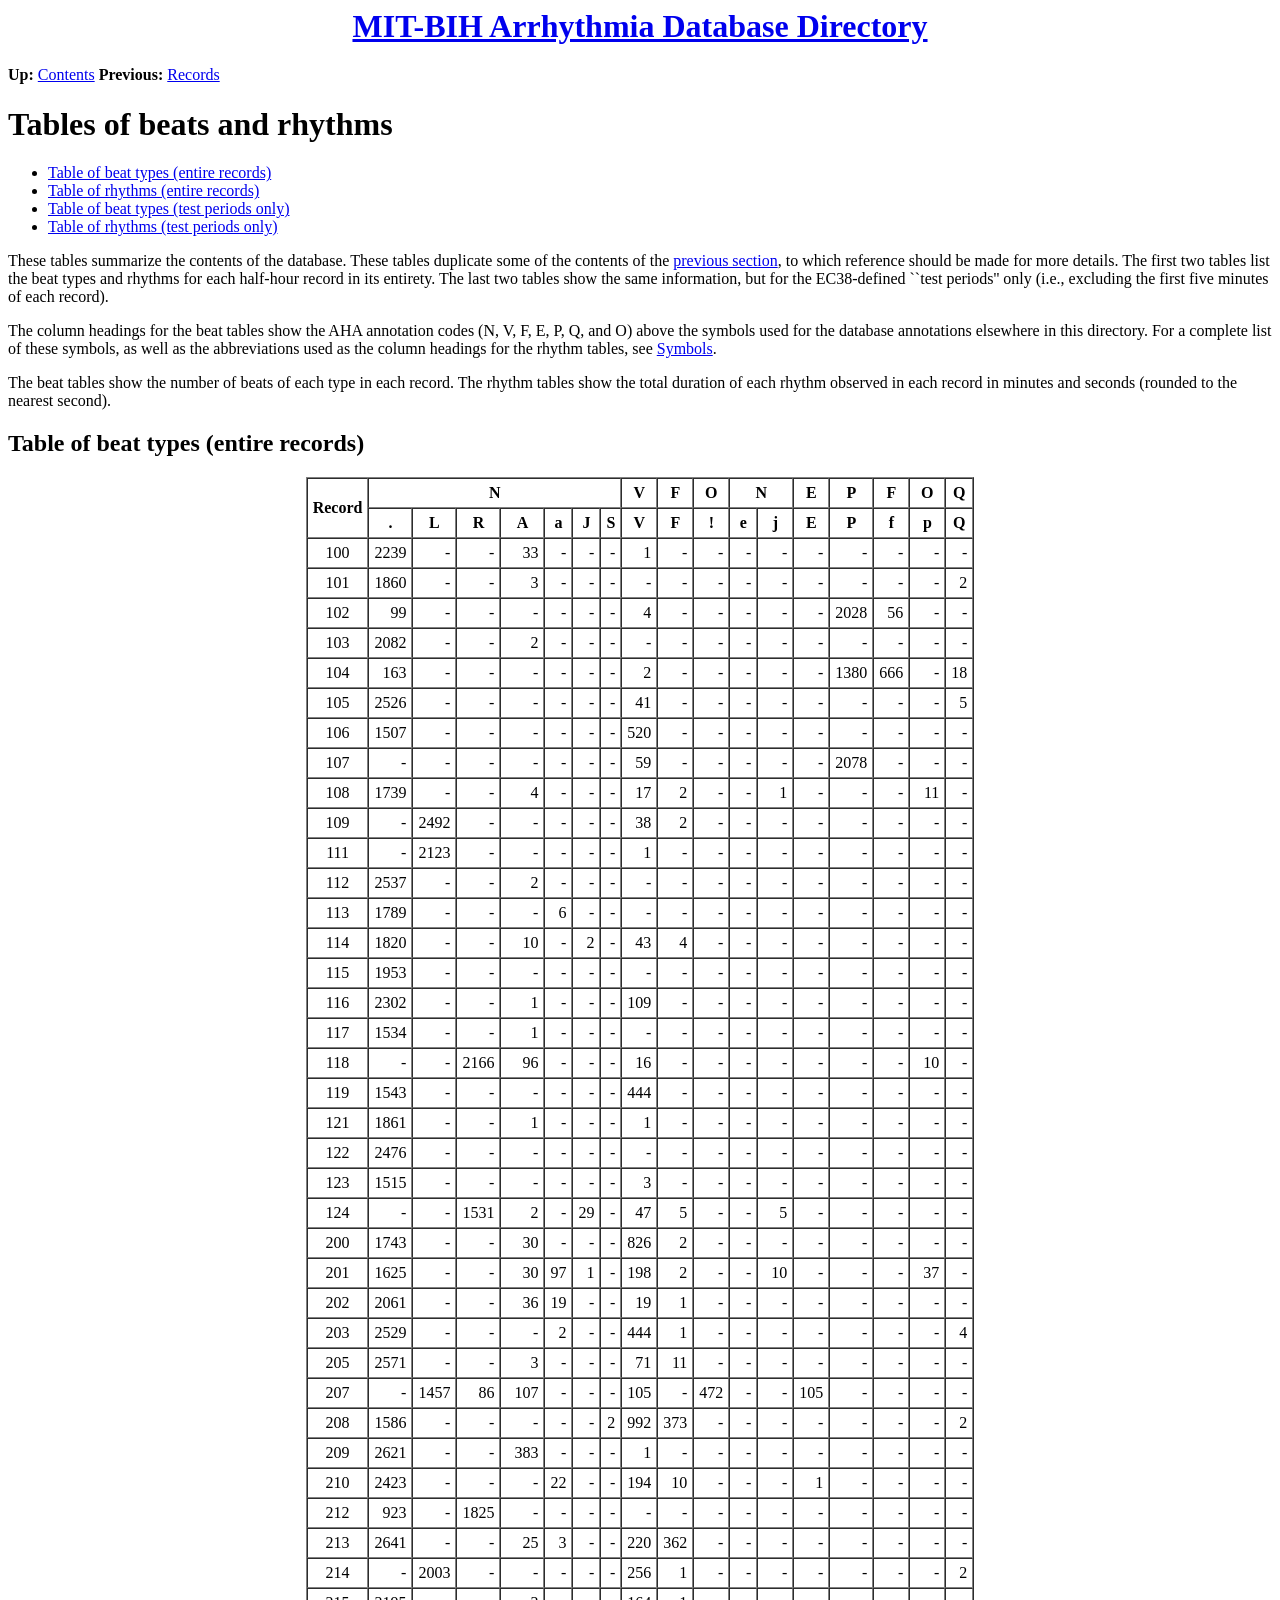
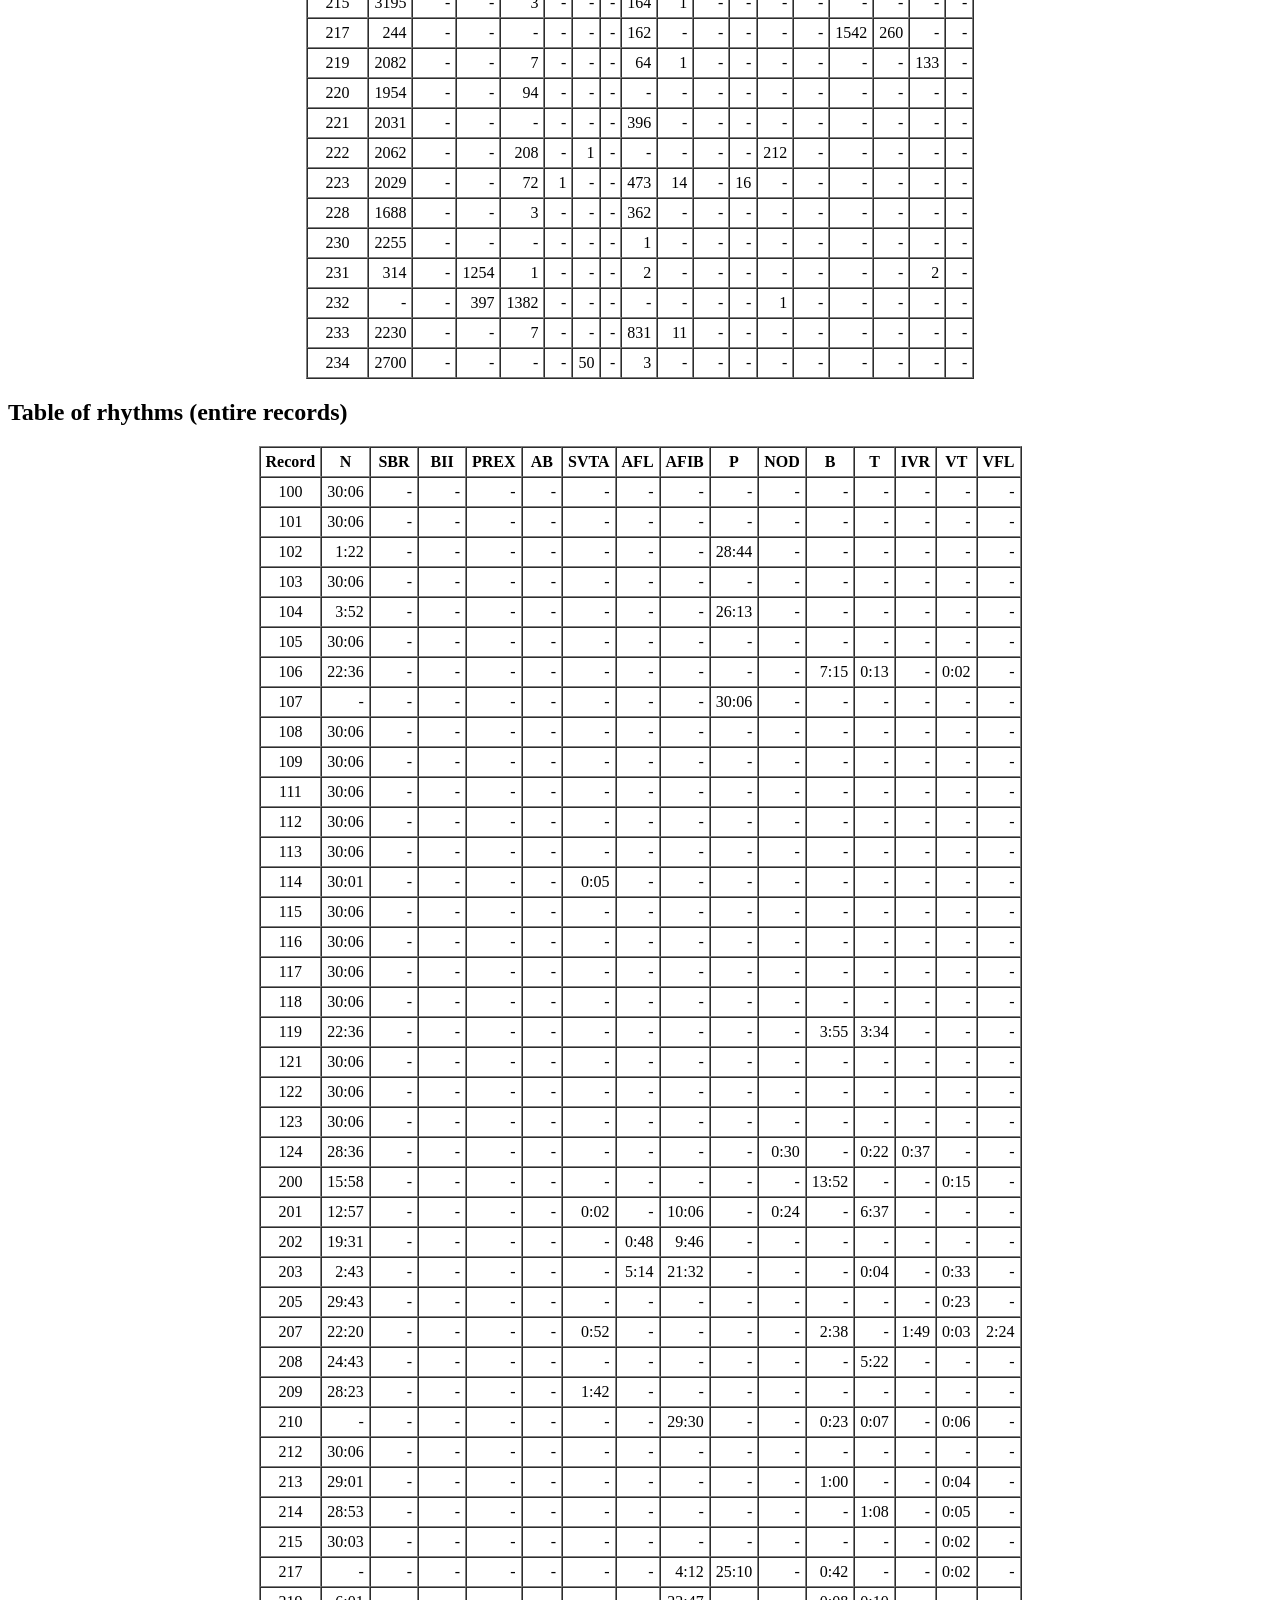
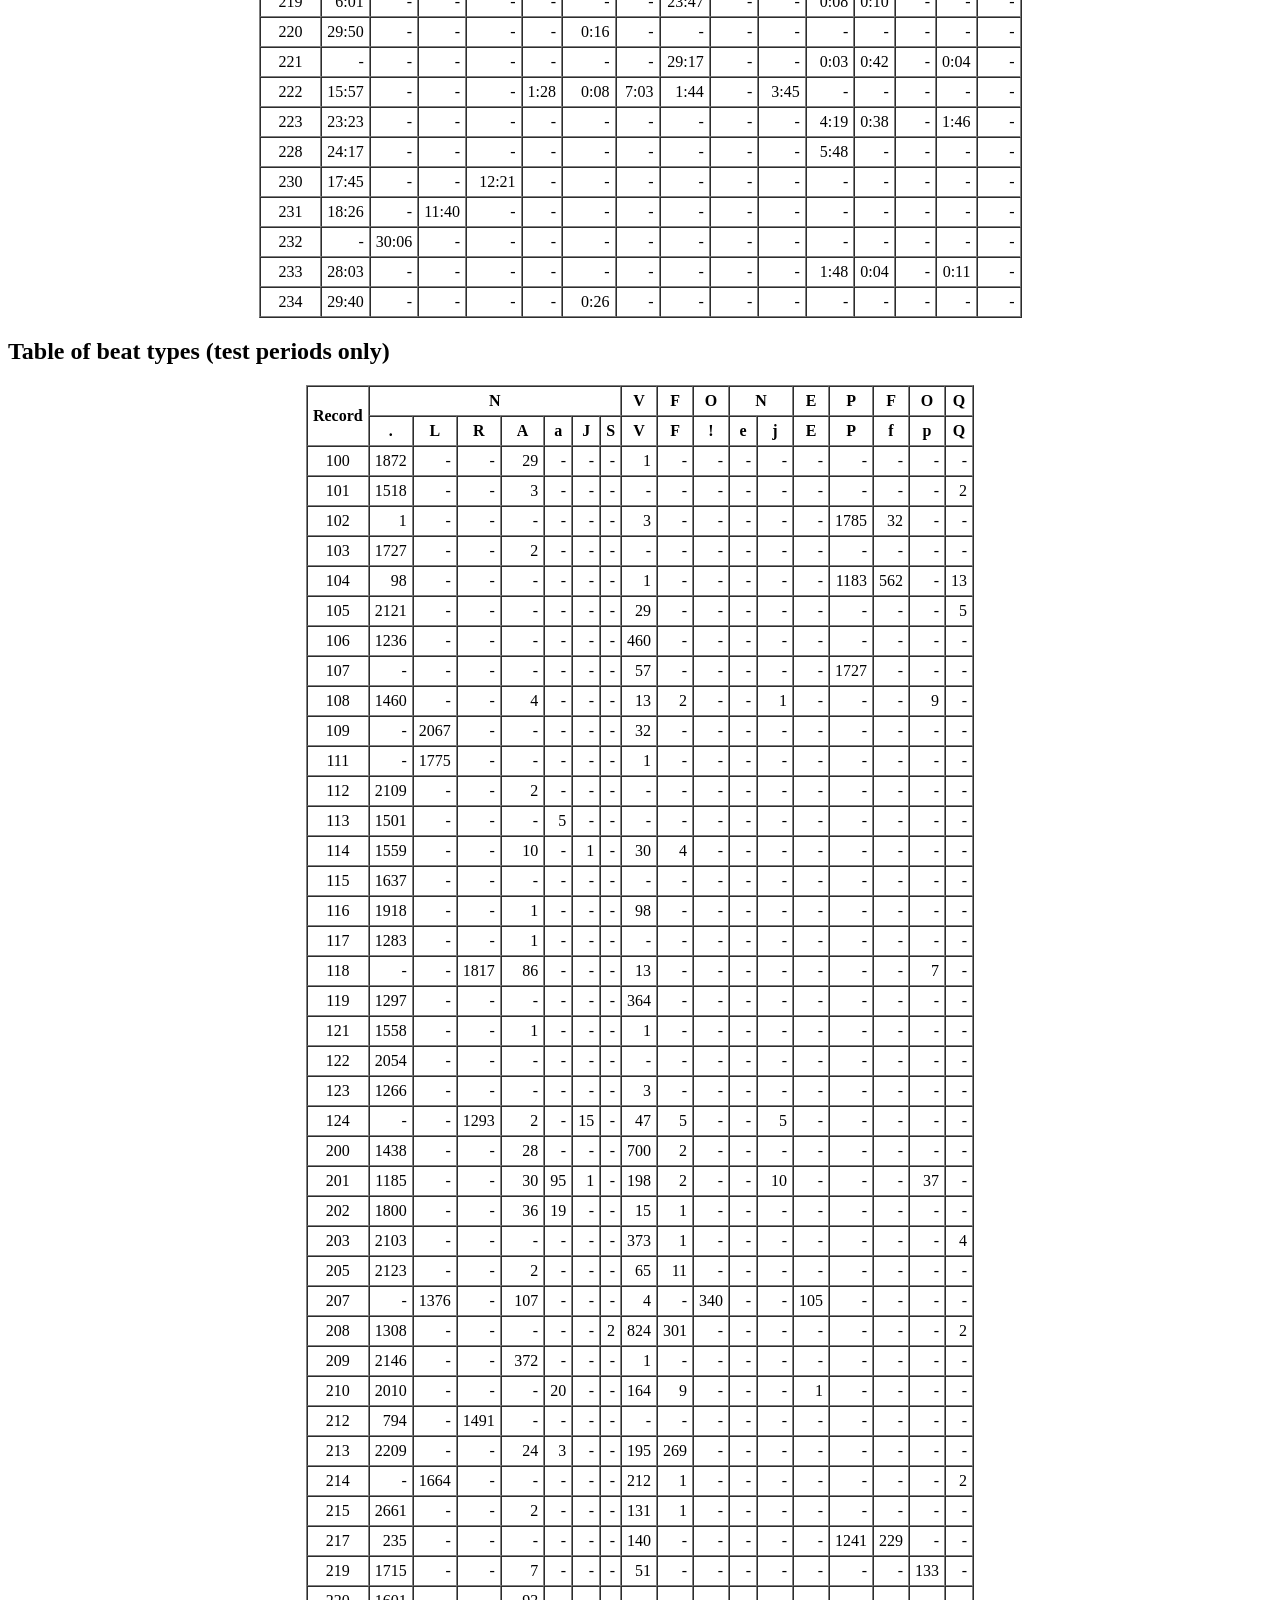
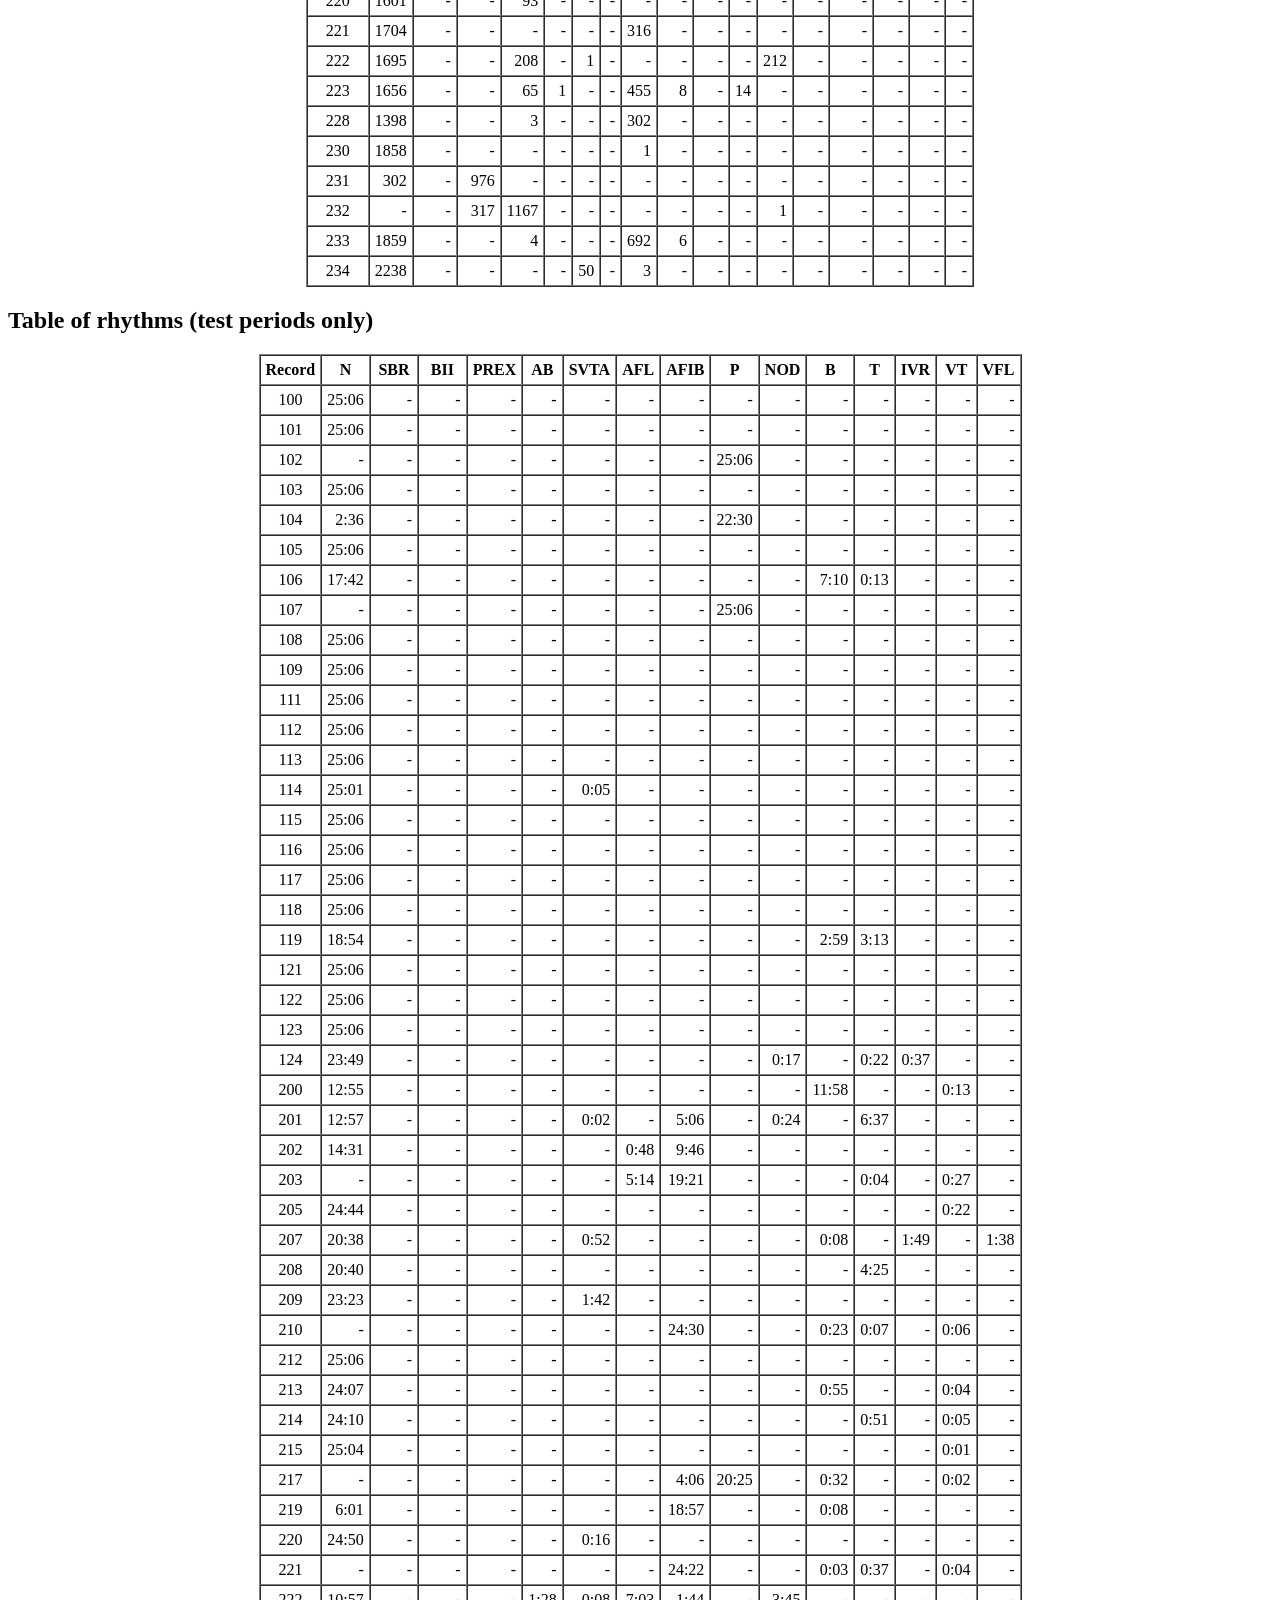
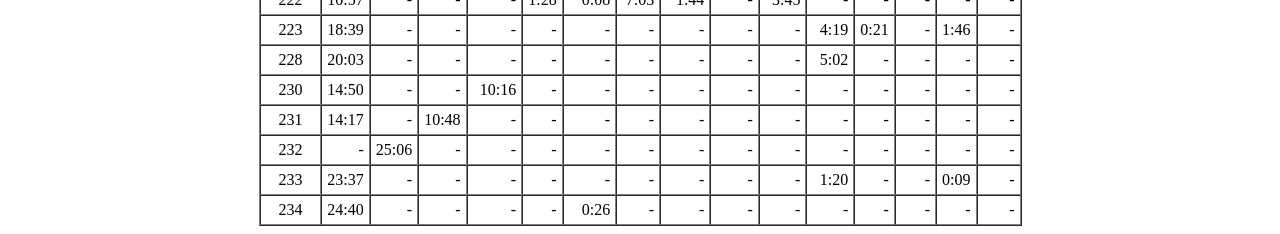
<file: Dataset/mit-bih-arrhythmia-database-1.0.0/mitdbdir/tables.htm>
<html>
<head>
<title>MIT-BIH Arrhythmia Database Directory (Tables)</title>
</head>
<body bgcolor="#FFFFFF">
<a href="mitdbdir.htm"><h1 align=center>MIT-BIH Arrhythmia Database Directory
</h1></a>

<p>
<b>Up:</b> <a href="mitdbdir.htm#toc">Contents</a>
<b>Previous:</b> <a href="records.htm">Records</a>

<h1>Tables of beats and rhythms</h1>

<ul>
<li> <a href="#allbeats">Table of beat types (entire records)</a>
<li> <a href="#allrhythms">Table of rhythms (entire records)</a>
<li> <a href="#testbeats">Table of beat types (test periods only)</a>
<li> <a href="#testrhythms">Table of rhythms (test periods only)</a>
</ul>

<p>
These tables summarize the contents of the
database.  These tables duplicate some of the contents of the
<a href="records.htm">previous section</a>,
to which reference should be made for more details.
The first two tables list the beat types and rhythms for
each half-hour record in its entirety.  The last two tables show the
same information, but for the EC38-defined ``test periods'' only
(i.e., excluding the first five minutes of each record).
<p>
The column headings for the beat tables show the AHA annotation codes
(N, V, F, E, P, Q, and O) above the symbols used for the database annotations
elsewhere in this directory.
For a complete list of these symbols, as well as the abbreviations used as
the column headings for the rhythm tables, see <a href="intro.htm#symbols">
Symbols</a>.

<p>
The beat tables show the number of beats of each type in each record.
The rhythm tables show the total duration of each rhythm observed in each
record in minutes and seconds (rounded to the nearest second).

<a name="allbeats"><h2>Table of beat types (entire records)</h2></a>

<center><table border cellspacing=0 cellpadding=5>
<tr><th rowspan=2>Record</th><th colspan=7>N</th><th>V</th><th>F</th><th>O</th><th colspan=2>N</th><th>E</th><th>P</th><th>F</th><th>O</th><th>Q</th></tr>
<tr><th>.</th><th>L</th><th>R</th><th>A</th><th>a</th><th>J</th><th>S</th><th>V</th><th>F</th><th>!</th><th>e</th><th>j</th><th>E</th><th>P</th><th>f</th><th>p</th><th>Q</th><tr>

<tr align=right><td align=center>100</td><td>2239</td><td>-</td><td>-</td><td>33</td><td>-</td><td>-</td><td>-</td><td>1</td><td>-</td><td>-</td><td>-</td><td>-</td><td>-</td><td>-</td><td>-</td><td>-</td><td>-</td></tr>
<tr align=right><td align=center>101</td><td>1860</td><td>-</td><td>-</td><td>3</td><td>-</td><td>-</td><td>-</td><td>-</td><td>-</td><td>-</td><td>-</td><td>-</td><td>-</td><td>-</td><td>-</td><td>-</td><td>2</td></tr>
<tr align=right><td align=center>102</td><td>99</td><td>-</td><td>-</td><td>-</td><td>-</td><td>-</td><td>-</td><td>4</td><td>-</td><td>-</td><td>-</td><td>-</td><td>-</td><td>2028</td><td>56</td><td>-</td><td>-</td></tr>
<tr align=right><td align=center>103</td><td>2082</td><td>-</td><td>-</td><td>2</td><td>-</td><td>-</td><td>-</td><td>-</td><td>-</td><td>-</td><td>-</td><td>-</td><td>-</td><td>-</td><td>-</td><td>-</td><td>-</td></tr>
<tr align=right><td align=center>104</td><td>163</td><td>-</td><td>-</td><td>-</td><td>-</td><td>-</td><td>-</td><td>2</td><td>-</td><td>-</td><td>-</td><td>-</td><td>-</td><td>1380</td><td>666</td><td>-</td><td>18</td></tr>
<tr align=right><td align=center>105</td><td>2526</td><td>-</td><td>-</td><td>-</td><td>-</td><td>-</td><td>-</td><td>41</td><td>-</td><td>-</td><td>-</td><td>-</td><td>-</td><td>-</td><td>-</td><td>-</td><td>5</td></tr>
<tr align=right><td align=center>106</td><td>1507</td><td>-</td><td>-</td><td>-</td><td>-</td><td>-</td><td>-</td><td>520</td><td>-</td><td>-</td><td>-</td><td>-</td><td>-</td><td>-</td><td>-</td><td>-</td><td>-</td></tr>
<tr align=right><td align=center>107</td><td>-</td><td>-</td><td>-</td><td>-</td><td>-</td><td>-</td><td>-</td><td>59</td><td>-</td><td>-</td><td>-</td><td>-</td><td>-</td><td>2078</td><td>-</td><td>-</td><td>-</td></tr>
<tr align=right><td align=center>108</td><td>1739</td><td>-</td><td>-</td><td>4</td><td>-</td><td>-</td><td>-</td><td>17</td><td>2</td><td>-</td><td>-</td><td>1</td><td>-</td><td>-</td><td>-</td><td>11</td><td>-</td></tr>
<tr align=right><td align=center>109</td><td>-</td><td>2492</td><td>-</td><td>-</td><td>-</td><td>-</td><td>-</td><td>38</td><td>2</td><td>-</td><td>-</td><td>-</td><td>-</td><td>-</td><td>-</td><td>-</td><td>-</td></tr>
<tr align=right><td align=center>111</td><td>-</td><td>2123</td><td>-</td><td>-</td><td>-</td><td>-</td><td>-</td><td>1</td><td>-</td><td>-</td><td>-</td><td>-</td><td>-</td><td>-</td><td>-</td><td>-</td><td>-</td></tr>
<tr align=right><td align=center>112</td><td>2537</td><td>-</td><td>-</td><td>2</td><td>-</td><td>-</td><td>-</td><td>-</td><td>-</td><td>-</td><td>-</td><td>-</td><td>-</td><td>-</td><td>-</td><td>-</td><td>-</td></tr>
<tr align=right><td align=center>113</td><td>1789</td><td>-</td><td>-</td><td>-</td><td>6</td><td>-</td><td>-</td><td>-</td><td>-</td><td>-</td><td>-</td><td>-</td><td>-</td><td>-</td><td>-</td><td>-</td><td>-</td></tr>
<tr align=right><td align=center>114</td><td>1820</td><td>-</td><td>-</td><td>10</td><td>-</td><td>2</td><td>-</td><td>43</td><td>4</td><td>-</td><td>-</td><td>-</td><td>-</td><td>-</td><td>-</td><td>-</td><td>-</td></tr>
<tr align=right><td align=center>115</td><td>1953</td><td>-</td><td>-</td><td>-</td><td>-</td><td>-</td><td>-</td><td>-</td><td>-</td><td>-</td><td>-</td><td>-</td><td>-</td><td>-</td><td>-</td><td>-</td><td>-</td></tr>
<tr align=right><td align=center>116</td><td>2302</td><td>-</td><td>-</td><td>1</td><td>-</td><td>-</td><td>-</td><td>109</td><td>-</td><td>-</td><td>-</td><td>-</td><td>-</td><td>-</td><td>-</td><td>-</td><td>-</td></tr>
<tr align=right><td align=center>117</td><td>1534</td><td>-</td><td>-</td><td>1</td><td>-</td><td>-</td><td>-</td><td>-</td><td>-</td><td>-</td><td>-</td><td>-</td><td>-</td><td>-</td><td>-</td><td>-</td><td>-</td></tr>
<tr align=right><td align=center>118</td><td>-</td><td>-</td><td>2166</td><td>96</td><td>-</td><td>-</td><td>-</td><td>16</td><td>-</td><td>-</td><td>-</td><td>-</td><td>-</td><td>-</td><td>-</td><td>10</td><td>-</td></tr>
<tr align=right><td align=center>119</td><td>1543</td><td>-</td><td>-</td><td>-</td><td>-</td><td>-</td><td>-</td><td>444</td><td>-</td><td>-</td><td>-</td><td>-</td><td>-</td><td>-</td><td>-</td><td>-</td><td>-</td></tr>
<tr align=right><td align=center>121</td><td>1861</td><td>-</td><td>-</td><td>1</td><td>-</td><td>-</td><td>-</td><td>1</td><td>-</td><td>-</td><td>-</td><td>-</td><td>-</td><td>-</td><td>-</td><td>-</td><td>-</td></tr>
<tr align=right><td align=center>122</td><td>2476</td><td>-</td><td>-</td><td>-</td><td>-</td><td>-</td><td>-</td><td>-</td><td>-</td><td>-</td><td>-</td><td>-</td><td>-</td><td>-</td><td>-</td><td>-</td><td>-</td></tr>
<tr align=right><td align=center>123</td><td>1515</td><td>-</td><td>-</td><td>-</td><td>-</td><td>-</td><td>-</td><td>3</td><td>-</td><td>-</td><td>-</td><td>-</td><td>-</td><td>-</td><td>-</td><td>-</td><td>-</td></tr>
<tr align=right><td align=center>124</td><td>-</td><td>-</td><td>1531</td><td>2</td><td>-</td><td>29</td><td>-</td><td>47</td><td>5</td><td>-</td><td>-</td><td>5</td><td>-</td><td>-</td><td>-</td><td>-</td><td>-</td></tr>
<tr align=right><td align=center>200</td><td>1743</td><td>-</td><td>-</td><td>30</td><td>-</td><td>-</td><td>-</td><td>826</td><td>2</td><td>-</td><td>-</td><td>-</td><td>-</td><td>-</td><td>-</td><td>-</td><td>-</td></tr>
<tr align=right><td align=center>201</td><td>1625</td><td>-</td><td>-</td><td>30</td><td>97</td><td>1</td><td>-</td><td>198</td><td>2</td><td>-</td><td>-</td><td>10</td><td>-</td><td>-</td><td>-</td><td>37</td><td>-</td></tr>
<tr align=right><td align=center>202</td><td>2061</td><td>-</td><td>-</td><td>36</td><td>19</td><td>-</td><td>-</td><td>19</td><td>1</td><td>-</td><td>-</td><td>-</td><td>-</td><td>-</td><td>-</td><td>-</td><td>-</td></tr>
<tr align=right><td align=center>203</td><td>2529</td><td>-</td><td>-</td><td>-</td><td>2</td><td>-</td><td>-</td><td>444</td><td>1</td><td>-</td><td>-</td><td>-</td><td>-</td><td>-</td><td>-</td><td>-</td><td>4</td></tr>
<tr align=right><td align=center>205</td><td>2571</td><td>-</td><td>-</td><td>3</td><td>-</td><td>-</td><td>-</td><td>71</td><td>11</td><td>-</td><td>-</td><td>-</td><td>-</td><td>-</td><td>-</td><td>-</td><td>-</td></tr>
<tr align=right><td align=center>207</td><td>-</td><td>1457</td><td>86</td><td>107</td><td>-</td><td>-</td><td>-</td><td>105</td><td>-</td><td>472</td><td>-</td><td>-</td><td>105</td><td>-</td><td>-</td><td>-</td><td>-</td></tr>
<tr align=right><td align=center>208</td><td>1586</td><td>-</td><td>-</td><td>-</td><td>-</td><td>-</td><td>2</td><td>992</td><td>373</td><td>-</td><td>-</td><td>-</td><td>-</td><td>-</td><td>-</td><td>-</td><td>2</td></tr>
<tr align=right><td align=center>209</td><td>2621</td><td>-</td><td>-</td><td>383</td><td>-</td><td>-</td><td>-</td><td>1</td><td>-</td><td>-</td><td>-</td><td>-</td><td>-</td><td>-</td><td>-</td><td>-</td><td>-</td></tr>
<tr align=right><td align=center>210</td><td>2423</td><td>-</td><td>-</td><td>-</td><td>22</td><td>-</td><td>-</td><td>194</td><td>10</td><td>-</td><td>-</td><td>-</td><td>1</td><td>-</td><td>-</td><td>-</td><td>-</td></tr>
<tr align=right><td align=center>212</td><td>923</td><td>-</td><td>1825</td><td>-</td><td>-</td><td>-</td><td>-</td><td>-</td><td>-</td><td>-</td><td>-</td><td>-</td><td>-</td><td>-</td><td>-</td><td>-</td><td>-</td></tr>
<tr align=right><td align=center>213</td><td>2641</td><td>-</td><td>-</td><td>25</td><td>3</td><td>-</td><td>-</td><td>220</td><td>362</td><td>-</td><td>-</td><td>-</td><td>-</td><td>-</td><td>-</td><td>-</td><td>-</td></tr>
<tr align=right><td align=center>214</td><td>-</td><td>2003</td><td>-</td><td>-</td><td>-</td><td>-</td><td>-</td><td>256</td><td>1</td><td>-</td><td>-</td><td>-</td><td>-</td><td>-</td><td>-</td><td>-</td><td>2</td></tr>
<tr align=right><td align=center>215</td><td>3195</td><td>-</td><td>-</td><td>3</td><td>-</td><td>-</td><td>-</td><td>164</td><td>1</td><td>-</td><td>-</td><td>-</td><td>-</td><td>-</td><td>-</td><td>-</td><td>-</td></tr>
<tr align=right><td align=center>217</td><td>244</td><td>-</td><td>-</td><td>-</td><td>-</td><td>-</td><td>-</td><td>162</td><td>-</td><td>-</td><td>-</td><td>-</td><td>-</td><td>1542</td><td>260</td><td>-</td><td>-</td></tr>
<tr align=right><td align=center>219</td><td>2082</td><td>-</td><td>-</td><td>7</td><td>-</td><td>-</td><td>-</td><td>64</td><td>1</td><td>-</td><td>-</td><td>-</td><td>-</td><td>-</td><td>-</td><td>133</td><td>-</td></tr>
<tr align=right><td align=center>220</td><td>1954</td><td>-</td><td>-</td><td>94</td><td>-</td><td>-</td><td>-</td><td>-</td><td>-</td><td>-</td><td>-</td><td>-</td><td>-</td><td>-</td><td>-</td><td>-</td><td>-</td></tr>
<tr align=right><td align=center>221</td><td>2031</td><td>-</td><td>-</td><td>-</td><td>-</td><td>-</td><td>-</td><td>396</td><td>-</td><td>-</td><td>-</td><td>-</td><td>-</td><td>-</td><td>-</td><td>-</td><td>-</td></tr>
<tr align=right><td align=center>222</td><td>2062</td><td>-</td><td>-</td><td>208</td><td>-</td><td>1</td><td>-</td><td>-</td><td>-</td><td>-</td><td>-</td><td>212</td><td>-</td><td>-</td><td>-</td><td>-</td><td>-</td></tr>
<tr align=right><td align=center>223</td><td>2029</td><td>-</td><td>-</td><td>72</td><td>1</td><td>-</td><td>-</td><td>473</td><td>14</td><td>-</td><td>16</td><td>-</td><td>-</td><td>-</td><td>-</td><td>-</td><td>-</td></tr>
<tr align=right><td align=center>228</td><td>1688</td><td>-</td><td>-</td><td>3</td><td>-</td><td>-</td><td>-</td><td>362</td><td>-</td><td>-</td><td>-</td><td>-</td><td>-</td><td>-</td><td>-</td><td>-</td><td>-</td></tr>
<tr align=right><td align=center>230</td><td>2255</td><td>-</td><td>-</td><td>-</td><td>-</td><td>-</td><td>-</td><td>1</td><td>-</td><td>-</td><td>-</td><td>-</td><td>-</td><td>-</td><td>-</td><td>-</td><td>-</td></tr>
<tr align=right><td align=center>231</td><td>314</td><td>-</td><td>1254</td><td>1</td><td>-</td><td>-</td><td>-</td><td>2</td><td>-</td><td>-</td><td>-</td><td>-</td><td>-</td><td>-</td><td>-</td><td>2</td><td>-</td></tr>
<tr align=right><td align=center>232</td><td>-</td><td>-</td><td>397</td><td>1382</td><td>-</td><td>-</td><td>-</td><td>-</td><td>-</td><td>-</td><td>-</td><td>1</td><td>-</td><td>-</td><td>-</td><td>-</td><td>-</td></tr>
<tr align=right><td align=center>233</td><td>2230</td><td>-</td><td>-</td><td>7</td><td>-</td><td>-</td><td>-</td><td>831</td><td>11</td><td>-</td><td>-</td><td>-</td><td>-</td><td>-</td><td>-</td><td>-</td><td>-</td></tr>
<tr align=right><td align=center>234</td><td>2700</td><td>-</td><td>-</td><td>-</td><td>-</td><td>50</td><td>-</td><td>3</td><td>-</td><td>-</td><td>-</td><td>-</td><td>-</td><td>-</td><td>-</td><td>-</td><td>-</td></tr>
</table>
</center>


<a name="allrhythms"><h2>Table of rhythms (entire records)</h2></a>

<center><table border cellspacing=0 cellpadding=5>
<tr><th>Record</th><th>N</th><th>SBR</th><th>BII</th><th>PREX</th><th>AB</th><th>SVTA</th><th>AFL</th><th>AFIB</th><th>P</th><th>NOD</th><th>B</th><th>T</th><th>IVR</th><th>VT</th><th>VFL</th></tr>

<tr align=right><td align=center>100</td><td>30:06</td><td>-</td><td>-</td><td>-</td><td>-</td><td>-</td><td>-</td><td>-</td><td>-</td><td>-</td><td>-</td><td>-</td><td>-</td><td>-</td><td>-</td></tr>
<tr align=right><td align=center>101</td><td>30:06</td><td>-</td><td>-</td><td>-</td><td>-</td><td>-</td><td>-</td><td>-</td><td>-</td><td>-</td><td>-</td><td>-</td><td>-</td><td>-</td><td>-</td></tr>
<tr align=right><td align=center>102</td><td>1:22</td><td>-</td><td>-</td><td>-</td><td>-</td><td>-</td><td>-</td><td>-</td><td>28:44</td><td>-</td><td>-</td><td>-</td><td>-</td><td>-</td><td>-</td></tr>
<tr align=right><td align=center>103</td><td>30:06</td><td>-</td><td>-</td><td>-</td><td>-</td><td>-</td><td>-</td><td>-</td><td>-</td><td>-</td><td>-</td><td>-</td><td>-</td><td>-</td><td>-</td></tr>
<tr align=right><td align=center>104</td><td>3:52</td><td>-</td><td>-</td><td>-</td><td>-</td><td>-</td><td>-</td><td>-</td><td>26:13</td><td>-</td><td>-</td><td>-</td><td>-</td><td>-</td><td>-</td></tr>
<tr align=right><td align=center>105</td><td>30:06</td><td>-</td><td>-</td><td>-</td><td>-</td><td>-</td><td>-</td><td>-</td><td>-</td><td>-</td><td>-</td><td>-</td><td>-</td><td>-</td><td>-</td></tr>
<tr align=right><td align=center>106</td><td>22:36</td><td>-</td><td>-</td><td>-</td><td>-</td><td>-</td><td>-</td><td>-</td><td>-</td><td>-</td><td>7:15</td><td>0:13</td><td>-</td><td>0:02</td><td>-</td></tr>
<tr align=right><td align=center>107</td><td>-</td><td>-</td><td>-</td><td>-</td><td>-</td><td>-</td><td>-</td><td>-</td><td>30:06</td><td>-</td><td>-</td><td>-</td><td>-</td><td>-</td><td>-</td></tr>
<tr align=right><td align=center>108</td><td>30:06</td><td>-</td><td>-</td><td>-</td><td>-</td><td>-</td><td>-</td><td>-</td><td>-</td><td>-</td><td>-</td><td>-</td><td>-</td><td>-</td><td>-</td></tr>
<tr align=right><td align=center>109</td><td>30:06</td><td>-</td><td>-</td><td>-</td><td>-</td><td>-</td><td>-</td><td>-</td><td>-</td><td>-</td><td>-</td><td>-</td><td>-</td><td>-</td><td>-</td></tr>
<tr align=right><td align=center>111</td><td>30:06</td><td>-</td><td>-</td><td>-</td><td>-</td><td>-</td><td>-</td><td>-</td><td>-</td><td>-</td><td>-</td><td>-</td><td>-</td><td>-</td><td>-</td></tr>
<tr align=right><td align=center>112</td><td>30:06</td><td>-</td><td>-</td><td>-</td><td>-</td><td>-</td><td>-</td><td>-</td><td>-</td><td>-</td><td>-</td><td>-</td><td>-</td><td>-</td><td>-</td></tr>
<tr align=right><td align=center>113</td><td>30:06</td><td>-</td><td>-</td><td>-</td><td>-</td><td>-</td><td>-</td><td>-</td><td>-</td><td>-</td><td>-</td><td>-</td><td>-</td><td>-</td><td>-</td></tr>
<tr align=right><td align=center>114</td><td>30:01</td><td>-</td><td>-</td><td>-</td><td>-</td><td>0:05</td><td>-</td><td>-</td><td>-</td><td>-</td><td>-</td><td>-</td><td>-</td><td>-</td><td>-</td></tr>
<tr align=right><td align=center>115</td><td>30:06</td><td>-</td><td>-</td><td>-</td><td>-</td><td>-</td><td>-</td><td>-</td><td>-</td><td>-</td><td>-</td><td>-</td><td>-</td><td>-</td><td>-</td></tr>
<tr align=right><td align=center>116</td><td>30:06</td><td>-</td><td>-</td><td>-</td><td>-</td><td>-</td><td>-</td><td>-</td><td>-</td><td>-</td><td>-</td><td>-</td><td>-</td><td>-</td><td>-</td></tr>
<tr align=right><td align=center>117</td><td>30:06</td><td>-</td><td>-</td><td>-</td><td>-</td><td>-</td><td>-</td><td>-</td><td>-</td><td>-</td><td>-</td><td>-</td><td>-</td><td>-</td><td>-</td></tr>
<tr align=right><td align=center>118</td><td>30:06</td><td>-</td><td>-</td><td>-</td><td>-</td><td>-</td><td>-</td><td>-</td><td>-</td><td>-</td><td>-</td><td>-</td><td>-</td><td>-</td><td>-</td></tr>
<tr align=right><td align=center>119</td><td>22:36</td><td>-</td><td>-</td><td>-</td><td>-</td><td>-</td><td>-</td><td>-</td><td>-</td><td>-</td><td>3:55</td><td>3:34</td><td>-</td><td>-</td><td>-</td></tr>
<tr align=right><td align=center>121</td><td>30:06</td><td>-</td><td>-</td><td>-</td><td>-</td><td>-</td><td>-</td><td>-</td><td>-</td><td>-</td><td>-</td><td>-</td><td>-</td><td>-</td><td>-</td></tr>
<tr align=right><td align=center>122</td><td>30:06</td><td>-</td><td>-</td><td>-</td><td>-</td><td>-</td><td>-</td><td>-</td><td>-</td><td>-</td><td>-</td><td>-</td><td>-</td><td>-</td><td>-</td></tr>
<tr align=right><td align=center>123</td><td>30:06</td><td>-</td><td>-</td><td>-</td><td>-</td><td>-</td><td>-</td><td>-</td><td>-</td><td>-</td><td>-</td><td>-</td><td>-</td><td>-</td><td>-</td></tr>
<tr align=right><td align=center>124</td><td>28:36</td><td>-</td><td>-</td><td>-</td><td>-</td><td>-</td><td>-</td><td>-</td><td>-</td><td>0:30</td><td>-</td><td>0:22</td><td>0:37</td><td>-</td><td>-</td></tr>
<tr align=right><td align=center>200</td><td>15:58</td><td>-</td><td>-</td><td>-</td><td>-</td><td>-</td><td>-</td><td>-</td><td>-</td><td>-</td><td>13:52</td><td>-</td><td>-</td><td>0:15</td><td>-</td></tr>
<tr align=right><td align=center>201</td><td>12:57</td><td>-</td><td>-</td><td>-</td><td>-</td><td>0:02</td><td>-</td><td>10:06</td><td>-</td><td>0:24</td><td>-</td><td>6:37</td><td>-</td><td>-</td><td>-</td></tr>
<tr align=right><td align=center>202</td><td>19:31</td><td>-</td><td>-</td><td>-</td><td>-</td><td>-</td><td>0:48</td><td>9:46</td><td>-</td><td>-</td><td>-</td><td>-</td><td>-</td><td>-</td><td>-</td></tr>
<tr align=right><td align=center>203</td><td>2:43</td><td>-</td><td>-</td><td>-</td><td>-</td><td>-</td><td>5:14</td><td>21:32</td><td>-</td><td>-</td><td>-</td><td>0:04</td><td>-</td><td>0:33</td><td>-</td></tr>
<tr align=right><td align=center>205</td><td>29:43</td><td>-</td><td>-</td><td>-</td><td>-</td><td>-</td><td>-</td><td>-</td><td>-</td><td>-</td><td>-</td><td>-</td><td>-</td><td>0:23</td><td>-</td></tr>
<tr align=right><td align=center>207</td><td>22:20</td><td>-</td><td>-</td><td>-</td><td>-</td><td>0:52</td><td>-</td><td>-</td><td>-</td><td>-</td><td>2:38</td><td>-</td><td>1:49</td><td>0:03</td><td>2:24</td></tr>
<tr align=right><td align=center>208</td><td>24:43</td><td>-</td><td>-</td><td>-</td><td>-</td><td>-</td><td>-</td><td>-</td><td>-</td><td>-</td><td>-</td><td>5:22</td><td>-</td><td>-</td><td>-</td></tr>
<tr align=right><td align=center>209</td><td>28:23</td><td>-</td><td>-</td><td>-</td><td>-</td><td>1:42</td><td>-</td><td>-</td><td>-</td><td>-</td><td>-</td><td>-</td><td>-</td><td>-</td><td>-</td></tr>
<tr align=right><td align=center>210</td><td>-</td><td>-</td><td>-</td><td>-</td><td>-</td><td>-</td><td>-</td><td>29:30</td><td>-</td><td>-</td><td>0:23</td><td>0:07</td><td>-</td><td>0:06</td><td>-</td></tr>
<tr align=right><td align=center>212</td><td>30:06</td><td>-</td><td>-</td><td>-</td><td>-</td><td>-</td><td>-</td><td>-</td><td>-</td><td>-</td><td>-</td><td>-</td><td>-</td><td>-</td><td>-</td></tr>
<tr align=right><td align=center>213</td><td>29:01</td><td>-</td><td>-</td><td>-</td><td>-</td><td>-</td><td>-</td><td>-</td><td>-</td><td>-</td><td>1:00</td><td>-</td><td>-</td><td>0:04</td><td>-</td></tr>
<tr align=right><td align=center>214</td><td>28:53</td><td>-</td><td>-</td><td>-</td><td>-</td><td>-</td><td>-</td><td>-</td><td>-</td><td>-</td><td>-</td><td>1:08</td><td>-</td><td>0:05</td><td>-</td></tr>
<tr align=right><td align=center>215</td><td>30:03</td><td>-</td><td>-</td><td>-</td><td>-</td><td>-</td><td>-</td><td>-</td><td>-</td><td>-</td><td>-</td><td>-</td><td>-</td><td>0:02</td><td>-</td></tr>
<tr align=right><td align=center>217</td><td>-</td><td>-</td><td>-</td><td>-</td><td>-</td><td>-</td><td>-</td><td>4:12</td><td>25:10</td><td>-</td><td>0:42</td><td>-</td><td>-</td><td>0:02</td><td>-</td></tr>
<tr align=right><td align=center>219</td><td>6:01</td><td>-</td><td>-</td><td>-</td><td>-</td><td>-</td><td>-</td><td>23:47</td><td>-</td><td>-</td><td>0:08</td><td>0:10</td><td>-</td><td>-</td><td>-</td></tr>
<tr align=right><td align=center>220</td><td>29:50</td><td>-</td><td>-</td><td>-</td><td>-</td><td>0:16</td><td>-</td><td>-</td><td>-</td><td>-</td><td>-</td><td>-</td><td>-</td><td>-</td><td>-</td></tr>
<tr align=right><td align=center>221</td><td>-</td><td>-</td><td>-</td><td>-</td><td>-</td><td>-</td><td>-</td><td>29:17</td><td>-</td><td>-</td><td>0:03</td><td>0:42</td><td>-</td><td>0:04</td><td>-</td></tr>
<tr align=right><td align=center>222</td><td>15:57</td><td>-</td><td>-</td><td>-</td><td>1:28</td><td>0:08</td><td>7:03</td><td>1:44</td><td>-</td><td>3:45</td><td>-</td><td>-</td><td>-</td><td>-</td><td>-</td></tr>
<tr align=right><td align=center>223</td><td>23:23</td><td>-</td><td>-</td><td>-</td><td>-</td><td>-</td><td>-</td><td>-</td><td>-</td><td>-</td><td>4:19</td><td>0:38</td><td>-</td><td>1:46</td><td>-</td></tr>
<tr align=right><td align=center>228</td><td>24:17</td><td>-</td><td>-</td><td>-</td><td>-</td><td>-</td><td>-</td><td>-</td><td>-</td><td>-</td><td>5:48</td><td>-</td><td>-</td><td>-</td><td>-</td></tr>
<tr align=right><td align=center>230</td><td>17:45</td><td>-</td><td>-</td><td>12:21</td><td>-</td><td>-</td><td>-</td><td>-</td><td>-</td><td>-</td><td>-</td><td>-</td><td>-</td><td>-</td><td>-</td></tr>
<tr align=right><td align=center>231</td><td>18:26</td><td>-</td><td>11:40</td><td>-</td><td>-</td><td>-</td><td>-</td><td>-</td><td>-</td><td>-</td><td>-</td><td>-</td><td>-</td><td>-</td><td>-</td></tr>
<tr align=right><td align=center>232</td><td>-</td><td>30:06</td><td>-</td><td>-</td><td>-</td><td>-</td><td>-</td><td>-</td><td>-</td><td>-</td><td>-</td><td>-</td><td>-</td><td>-</td><td>-</td></tr>
<tr align=right><td align=center>233</td><td>28:03</td><td>-</td><td>-</td><td>-</td><td>-</td><td>-</td><td>-</td><td>-</td><td>-</td><td>-</td><td>1:48</td><td>0:04</td><td>-</td><td>0:11</td><td>-</td></tr>
<tr align=right><td align=center>234</td><td>29:40</td><td>-</td><td>-</td><td>-</td><td>-</td><td>0:26</td><td>-</td><td>-</td><td>-</td><td>-</td><td>-</td><td>-</td><td>-</td><td>-</td><td>-</td></tr>
</table>
</center>


<a name="testbeats"><h2>Table of beat types (test periods only)</h2></a>

<center><table border cellspacing=0 cellpadding=5>
<tr><th rowspan=2>Record</th><th colspan=7>N</th><th>V</th><th>F</th><th>O</th><th colspan=2>N</th><th>E</th><th>P</th><th>F</th><th>O</th><th>Q</th></tr>
<tr><th>.</th><th>L</th><th>R</th><th>A</th><th>a</th><th>J</th><th>S</th><th>V</th><th>F</th><th>!</th><th>e</th><th>j</th><th>E</th><th>P</th><th>f</th><th>p</th><th>Q</th><tr>

<tr align=right><td align=center>100</td><td>1872</td><td>-</td><td>-</td><td>29</td><td>-</td><td>-</td><td>-</td><td>1</td><td>-</td><td>-</td><td>-</td><td>-</td><td>-</td><td>-</td><td>-</td><td>-</td><td>-</td></tr>
<tr align=right><td align=center>101</td><td>1518</td><td>-</td><td>-</td><td>3</td><td>-</td><td>-</td><td>-</td><td>-</td><td>-</td><td>-</td><td>-</td><td>-</td><td>-</td><td>-</td><td>-</td><td>-</td><td>2</td></tr>
<tr align=right><td align=center>102</td><td>1</td><td>-</td><td>-</td><td>-</td><td>-</td><td>-</td><td>-</td><td>3</td><td>-</td><td>-</td><td>-</td><td>-</td><td>-</td><td>1785</td><td>32</td><td>-</td><td>-</td></tr>
<tr align=right><td align=center>103</td><td>1727</td><td>-</td><td>-</td><td>2</td><td>-</td><td>-</td><td>-</td><td>-</td><td>-</td><td>-</td><td>-</td><td>-</td><td>-</td><td>-</td><td>-</td><td>-</td><td>-</td></tr>
<tr align=right><td align=center>104</td><td>98</td><td>-</td><td>-</td><td>-</td><td>-</td><td>-</td><td>-</td><td>1</td><td>-</td><td>-</td><td>-</td><td>-</td><td>-</td><td>1183</td><td>562</td><td>-</td><td>13</td></tr>
<tr align=right><td align=center>105</td><td>2121</td><td>-</td><td>-</td><td>-</td><td>-</td><td>-</td><td>-</td><td>29</td><td>-</td><td>-</td><td>-</td><td>-</td><td>-</td><td>-</td><td>-</td><td>-</td><td>5</td></tr>
<tr align=right><td align=center>106</td><td>1236</td><td>-</td><td>-</td><td>-</td><td>-</td><td>-</td><td>-</td><td>460</td><td>-</td><td>-</td><td>-</td><td>-</td><td>-</td><td>-</td><td>-</td><td>-</td><td>-</td></tr>
<tr align=right><td align=center>107</td><td>-</td><td>-</td><td>-</td><td>-</td><td>-</td><td>-</td><td>-</td><td>57</td><td>-</td><td>-</td><td>-</td><td>-</td><td>-</td><td>1727</td><td>-</td><td>-</td><td>-</td></tr>
<tr align=right><td align=center>108</td><td>1460</td><td>-</td><td>-</td><td>4</td><td>-</td><td>-</td><td>-</td><td>13</td><td>2</td><td>-</td><td>-</td><td>1</td><td>-</td><td>-</td><td>-</td><td>9</td><td>-</td></tr>
<tr align=right><td align=center>109</td><td>-</td><td>2067</td><td>-</td><td>-</td><td>-</td><td>-</td><td>-</td><td>32</td><td>-</td><td>-</td><td>-</td><td>-</td><td>-</td><td>-</td><td>-</td><td>-</td><td>-</td></tr>
<tr align=right><td align=center>111</td><td>-</td><td>1775</td><td>-</td><td>-</td><td>-</td><td>-</td><td>-</td><td>1</td><td>-</td><td>-</td><td>-</td><td>-</td><td>-</td><td>-</td><td>-</td><td>-</td><td>-</td></tr>
<tr align=right><td align=center>112</td><td>2109</td><td>-</td><td>-</td><td>2</td><td>-</td><td>-</td><td>-</td><td>-</td><td>-</td><td>-</td><td>-</td><td>-</td><td>-</td><td>-</td><td>-</td><td>-</td><td>-</td></tr>
<tr align=right><td align=center>113</td><td>1501</td><td>-</td><td>-</td><td>-</td><td>5</td><td>-</td><td>-</td><td>-</td><td>-</td><td>-</td><td>-</td><td>-</td><td>-</td><td>-</td><td>-</td><td>-</td><td>-</td></tr>
<tr align=right><td align=center>114</td><td>1559</td><td>-</td><td>-</td><td>10</td><td>-</td><td>1</td><td>-</td><td>30</td><td>4</td><td>-</td><td>-</td><td>-</td><td>-</td><td>-</td><td>-</td><td>-</td><td>-</td></tr>
<tr align=right><td align=center>115</td><td>1637</td><td>-</td><td>-</td><td>-</td><td>-</td><td>-</td><td>-</td><td>-</td><td>-</td><td>-</td><td>-</td><td>-</td><td>-</td><td>-</td><td>-</td><td>-</td><td>-</td></tr>
<tr align=right><td align=center>116</td><td>1918</td><td>-</td><td>-</td><td>1</td><td>-</td><td>-</td><td>-</td><td>98</td><td>-</td><td>-</td><td>-</td><td>-</td><td>-</td><td>-</td><td>-</td><td>-</td><td>-</td></tr>
<tr align=right><td align=center>117</td><td>1283</td><td>-</td><td>-</td><td>1</td><td>-</td><td>-</td><td>-</td><td>-</td><td>-</td><td>-</td><td>-</td><td>-</td><td>-</td><td>-</td><td>-</td><td>-</td><td>-</td></tr>
<tr align=right><td align=center>118</td><td>-</td><td>-</td><td>1817</td><td>86</td><td>-</td><td>-</td><td>-</td><td>13</td><td>-</td><td>-</td><td>-</td><td>-</td><td>-</td><td>-</td><td>-</td><td>7</td><td>-</td></tr>
<tr align=right><td align=center>119</td><td>1297</td><td>-</td><td>-</td><td>-</td><td>-</td><td>-</td><td>-</td><td>364</td><td>-</td><td>-</td><td>-</td><td>-</td><td>-</td><td>-</td><td>-</td><td>-</td><td>-</td></tr>
<tr align=right><td align=center>121</td><td>1558</td><td>-</td><td>-</td><td>1</td><td>-</td><td>-</td><td>-</td><td>1</td><td>-</td><td>-</td><td>-</td><td>-</td><td>-</td><td>-</td><td>-</td><td>-</td><td>-</td></tr>
<tr align=right><td align=center>122</td><td>2054</td><td>-</td><td>-</td><td>-</td><td>-</td><td>-</td><td>-</td><td>-</td><td>-</td><td>-</td><td>-</td><td>-</td><td>-</td><td>-</td><td>-</td><td>-</td><td>-</td></tr>
<tr align=right><td align=center>123</td><td>1266</td><td>-</td><td>-</td><td>-</td><td>-</td><td>-</td><td>-</td><td>3</td><td>-</td><td>-</td><td>-</td><td>-</td><td>-</td><td>-</td><td>-</td><td>-</td><td>-</td></tr>
<tr align=right><td align=center>124</td><td>-</td><td>-</td><td>1293</td><td>2</td><td>-</td><td>15</td><td>-</td><td>47</td><td>5</td><td>-</td><td>-</td><td>5</td><td>-</td><td>-</td><td>-</td><td>-</td><td>-</td></tr>
<tr align=right><td align=center>200</td><td>1438</td><td>-</td><td>-</td><td>28</td><td>-</td><td>-</td><td>-</td><td>700</td><td>2</td><td>-</td><td>-</td><td>-</td><td>-</td><td>-</td><td>-</td><td>-</td><td>-</td></tr>
<tr align=right><td align=center>201</td><td>1185</td><td>-</td><td>-</td><td>30</td><td>95</td><td>1</td><td>-</td><td>198</td><td>2</td><td>-</td><td>-</td><td>10</td><td>-</td><td>-</td><td>-</td><td>37</td><td>-</td></tr>
<tr align=right><td align=center>202</td><td>1800</td><td>-</td><td>-</td><td>36</td><td>19</td><td>-</td><td>-</td><td>15</td><td>1</td><td>-</td><td>-</td><td>-</td><td>-</td><td>-</td><td>-</td><td>-</td><td>-</td></tr>
<tr align=right><td align=center>203</td><td>2103</td><td>-</td><td>-</td><td>-</td><td>-</td><td>-</td><td>-</td><td>373</td><td>1</td><td>-</td><td>-</td><td>-</td><td>-</td><td>-</td><td>-</td><td>-</td><td>4</td></tr>
<tr align=right><td align=center>205</td><td>2123</td><td>-</td><td>-</td><td>2</td><td>-</td><td>-</td><td>-</td><td>65</td><td>11</td><td>-</td><td>-</td><td>-</td><td>-</td><td>-</td><td>-</td><td>-</td><td>-</td></tr>
<tr align=right><td align=center>207</td><td>-</td><td>1376</td><td>-</td><td>107</td><td>-</td><td>-</td><td>-</td><td>4</td><td>-</td><td>340</td><td>-</td><td>-</td><td>105</td><td>-</td><td>-</td><td>-</td><td>-</td></tr>
<tr align=right><td align=center>208</td><td>1308</td><td>-</td><td>-</td><td>-</td><td>-</td><td>-</td><td>2</td><td>824</td><td>301</td><td>-</td><td>-</td><td>-</td><td>-</td><td>-</td><td>-</td><td>-</td><td>2</td></tr>
<tr align=right><td align=center>209</td><td>2146</td><td>-</td><td>-</td><td>372</td><td>-</td><td>-</td><td>-</td><td>1</td><td>-</td><td>-</td><td>-</td><td>-</td><td>-</td><td>-</td><td>-</td><td>-</td><td>-</td></tr>
<tr align=right><td align=center>210</td><td>2010</td><td>-</td><td>-</td><td>-</td><td>20</td><td>-</td><td>-</td><td>164</td><td>9</td><td>-</td><td>-</td><td>-</td><td>1</td><td>-</td><td>-</td><td>-</td><td>-</td></tr>
<tr align=right><td align=center>212</td><td>794</td><td>-</td><td>1491</td><td>-</td><td>-</td><td>-</td><td>-</td><td>-</td><td>-</td><td>-</td><td>-</td><td>-</td><td>-</td><td>-</td><td>-</td><td>-</td><td>-</td></tr>
<tr align=right><td align=center>213</td><td>2209</td><td>-</td><td>-</td><td>24</td><td>3</td><td>-</td><td>-</td><td>195</td><td>269</td><td>-</td><td>-</td><td>-</td><td>-</td><td>-</td><td>-</td><td>-</td><td>-</td></tr>
<tr align=right><td align=center>214</td><td>-</td><td>1664</td><td>-</td><td>-</td><td>-</td><td>-</td><td>-</td><td>212</td><td>1</td><td>-</td><td>-</td><td>-</td><td>-</td><td>-</td><td>-</td><td>-</td><td>2</td></tr>
<tr align=right><td align=center>215</td><td>2661</td><td>-</td><td>-</td><td>2</td><td>-</td><td>-</td><td>-</td><td>131</td><td>1</td><td>-</td><td>-</td><td>-</td><td>-</td><td>-</td><td>-</td><td>-</td><td>-</td></tr>
<tr align=right><td align=center>217</td><td>235</td><td>-</td><td>-</td><td>-</td><td>-</td><td>-</td><td>-</td><td>140</td><td>-</td><td>-</td><td>-</td><td>-</td><td>-</td><td>1241</td><td>229</td><td>-</td><td>-</td></tr>
<tr align=right><td align=center>219</td><td>1715</td><td>-</td><td>-</td><td>7</td><td>-</td><td>-</td><td>-</td><td>51</td><td>-</td><td>-</td><td>-</td><td>-</td><td>-</td><td>-</td><td>-</td><td>133</td><td>-</td></tr>
<tr align=right><td align=center>220</td><td>1601</td><td>-</td><td>-</td><td>93</td><td>-</td><td>-</td><td>-</td><td>-</td><td>-</td><td>-</td><td>-</td><td>-</td><td>-</td><td>-</td><td>-</td><td>-</td><td>-</td></tr>
<tr align=right><td align=center>221</td><td>1704</td><td>-</td><td>-</td><td>-</td><td>-</td><td>-</td><td>-</td><td>316</td><td>-</td><td>-</td><td>-</td><td>-</td><td>-</td><td>-</td><td>-</td><td>-</td><td>-</td></tr>
<tr align=right><td align=center>222</td><td>1695</td><td>-</td><td>-</td><td>208</td><td>-</td><td>1</td><td>-</td><td>-</td><td>-</td><td>-</td><td>-</td><td>212</td><td>-</td><td>-</td><td>-</td><td>-</td><td>-</td></tr>
<tr align=right><td align=center>223</td><td>1656</td><td>-</td><td>-</td><td>65</td><td>1</td><td>-</td><td>-</td><td>455</td><td>8</td><td>-</td><td>14</td><td>-</td><td>-</td><td>-</td><td>-</td><td>-</td><td>-</td></tr>
<tr align=right><td align=center>228</td><td>1398</td><td>-</td><td>-</td><td>3</td><td>-</td><td>-</td><td>-</td><td>302</td><td>-</td><td>-</td><td>-</td><td>-</td><td>-</td><td>-</td><td>-</td><td>-</td><td>-</td></tr>
<tr align=right><td align=center>230</td><td>1858</td><td>-</td><td>-</td><td>-</td><td>-</td><td>-</td><td>-</td><td>1</td><td>-</td><td>-</td><td>-</td><td>-</td><td>-</td><td>-</td><td>-</td><td>-</td><td>-</td></tr>
<tr align=right><td align=center>231</td><td>302</td><td>-</td><td>976</td><td>-</td><td>-</td><td>-</td><td>-</td><td>-</td><td>-</td><td>-</td><td>-</td><td>-</td><td>-</td><td>-</td><td>-</td><td>-</td><td>-</td></tr>
<tr align=right><td align=center>232</td><td>-</td><td>-</td><td>317</td><td>1167</td><td>-</td><td>-</td><td>-</td><td>-</td><td>-</td><td>-</td><td>-</td><td>1</td><td>-</td><td>-</td><td>-</td><td>-</td><td>-</td></tr>
<tr align=right><td align=center>233</td><td>1859</td><td>-</td><td>-</td><td>4</td><td>-</td><td>-</td><td>-</td><td>692</td><td>6</td><td>-</td><td>-</td><td>-</td><td>-</td><td>-</td><td>-</td><td>-</td><td>-</td></tr>
<tr align=right><td align=center>234</td><td>2238</td><td>-</td><td>-</td><td>-</td><td>-</td><td>50</td><td>-</td><td>3</td><td>-</td><td>-</td><td>-</td><td>-</td><td>-</td><td>-</td><td>-</td><td>-</td><td>-</td></tr>
</table>
</center>


<a name="testrhythms"><h2>Table of rhythms (test periods only)</h2></a>

<center><table border cellspacing=0 cellpadding=5>
<tr><th>Record</th><th>N</th><th>SBR</th><th>BII</th><th>PREX</th><th>AB</th><th>SVTA</th><th>AFL</th><th>AFIB</th><th>P</th><th>NOD</th><th>B</th><th>T</th><th>IVR</th><th>VT</th><th>VFL</th></tr>

<tr align=right><td align=center>100</td><td>25:06</td><td>-</td><td>-</td><td>-</td><td>-</td><td>-</td><td>-</td><td>-</td><td>-</td><td>-</td><td>-</td><td>-</td><td>-</td><td>-</td><td>-</td></tr>
<tr align=right><td align=center>101</td><td>25:06</td><td>-</td><td>-</td><td>-</td><td>-</td><td>-</td><td>-</td><td>-</td><td>-</td><td>-</td><td>-</td><td>-</td><td>-</td><td>-</td><td>-</td></tr>
<tr align=right><td align=center>102</td><td>-</td><td>-</td><td>-</td><td>-</td><td>-</td><td>-</td><td>-</td><td>-</td><td>25:06</td><td>-</td><td>-</td><td>-</td><td>-</td><td>-</td><td>-</td></tr>
<tr align=right><td align=center>103</td><td>25:06</td><td>-</td><td>-</td><td>-</td><td>-</td><td>-</td><td>-</td><td>-</td><td>-</td><td>-</td><td>-</td><td>-</td><td>-</td><td>-</td><td>-</td></tr>
<tr align=right><td align=center>104</td><td>2:36</td><td>-</td><td>-</td><td>-</td><td>-</td><td>-</td><td>-</td><td>-</td><td>22:30</td><td>-</td><td>-</td><td>-</td><td>-</td><td>-</td><td>-</td></tr>
<tr align=right><td align=center>105</td><td>25:06</td><td>-</td><td>-</td><td>-</td><td>-</td><td>-</td><td>-</td><td>-</td><td>-</td><td>-</td><td>-</td><td>-</td><td>-</td><td>-</td><td>-</td></tr>
<tr align=right><td align=center>106</td><td>17:42</td><td>-</td><td>-</td><td>-</td><td>-</td><td>-</td><td>-</td><td>-</td><td>-</td><td>-</td><td>7:10</td><td>0:13</td><td>-</td><td>-</td><td>-</td></tr>
<tr align=right><td align=center>107</td><td>-</td><td>-</td><td>-</td><td>-</td><td>-</td><td>-</td><td>-</td><td>-</td><td>25:06</td><td>-</td><td>-</td><td>-</td><td>-</td><td>-</td><td>-</td></tr>
<tr align=right><td align=center>108</td><td>25:06</td><td>-</td><td>-</td><td>-</td><td>-</td><td>-</td><td>-</td><td>-</td><td>-</td><td>-</td><td>-</td><td>-</td><td>-</td><td>-</td><td>-</td></tr>
<tr align=right><td align=center>109</td><td>25:06</td><td>-</td><td>-</td><td>-</td><td>-</td><td>-</td><td>-</td><td>-</td><td>-</td><td>-</td><td>-</td><td>-</td><td>-</td><td>-</td><td>-</td></tr>
<tr align=right><td align=center>111</td><td>25:06</td><td>-</td><td>-</td><td>-</td><td>-</td><td>-</td><td>-</td><td>-</td><td>-</td><td>-</td><td>-</td><td>-</td><td>-</td><td>-</td><td>-</td></tr>
<tr align=right><td align=center>112</td><td>25:06</td><td>-</td><td>-</td><td>-</td><td>-</td><td>-</td><td>-</td><td>-</td><td>-</td><td>-</td><td>-</td><td>-</td><td>-</td><td>-</td><td>-</td></tr>
<tr align=right><td align=center>113</td><td>25:06</td><td>-</td><td>-</td><td>-</td><td>-</td><td>-</td><td>-</td><td>-</td><td>-</td><td>-</td><td>-</td><td>-</td><td>-</td><td>-</td><td>-</td></tr>
<tr align=right><td align=center>114</td><td>25:01</td><td>-</td><td>-</td><td>-</td><td>-</td><td>0:05</td><td>-</td><td>-</td><td>-</td><td>-</td><td>-</td><td>-</td><td>-</td><td>-</td><td>-</td></tr>
<tr align=right><td align=center>115</td><td>25:06</td><td>-</td><td>-</td><td>-</td><td>-</td><td>-</td><td>-</td><td>-</td><td>-</td><td>-</td><td>-</td><td>-</td><td>-</td><td>-</td><td>-</td></tr>
<tr align=right><td align=center>116</td><td>25:06</td><td>-</td><td>-</td><td>-</td><td>-</td><td>-</td><td>-</td><td>-</td><td>-</td><td>-</td><td>-</td><td>-</td><td>-</td><td>-</td><td>-</td></tr>
<tr align=right><td align=center>117</td><td>25:06</td><td>-</td><td>-</td><td>-</td><td>-</td><td>-</td><td>-</td><td>-</td><td>-</td><td>-</td><td>-</td><td>-</td><td>-</td><td>-</td><td>-</td></tr>
<tr align=right><td align=center>118</td><td>25:06</td><td>-</td><td>-</td><td>-</td><td>-</td><td>-</td><td>-</td><td>-</td><td>-</td><td>-</td><td>-</td><td>-</td><td>-</td><td>-</td><td>-</td></tr>
<tr align=right><td align=center>119</td><td>18:54</td><td>-</td><td>-</td><td>-</td><td>-</td><td>-</td><td>-</td><td>-</td><td>-</td><td>-</td><td>2:59</td><td>3:13</td><td>-</td><td>-</td><td>-</td></tr>
<tr align=right><td align=center>121</td><td>25:06</td><td>-</td><td>-</td><td>-</td><td>-</td><td>-</td><td>-</td><td>-</td><td>-</td><td>-</td><td>-</td><td>-</td><td>-</td><td>-</td><td>-</td></tr>
<tr align=right><td align=center>122</td><td>25:06</td><td>-</td><td>-</td><td>-</td><td>-</td><td>-</td><td>-</td><td>-</td><td>-</td><td>-</td><td>-</td><td>-</td><td>-</td><td>-</td><td>-</td></tr>
<tr align=right><td align=center>123</td><td>25:06</td><td>-</td><td>-</td><td>-</td><td>-</td><td>-</td><td>-</td><td>-</td><td>-</td><td>-</td><td>-</td><td>-</td><td>-</td><td>-</td><td>-</td></tr>
<tr align=right><td align=center>124</td><td>23:49</td><td>-</td><td>-</td><td>-</td><td>-</td><td>-</td><td>-</td><td>-</td><td>-</td><td>0:17</td><td>-</td><td>0:22</td><td>0:37</td><td>-</td><td>-</td></tr>
<tr align=right><td align=center>200</td><td>12:55</td><td>-</td><td>-</td><td>-</td><td>-</td><td>-</td><td>-</td><td>-</td><td>-</td><td>-</td><td>11:58</td><td>-</td><td>-</td><td>0:13</td><td>-</td></tr>
<tr align=right><td align=center>201</td><td>12:57</td><td>-</td><td>-</td><td>-</td><td>-</td><td>0:02</td><td>-</td><td>5:06</td><td>-</td><td>0:24</td><td>-</td><td>6:37</td><td>-</td><td>-</td><td>-</td></tr>
<tr align=right><td align=center>202</td><td>14:31</td><td>-</td><td>-</td><td>-</td><td>-</td><td>-</td><td>0:48</td><td>9:46</td><td>-</td><td>-</td><td>-</td><td>-</td><td>-</td><td>-</td><td>-</td></tr>
<tr align=right><td align=center>203</td><td>-</td><td>-</td><td>-</td><td>-</td><td>-</td><td>-</td><td>5:14</td><td>19:21</td><td>-</td><td>-</td><td>-</td><td>0:04</td><td>-</td><td>0:27</td><td>-</td></tr>
<tr align=right><td align=center>205</td><td>24:44</td><td>-</td><td>-</td><td>-</td><td>-</td><td>-</td><td>-</td><td>-</td><td>-</td><td>-</td><td>-</td><td>-</td><td>-</td><td>0:22</td><td>-</td></tr>
<tr align=right><td align=center>207</td><td>20:38</td><td>-</td><td>-</td><td>-</td><td>-</td><td>0:52</td><td>-</td><td>-</td><td>-</td><td>-</td><td>0:08</td><td>-</td><td>1:49</td><td>-</td><td>1:38</td></tr>
<tr align=right><td align=center>208</td><td>20:40</td><td>-</td><td>-</td><td>-</td><td>-</td><td>-</td><td>-</td><td>-</td><td>-</td><td>-</td><td>-</td><td>4:25</td><td>-</td><td>-</td><td>-</td></tr>
<tr align=right><td align=center>209</td><td>23:23</td><td>-</td><td>-</td><td>-</td><td>-</td><td>1:42</td><td>-</td><td>-</td><td>-</td><td>-</td><td>-</td><td>-</td><td>-</td><td>-</td><td>-</td></tr>
<tr align=right><td align=center>210</td><td>-</td><td>-</td><td>-</td><td>-</td><td>-</td><td>-</td><td>-</td><td>24:30</td><td>-</td><td>-</td><td>0:23</td><td>0:07</td><td>-</td><td>0:06</td><td>-</td></tr>
<tr align=right><td align=center>212</td><td>25:06</td><td>-</td><td>-</td><td>-</td><td>-</td><td>-</td><td>-</td><td>-</td><td>-</td><td>-</td><td>-</td><td>-</td><td>-</td><td>-</td><td>-</td></tr>
<tr align=right><td align=center>213</td><td>24:07</td><td>-</td><td>-</td><td>-</td><td>-</td><td>-</td><td>-</td><td>-</td><td>-</td><td>-</td><td>0:55</td><td>-</td><td>-</td><td>0:04</td><td>-</td></tr>
<tr align=right><td align=center>214</td><td>24:10</td><td>-</td><td>-</td><td>-</td><td>-</td><td>-</td><td>-</td><td>-</td><td>-</td><td>-</td><td>-</td><td>0:51</td><td>-</td><td>0:05</td><td>-</td></tr>
<tr align=right><td align=center>215</td><td>25:04</td><td>-</td><td>-</td><td>-</td><td>-</td><td>-</td><td>-</td><td>-</td><td>-</td><td>-</td><td>-</td><td>-</td><td>-</td><td>0:01</td><td>-</td></tr>
<tr align=right><td align=center>217</td><td>-</td><td>-</td><td>-</td><td>-</td><td>-</td><td>-</td><td>-</td><td>4:06</td><td>20:25</td><td>-</td><td>0:32</td><td>-</td><td>-</td><td>0:02</td><td>-</td></tr>
<tr align=right><td align=center>219</td><td>6:01</td><td>-</td><td>-</td><td>-</td><td>-</td><td>-</td><td>-</td><td>18:57</td><td>-</td><td>-</td><td>0:08</td><td>-</td><td>-</td><td>-</td><td>-</td></tr>
<tr align=right><td align=center>220</td><td>24:50</td><td>-</td><td>-</td><td>-</td><td>-</td><td>0:16</td><td>-</td><td>-</td><td>-</td><td>-</td><td>-</td><td>-</td><td>-</td><td>-</td><td>-</td></tr>
<tr align=right><td align=center>221</td><td>-</td><td>-</td><td>-</td><td>-</td><td>-</td><td>-</td><td>-</td><td>24:22</td><td>-</td><td>-</td><td>0:03</td><td>0:37</td><td>-</td><td>0:04</td><td>-</td></tr>
<tr align=right><td align=center>222</td><td>10:57</td><td>-</td><td>-</td><td>-</td><td>1:28</td><td>0:08</td><td>7:03</td><td>1:44</td><td>-</td><td>3:45</td><td>-</td><td>-</td><td>-</td><td>-</td><td>-</td></tr>
<tr align=right><td align=center>223</td><td>18:39</td><td>-</td><td>-</td><td>-</td><td>-</td><td>-</td><td>-</td><td>-</td><td>-</td><td>-</td><td>4:19</td><td>0:21</td><td>-</td><td>1:46</td><td>-</td></tr>
<tr align=right><td align=center>228</td><td>20:03</td><td>-</td><td>-</td><td>-</td><td>-</td><td>-</td><td>-</td><td>-</td><td>-</td><td>-</td><td>5:02</td><td>-</td><td>-</td><td>-</td><td>-</td></tr>
<tr align=right><td align=center>230</td><td>14:50</td><td>-</td><td>-</td><td>10:16</td><td>-</td><td>-</td><td>-</td><td>-</td><td>-</td><td>-</td><td>-</td><td>-</td><td>-</td><td>-</td><td>-</td></tr>
<tr align=right><td align=center>231</td><td>14:17</td><td>-</td><td>10:48</td><td>-</td><td>-</td><td>-</td><td>-</td><td>-</td><td>-</td><td>-</td><td>-</td><td>-</td><td>-</td><td>-</td><td>-</td></tr>
<tr align=right><td align=center>232</td><td>-</td><td>25:06</td><td>-</td><td>-</td><td>-</td><td>-</td><td>-</td><td>-</td><td>-</td><td>-</td><td>-</td><td>-</td><td>-</td><td>-</td><td>-</td></tr>
<tr align=right><td align=center>233</td><td>23:37</td><td>-</td><td>-</td><td>-</td><td>-</td><td>-</td><td>-</td><td>-</td><td>-</td><td>-</td><td>1:20</td><td>-</td><td>-</td><td>0:09</td><td>-</td></tr>
<tr align=right><td align=center>234</td><td>24:40</td><td>-</td><td>-</td><td>-</td><td>-</td><td>0:26</td><td>-</td><td>-</td><td>-</td><td>-</td><td>-</td><td>-</td><td>-</td><td>-</td><td>-</td></tr>

</table>
</center>


</body>
</html>
</file>
